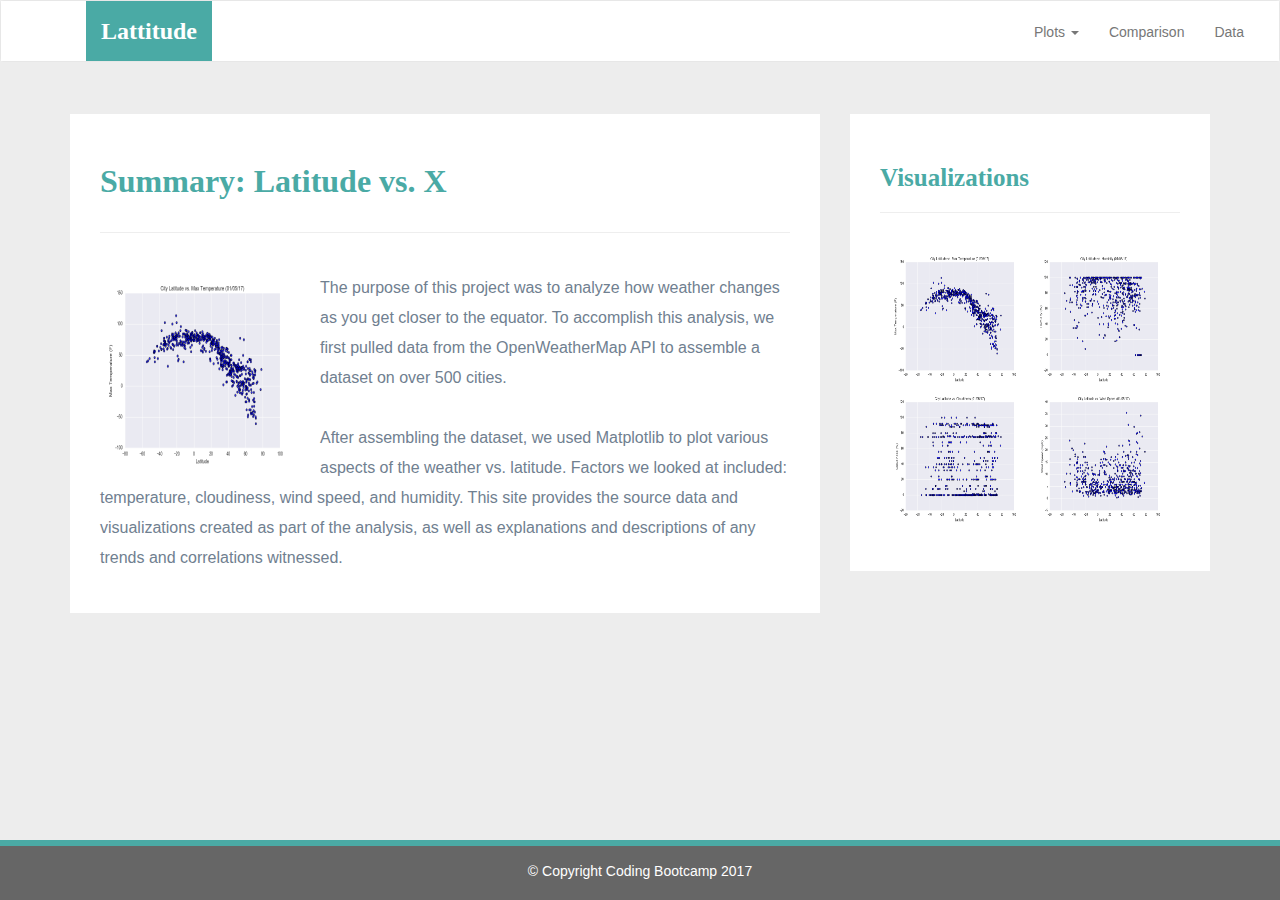
<file: web-design-Solutions/index.html>
<!DOCTYPE html>
<html lang="en-us">
  <head>

    <meta charset="UTF-8">
    <meta name="viewport" content="width=device-width, initial-scale=1.0">
    <meta http-equiv="X-UA-Compatible" content="ie=edge">

    <title>Bootstrap Visualization Dashboard</title>

    <!-- Boostrap Stylesheet -->
    <link rel="stylesheet" href="assets/css/bootstrap.min.css" media="screen">

    <!-- Our own CSS stylesheet -->
    <link rel="stylesheet" href="assets/css/styles.css" media="screen">

  </head>

  <body>
    <!-- Start of navbar -->
    <nav class="navbar navbar-default">
      <div class="container-fluid navbar-custom">

        <!-- Brand and toggle get grouped for better mobile display -->
        <div class="row">
          <div class="navbar-header">
            <button type="button" class="navbar-toggle collapsed" data-toggle="collapse" data-target="#bs-example-navbar-collapse-1" aria-expanded="false">
              <span class="sr-only">Toggle Navigation</span>
              <span class="icon-bar"></span>
              <span class="icon-bar"></span>
              <span class="icon-bar"></span>
            </button>
            <div class="col-xs-9 phone-nav">
              <a class="navbar-brand" href="#" id="logo">Lattitude</a>
            </div>
          </div>

          <!-- Collect the nav links, forms, and other content for toggling -->
          <div class="collapse navbar-collapse" id="bs-example-navbar-collapse-1">
            <ul class="nav navbar-nav navbar-right navbar-right-custom">
              <li class="dropdown">
                <a href="#" class="dropdown-toggle" data-toggle="dropdown" role="button" aria-haspopup="true" aria-expanded="false">Plots <span class="caret"></span></a>
                <ul class="dropdown-menu">
                 <li><a href="visualizations/temp.html">Max Temperature</a></li>
                  <li><a href="visualizations/humidity.html">Humidity</a></li>
                  <li><a href="visualizations/cloudiness.html">Cloudiness</a></li>
                  <li><a href="visualizations/wind.html">Wind Speed</a></li>
                </ul>
              </li>
              <li><a href="comparison.html">Comparison</a></li>
              <li><a href="data.html">Data</a></li>
            </ul>
          </div><!-- /.navbar-collapse -->
        </div>
      </div><!-- /.container-fluid -->
    </nav>
    <!-- End of navbar -->

    <!-- Start of container -->
    <div class="container">
      <section class="row">
        <div class="col-md-8">
          <article class="description-content">
            <h1 class="description-header">Summary: Latitude vs. X</h1>
            <hr class="description-hr"/>
            <img src="assets/images/Fig1.png" alt="" id="description-image"/>
            <p>The purpose of this project was to analyze how weather changes as you get closer to the equator. To accomplish this analysis, we first pulled data from the OpenWeatherMap API to assemble a dataset on over 500 cities.</p>
            <p>After assembling the dataset, we used Matplotlib to plot various aspects of the weather vs. latitude. Factors we looked at included: temperature, cloudiness, wind speed, and humidity. This site provides the source data and visualizations created as part of the analysis, as well as explanations and descriptions of any trends and correlations witnessed.</p>
          </article>
        </div>
        <div class="col-md-4">

          <!-- Start of Visualizations imageNav Area -->
          <section id="imageNav-area">
            <div class="imageNav-content">
              <h2 class="imageNav-header">Visualizations</h2>
              <hr />
              <div id="images">
                <a href="visualizations/temp.html"><img src="assets/images/Fig1.png" alt="Latitude vs. Max Temperature" class="imageNav-photo"></a>
                <a href="visualizations/humidity.html"><img src="assets/images/Fig2.png" alt="Latitude vs. Humidity" class="imageNav-photo"></a>
                <a href="visualizations/cloudiness.html"><img src="assets/images/Fig3.png" alt="Latitude vs. Cloudiness" class="imageNav-photo"></a>
                <a href="visualizations/wind.html"><img src="assets/images/Fig4.png" alt="Latitude vs. Wind Speed" class="imageNav-photo"></a>
              </div>
            </div>
          </section>
          <!-- End of the Visualizations imageNav Area -->

        </div>
      </section>
    </div>
    <!-- End of container -->

    <!-- Start of footer -->
    <footer class="footer navbar-fixed-bottom">
      <div class="two-toned-footer-color"></div>
      <p class="text-muted text-muted-footer text-center">
        &copy; Copyright Coding Bootcamp 2017
      </p>
    </footer>
    <!-- End of footer -->

    <!-- jQuery CDN -->
    <script type="text/javascript" src="https://code.jquery.com/jquery-2.1.4.min.js"></script>

    <!-- Bootstrap CDN -->
    <script src="https://maxcdn.bootstrapcdn.com/bootstrap/3.3.6/js/bootstrap.min.js"></script>
  </body>

</html>
</file>
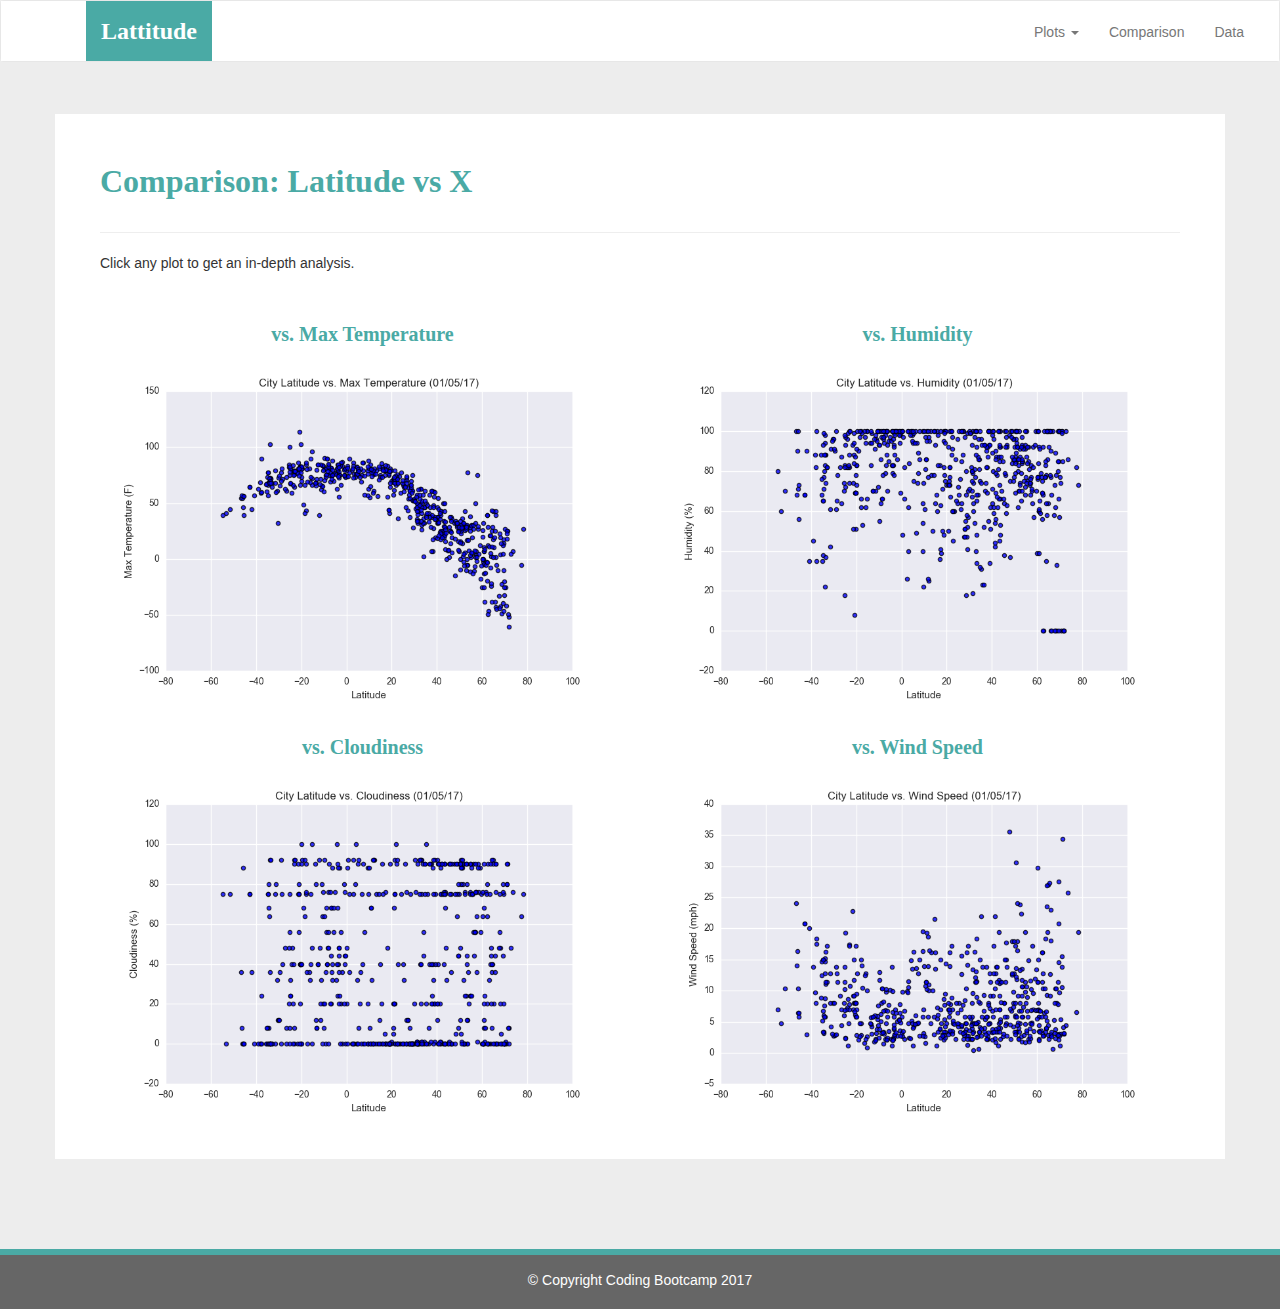
<file: web-design-Solutions/comparison.html>
<!DOCTYPE html>
<html lang="en-us">
  <head>

    <meta charset="UTF-8">
    <meta name="viewport" content="width=device-width, initial-scale=1.0">
    <meta http-equiv="X-UA-Compatible" content="ie=edge">

    <title>Bootstrap Visualization Dashboard</title>

    <!-- Boostrap Stylesheet -->
    <link rel="stylesheet" href="assets/css/bootstrap.min.css" media="screen">

    <!-- Our own CSS stylesheet -->
    <link rel="stylesheet" href="assets/css/styles.css" media="screen">

  </head>

  <body>
    <!-- Start of navbar -->
    <nav class="navbar navbar-default">
      <div class="container-fluid navbar-custom">

        <!-- Brand and toggle get grouped for better mobile display -->
        <div class="row">
          <div class="navbar-header">
            <button type="button" class="navbar-toggle collapsed" data-toggle="collapse" data-target="#bs-example-navbar-collapse-1" aria-expanded="false">
              <span class="sr-only">Toggle Navigation</span>
              <span class="icon-bar"></span>
              <span class="icon-bar"></span>
              <span class="icon-bar"></span>
            </button>
            <div class="col-xs-9 phone-nav">
              <a class="navbar-brand" href="index.html" id="logo">Lattitude</a>
            </div>
          </div>

          <!-- Collect the nav links, forms, and other content for toggling -->
          <div class="collapse navbar-collapse" id="bs-example-navbar-collapse-1">
            <ul class="nav navbar-nav navbar-right navbar-right-custom">
              <li class="dropdown">
                <a href="#" class="dropdown-toggle" data-toggle="dropdown" role="button" aria-haspopup="true" aria-expanded="false">Plots <span class="caret"></span></a>
                <ul class="dropdown-menu">
                 <li><a href="visualizations/temp.html">Max Temperature</a></li>
                  <li><a href="visualizations/humidity.html">Humidity</a></li>
                  <li><a href="visualizations/cloudiness.html">Cloudiness</a></li>
                  <li><a href="visualizations/wind.html">Wind Speed</a></li>
                </ul>
              </li>
              <li><a href="comparison.html">Comparison</a></li>
              <li><a href="data.html">Data</a></li>
            </ul>
          </div><!-- /.navbar-collapse -->
        </div>
      </div><!-- /.container-fluid -->
    </nav>
    <!-- End of navbar -->

    <!-- Start of container -->
    <div class="container">
      <article class="description-content row">
        <div class="col-xs-12">
          <h1 class="description-header">Comparison: Latitude vs X</h1>
          <hr class="description-hr"/>
          <p class="description-text">Click any plot to get an in-depth analysis.</p>
        </div>
        <div class="col-md-6">
          <h2 class="comparison-header">vs. Max Temperature</h2>
          <a href="visualizations/temp.html"><img src="assets/images/Fig1.png" alt="Latitude vs. Max Temperature" class="comparison-image img-responsive"></a>
          <hr class="visible-xs visible-sm">
        </div>
        <div class="col-md-6">
          <h2 class="comparison-header">vs. Humidity</h2>
          <a href="visualizations/humidity.html"><img src="assets/images/Fig2.png" alt="Latitude vs. Humidity" class="comparison-image img-responsive"></a>
          <hr class="visible-xs visible-sm">
        </div>
        <div class="col-md-6">
          <h2 class="comparison-header">vs. Cloudiness</h2>
          <a href="visualizations/cloudiness.html"><img src="assets/images/Fig3.png" alt="Latitude vs. Cloudiness" class="comparison-image img-responsive"></a>
          <hr class="visible-xs visible-sm">
        </div>
        <div class="col-md-6">
          <h2 class="comparison-header">vs. Wind Speed</h2>
          <a href="visualizations/wind.html"><img src="assets/images/Fig4.png" alt="Latitude vs. Wind Speed" class="comparison-image img-responsive"></a>
        </div>
      </article>
    </div>
    <!-- End of container  -->

    <!-- Start of footer -->
    <footer class="footer navbar-fixed-bottom">
      <div class="two-toned-footer-color"></div>
      <p class="text-muted text-muted-footer text-center">
        &copy; Copyright Coding Bootcamp 2017
      </p>
    </footer>
    <!-- End of footer -->

    <!-- jQuery CDN -->
    <script type="text/javascript" src="https://code.jquery.com/jquery-2.1.4.min.js"></script>

    <!-- Bootstrap CDN -->
    <script src="https://maxcdn.bootstrapcdn.com/bootstrap/3.3.6/js/bootstrap.min.js"></script>
  </body>

</html>
</file>
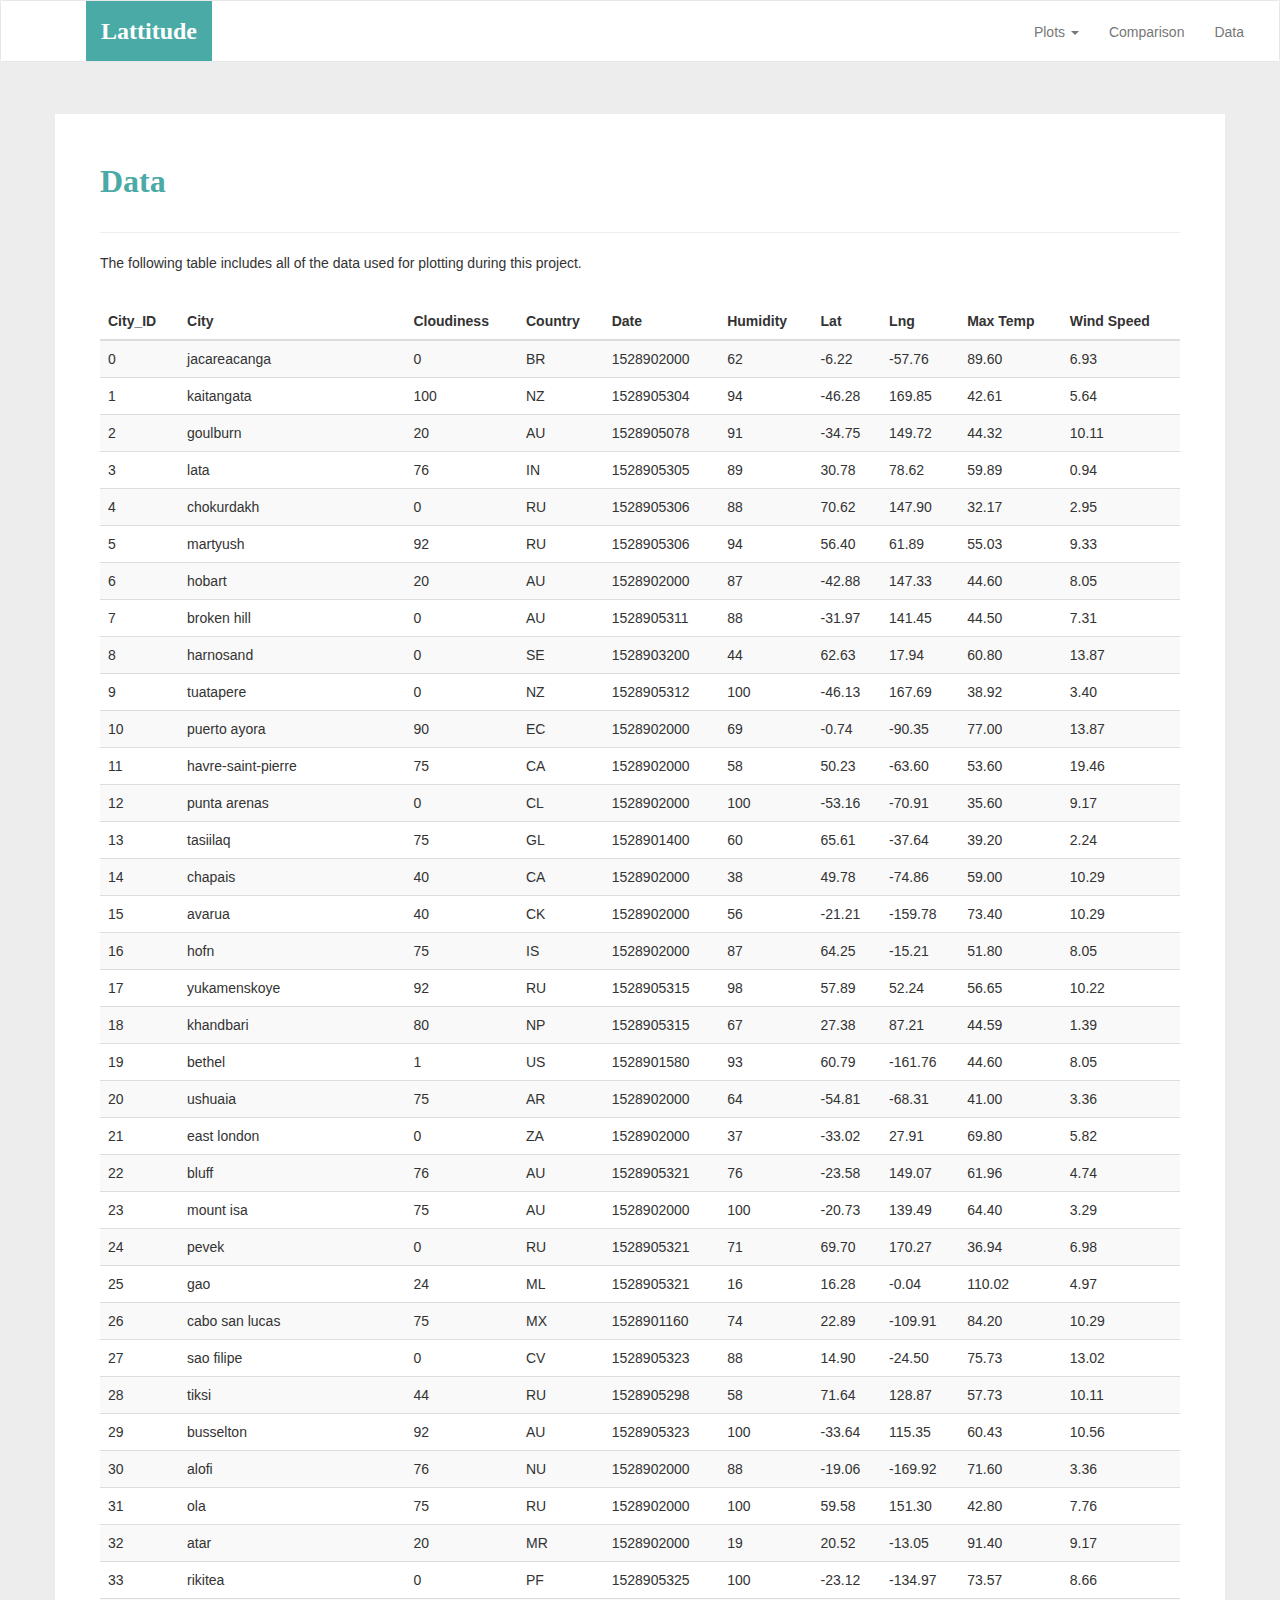
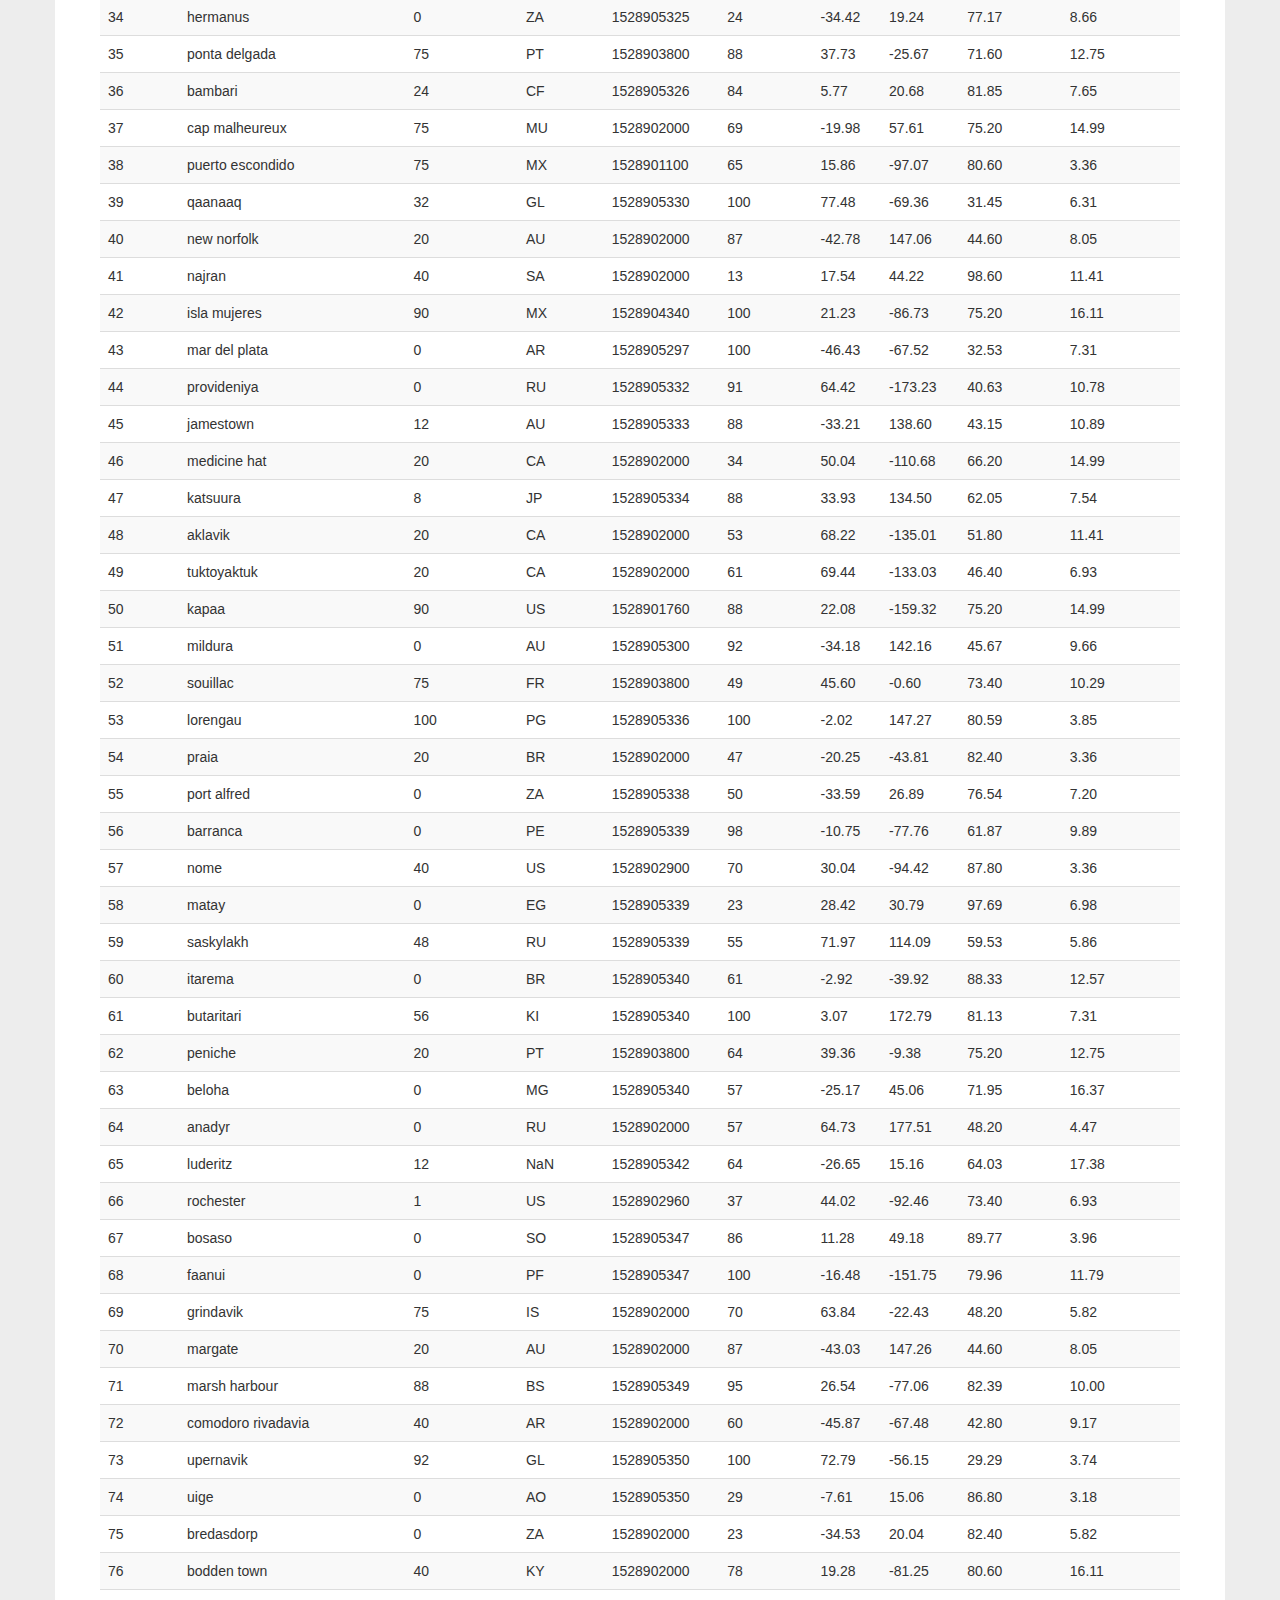
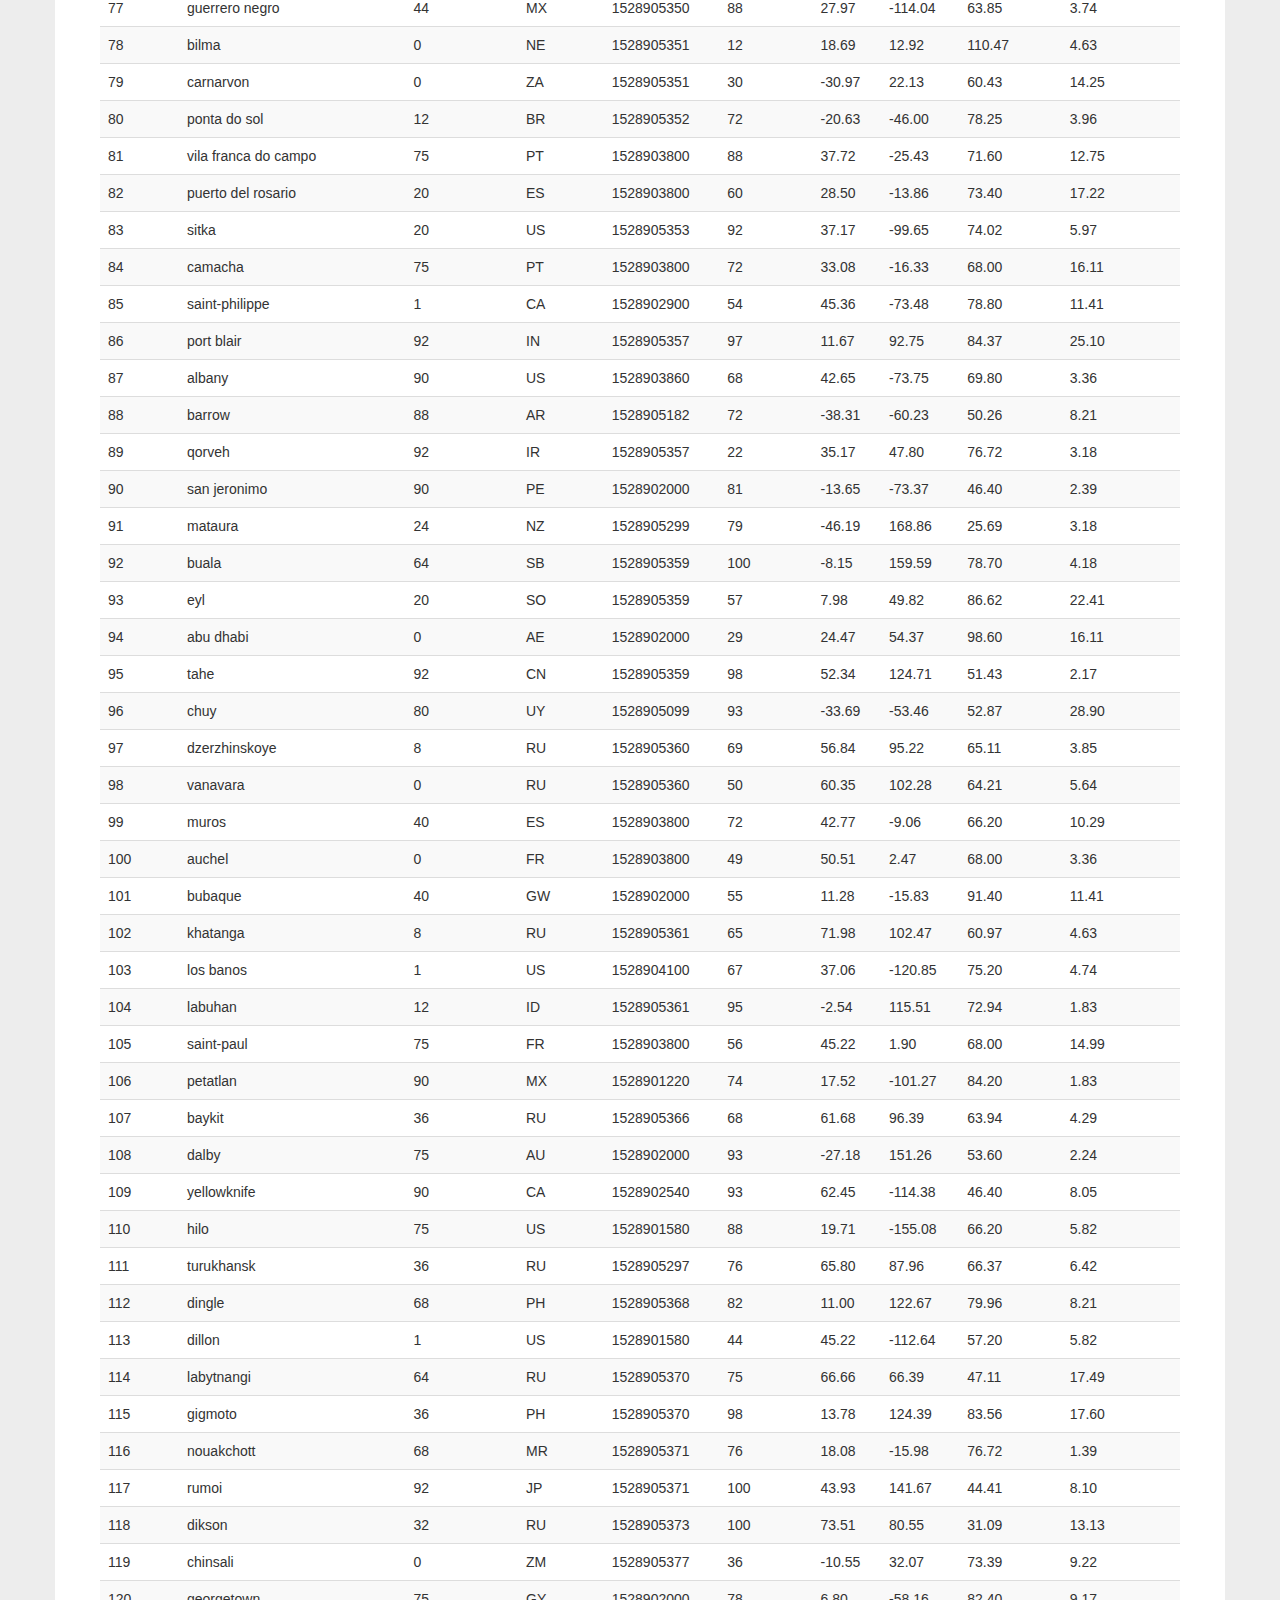
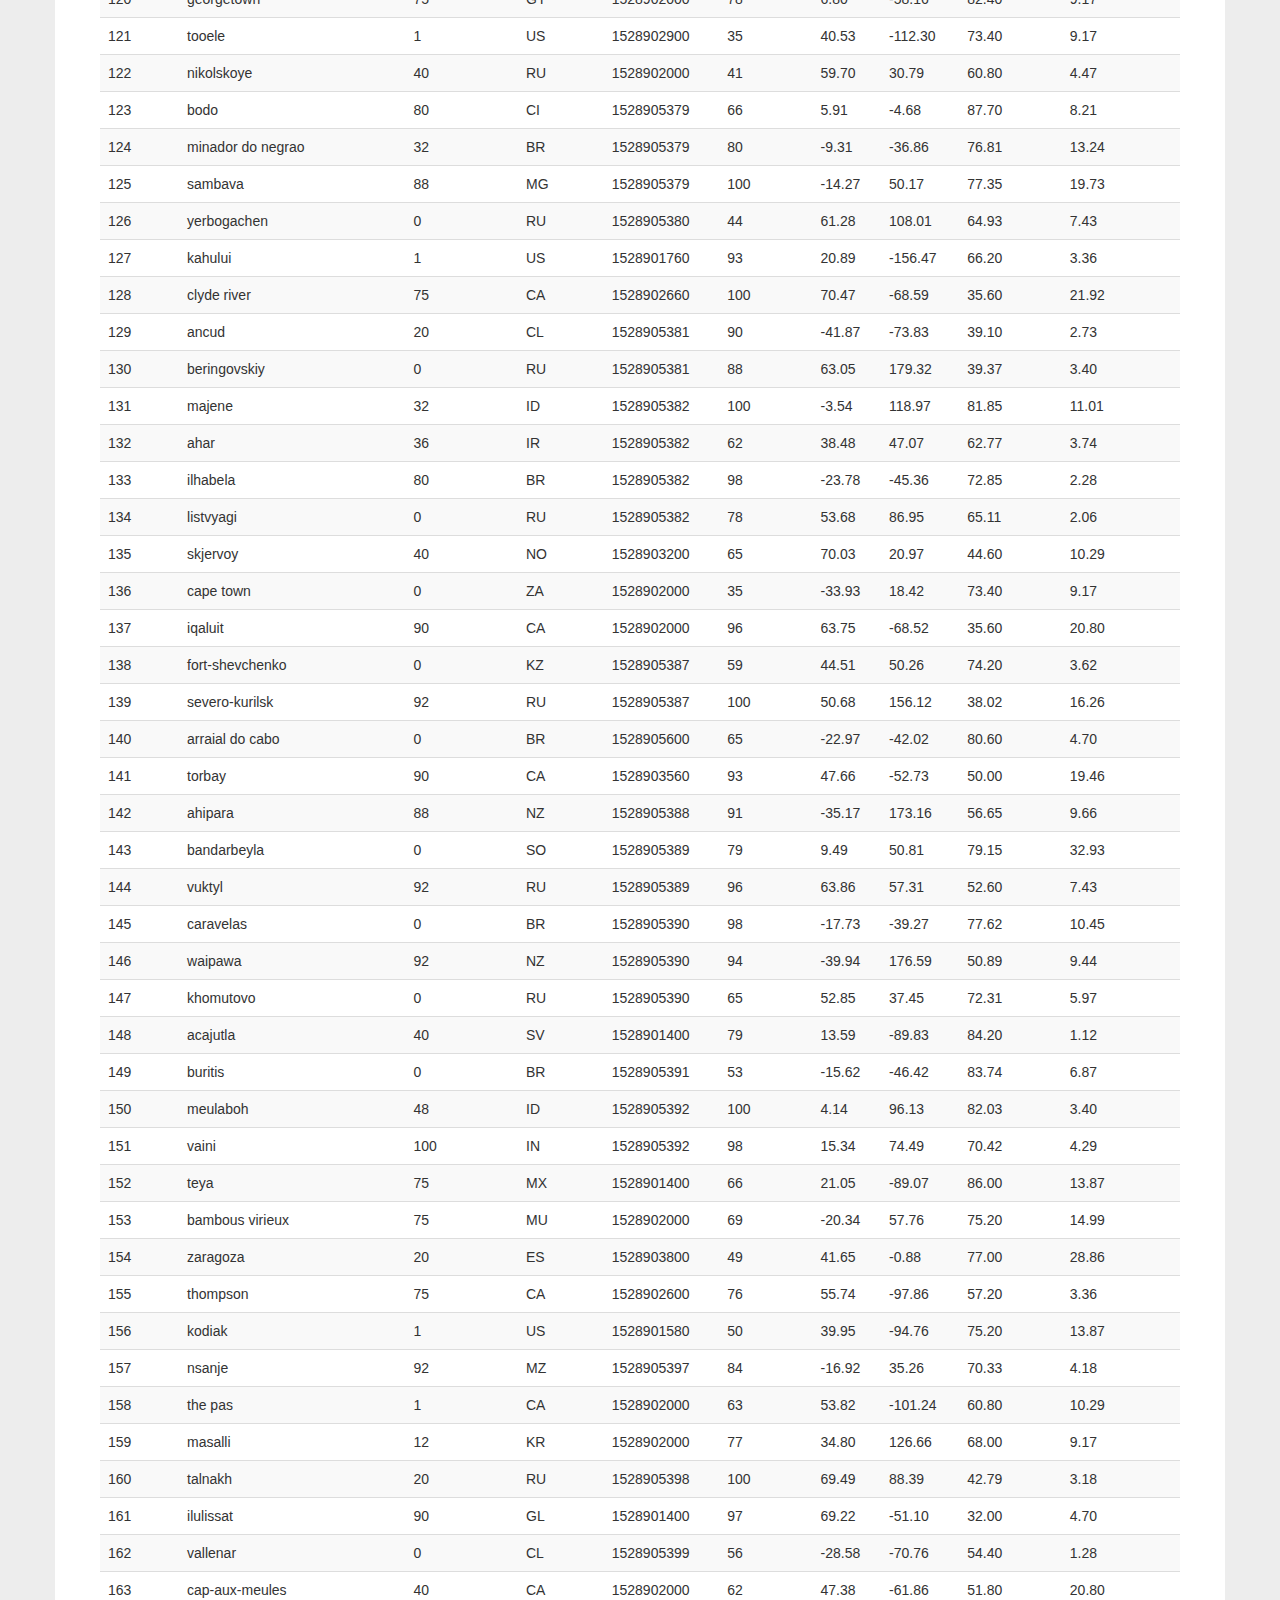
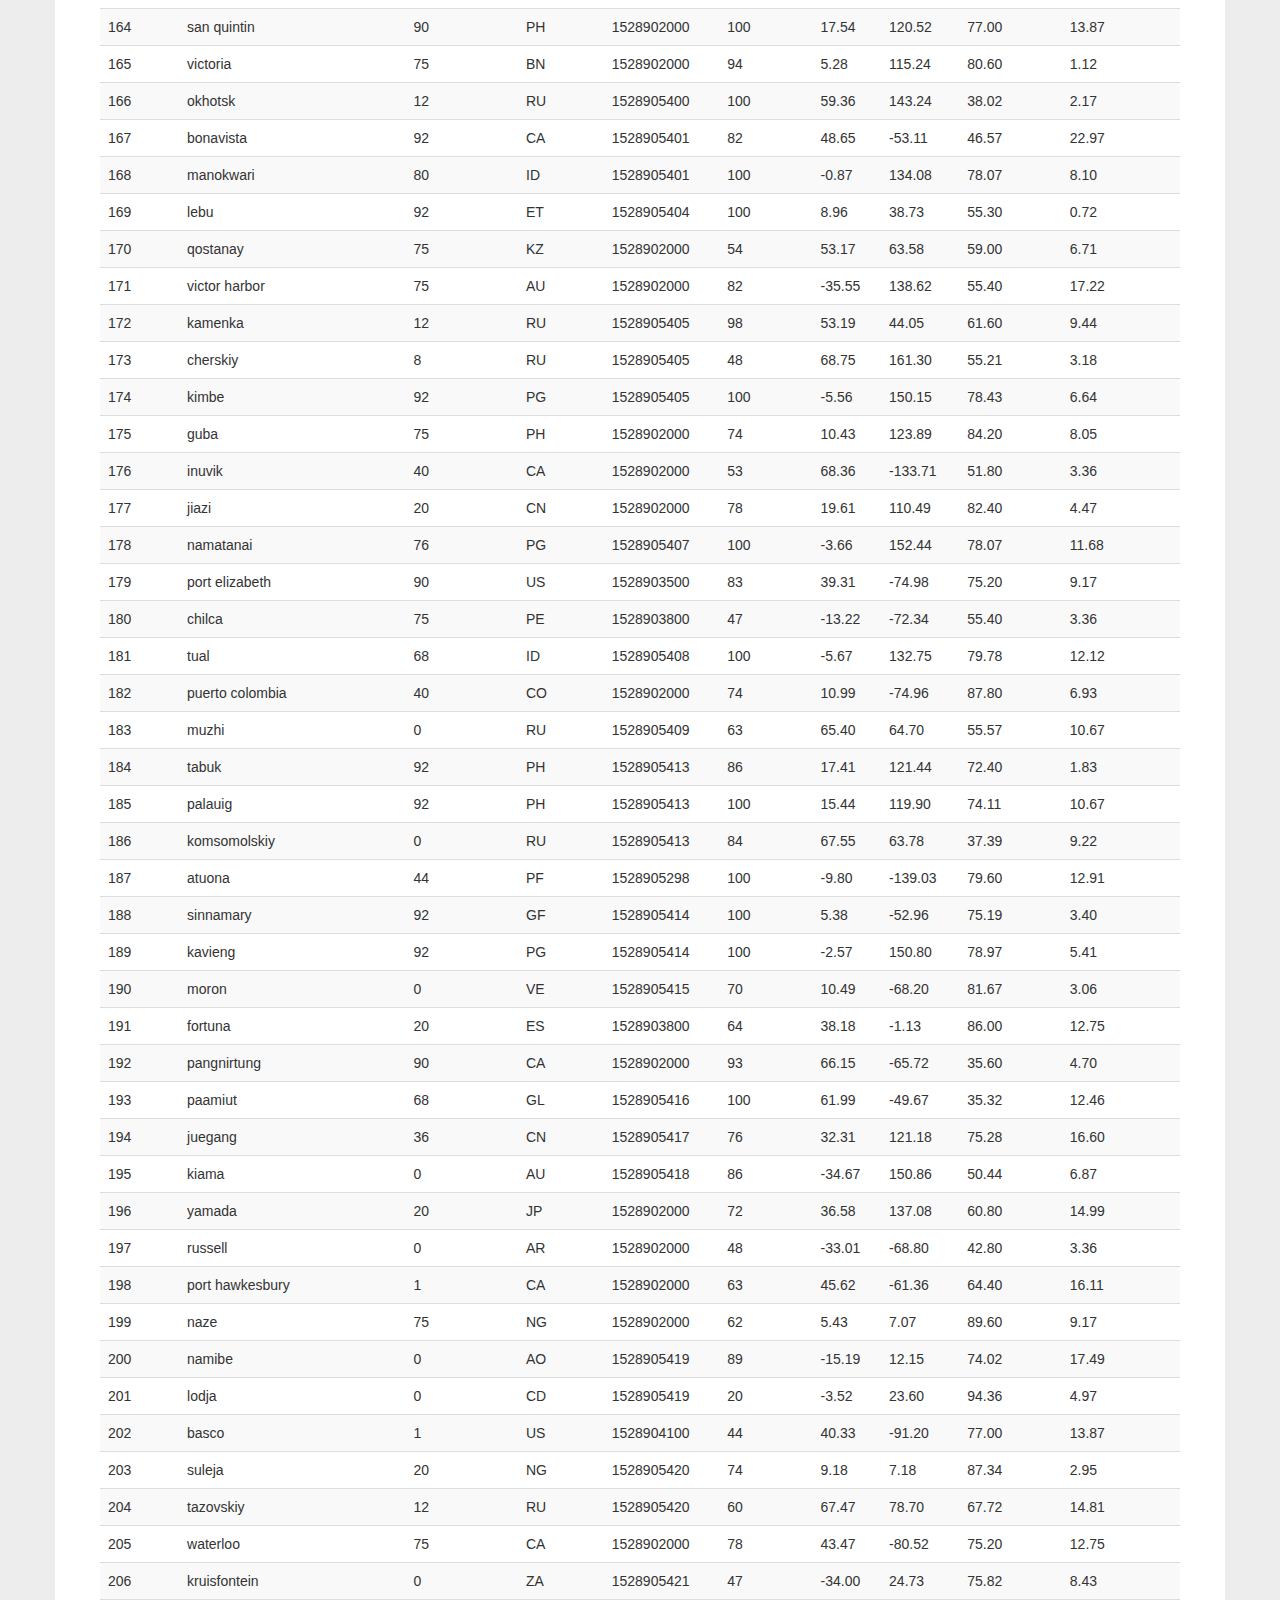
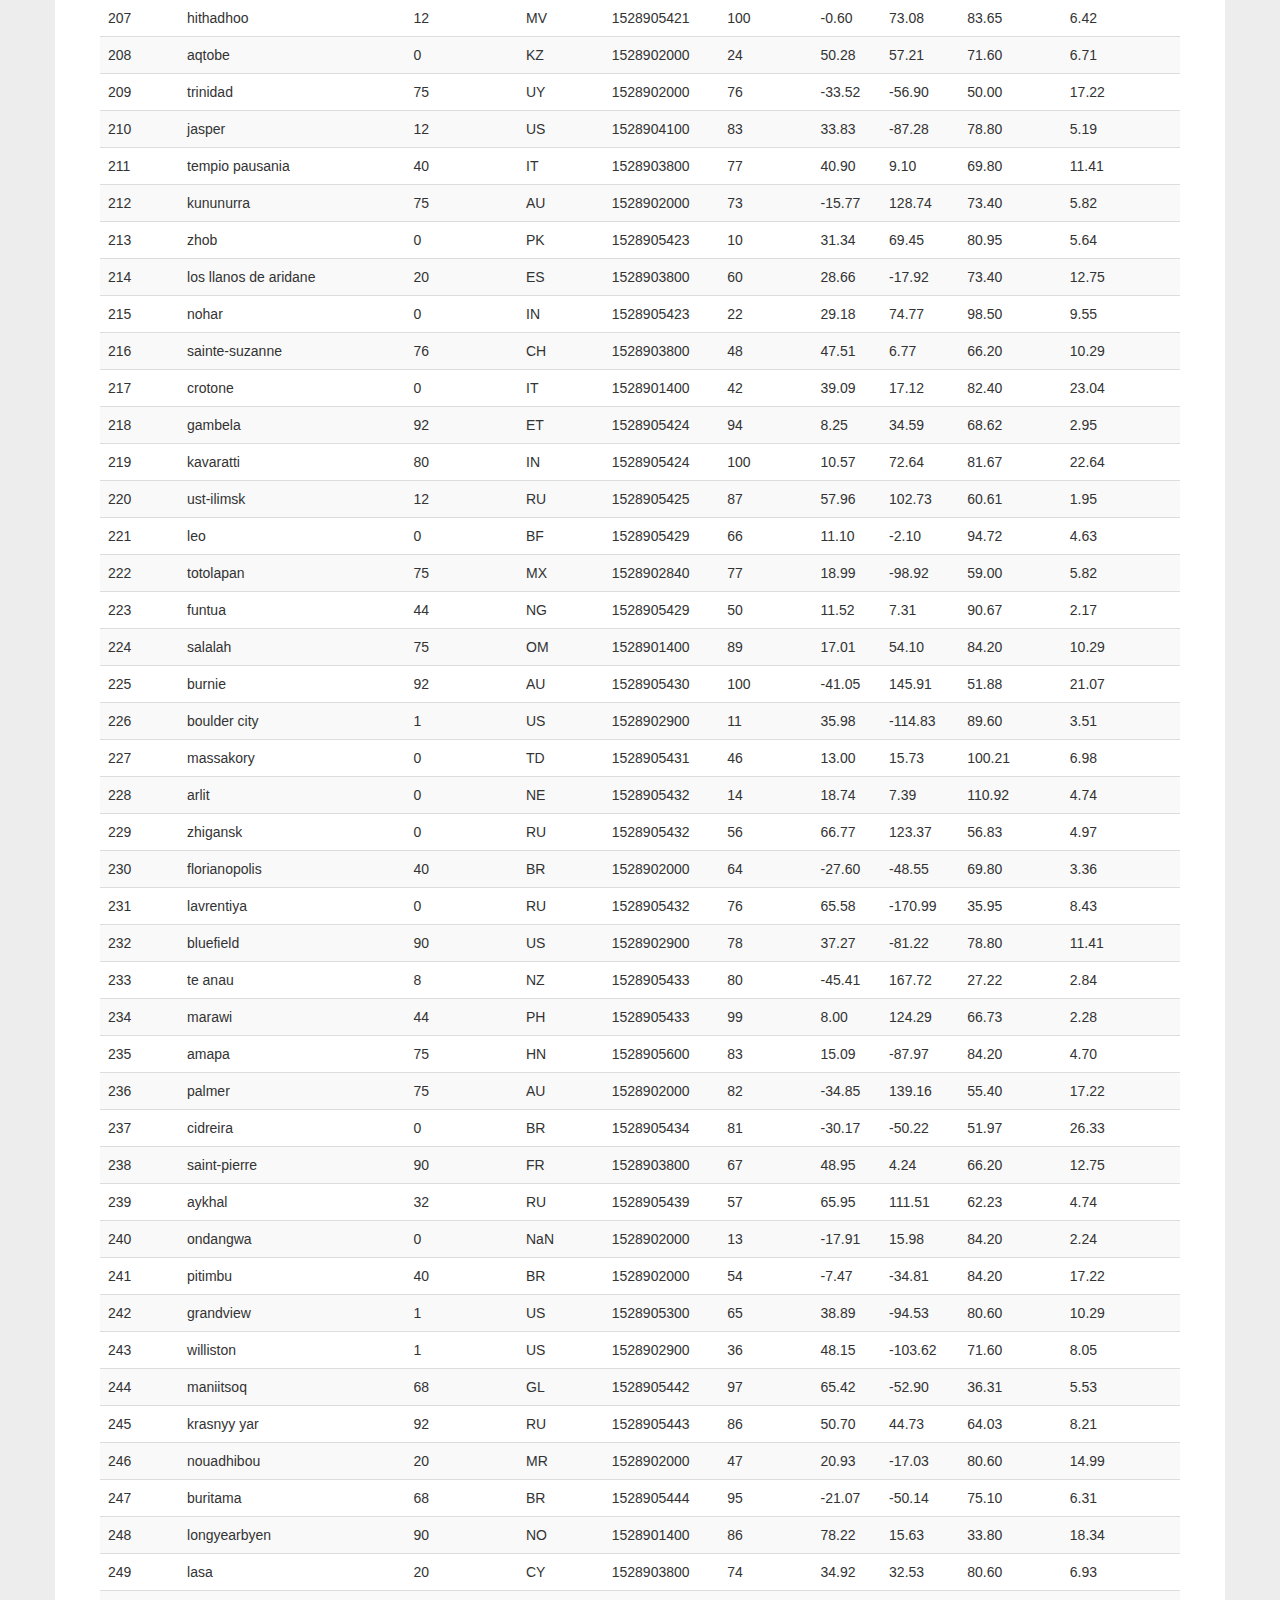
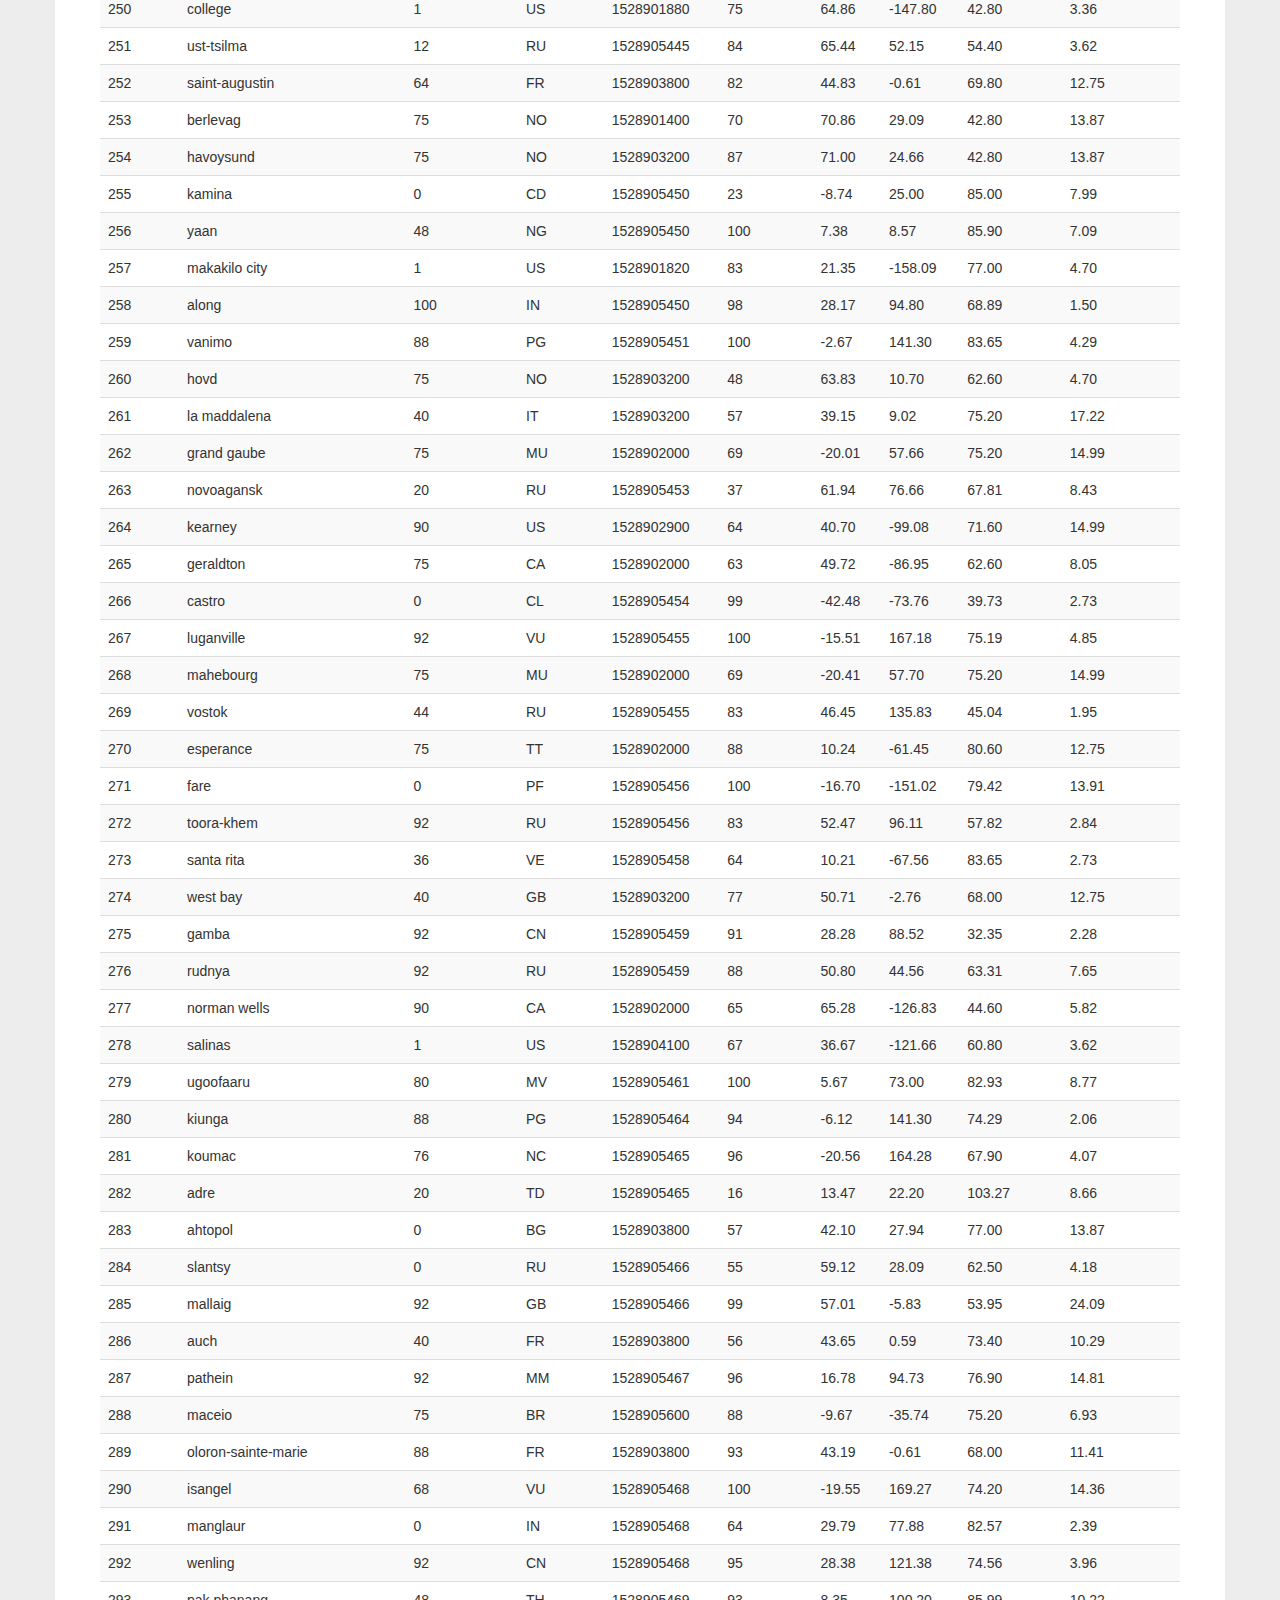
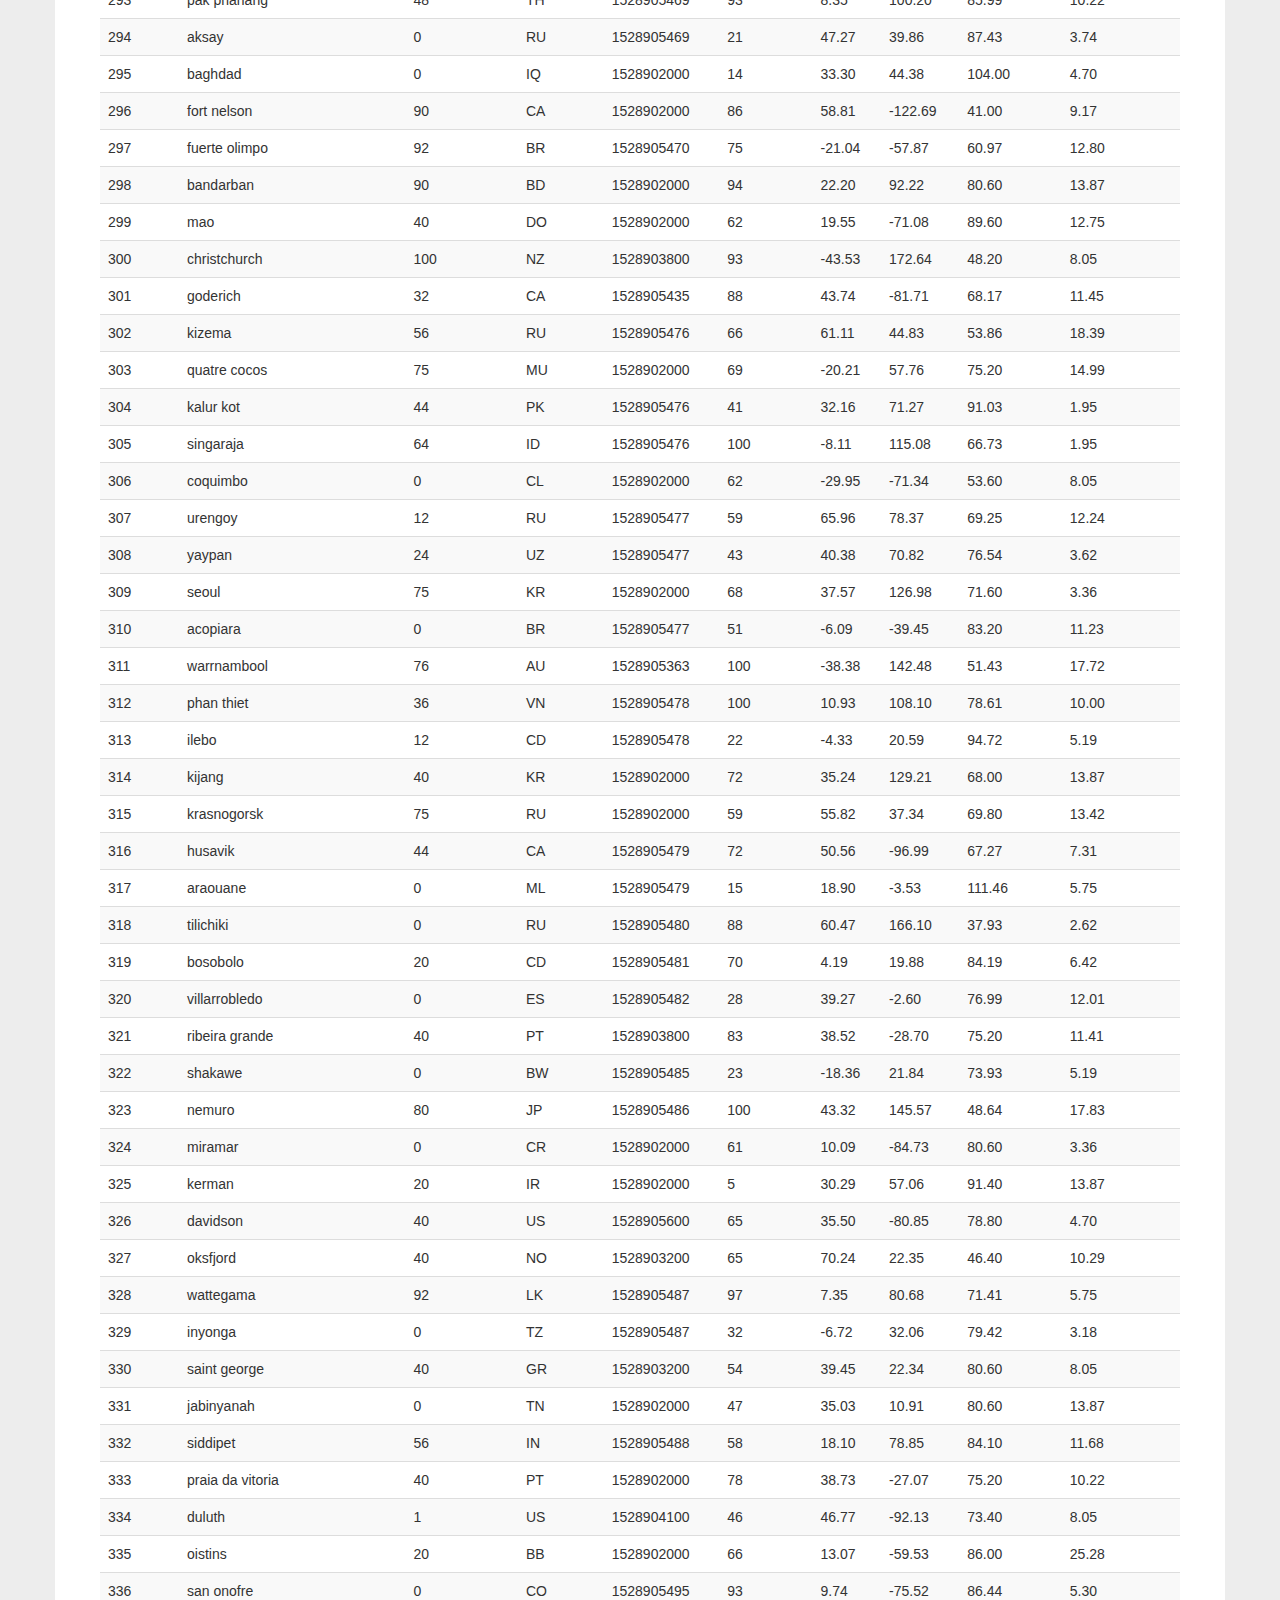
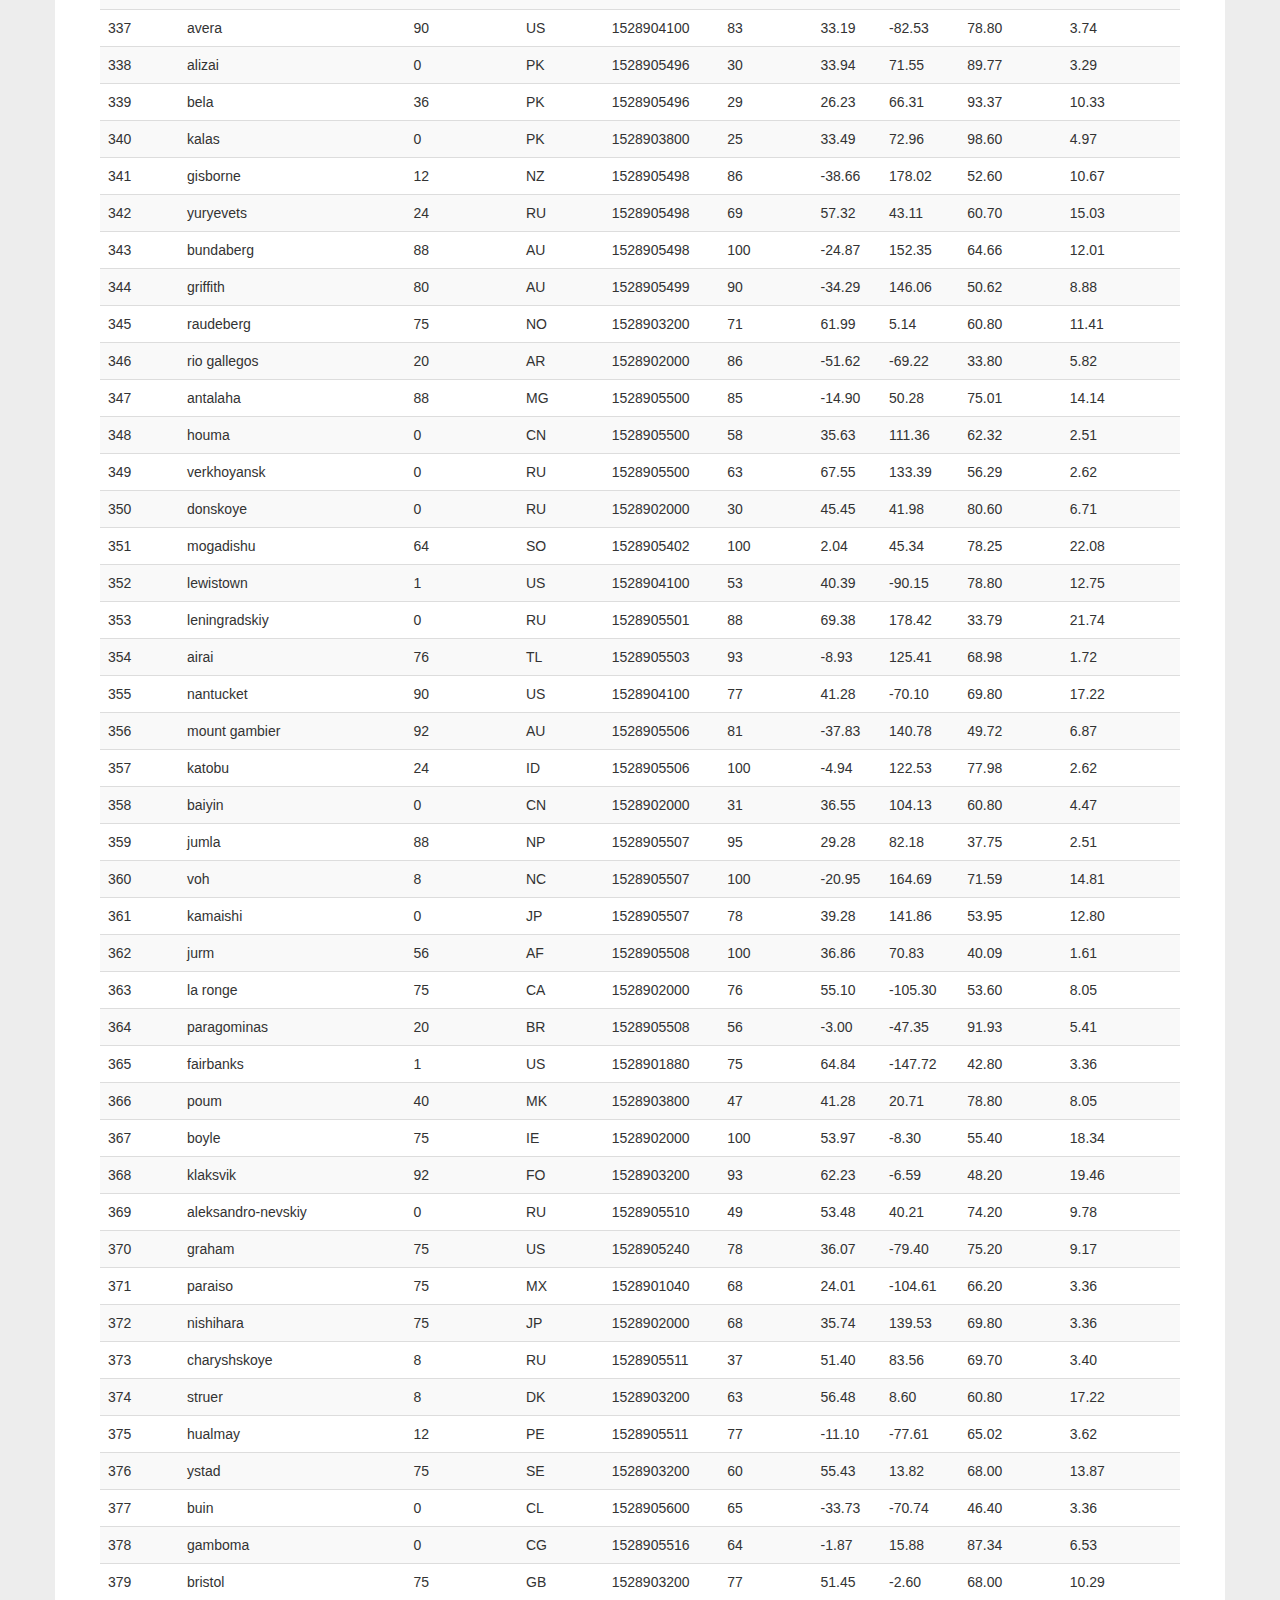
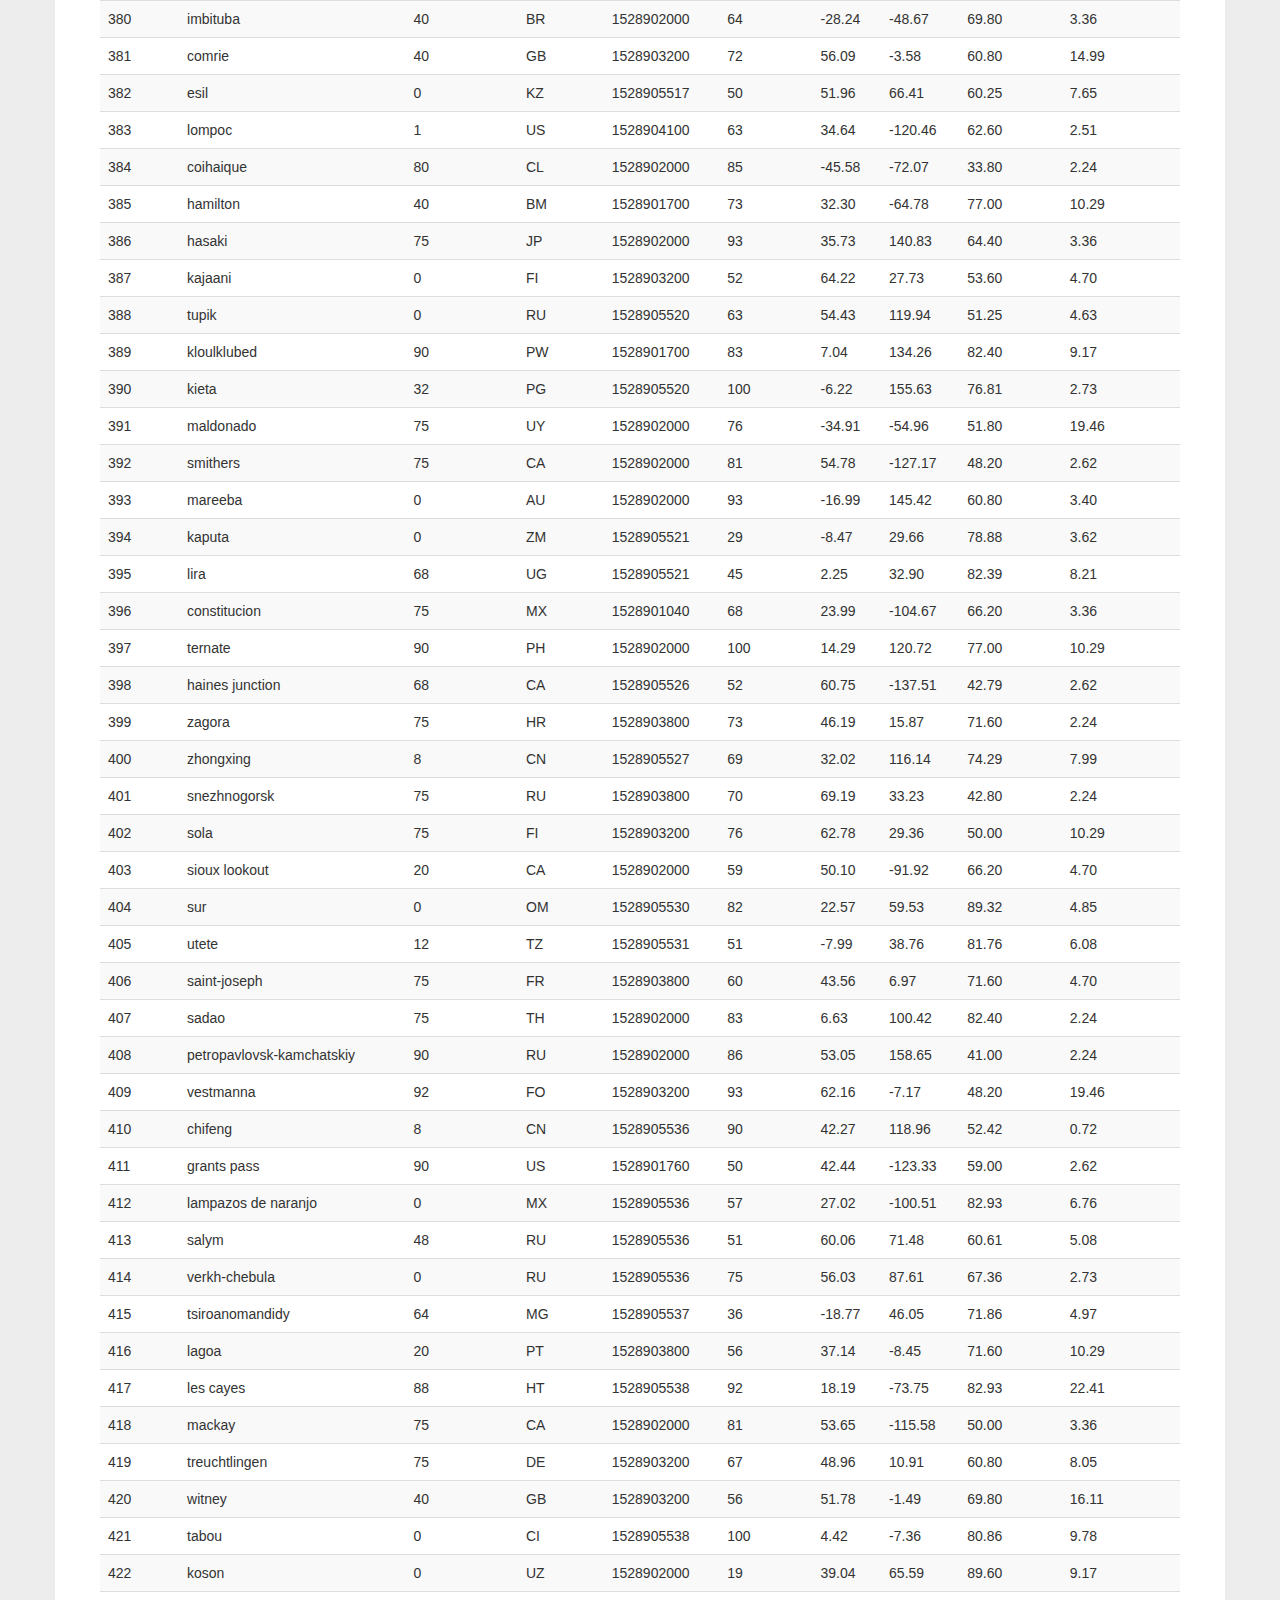
<file: web-design-Solutions/data.html>
<!DOCTYPE html>
<html lang="en-us">
  <head>

    <meta charset="UTF-8">
    <meta name="viewport" content="width=device-width, initial-scale=1.0">
    <meta http-equiv="X-UA-Compatible" content="ie=edge">

    <title>Bootstrap Visualization Dashboard</title>

    <!-- Boostrap Stylesheet -->
    <link rel="stylesheet" href="assets/css/bootstrap.min.css" media="screen">

    <!-- Our own CSS stylesheet -->
    <link rel="stylesheet" href="assets/css/styles.css" media="screen">

  </head>

  <body>
    <!-- Start of navbar -->
    <nav class="navbar navbar-default">
      <div class="container-fluid navbar-custom">

        <!-- Brand and toggle get grouped for better mobile display -->
        <div class="row">
          <div class="navbar-header">
            <button type="button" class="navbar-toggle collapsed" data-toggle="collapse" data-target="#bs-example-navbar-collapse-1" aria-expanded="false">
              <span class="sr-only">Toggle Navigation</span>
              <span class="icon-bar"></span>
              <span class="icon-bar"></span>
              <span class="icon-bar"></span>
            </button>
            <div class="col-xs-9 phone-nav">
              <a class="navbar-brand" href="index.html" id="logo">Lattitude</a>
            </div>
          </div>

          <!-- Collect the nav links, forms, and other content for toggling -->
          <div class="collapse navbar-collapse" id="bs-example-navbar-collapse-1">
            <ul class="nav navbar-nav navbar-right navbar-right-custom">
              <li class="dropdown">
                <a href="#" class="dropdown-toggle" data-toggle="dropdown" role="button" aria-haspopup="true" aria-expanded="false">Plots <span class="caret"></span></a>
                <ul class="dropdown-menu">
                 <li><a href="visualizations/temp.html">Max Temperature</a></li>
                  <li><a href="visualizations/humidity.html">Humidity</a></li>
                  <li><a href="visualizations/cloudiness.html">Cloudiness</a></li>
                  <li><a href="visualizations/wind.html">Wind Speed</a></li>
                </ul>
              </li>
              <li><a href="comparison.html">Comparison</a></li>
              <li><a href="data.html">Data</a></li>
            </ul>
          </div><!-- /.navbar-collapse -->
        </div>
      </div><!-- /.container-fluid -->
    </nav>
    <!-- End of navbar -->

    <!-- Start of container -->
    <div class="container">
      <article class="description-content row">
        <div class="col-xs-12">
          <h1 class="description-header">Data</h1>
          <hr class="description-hr"/>
          <p class="description-text">The following table includes all of the data used for plotting during this project.</p>
          <div class="table-responsive">
            <table class="table table-striped table-hover">
              <thead>
                <tr style="text-align: right;">
                  <th>City_ID</th>
                  <th>City</th>
                  <th>Cloudiness</th>
                  <th>Country</th>
                  <th>Date</th>
                  <th>Humidity</th>
                  <th>Lat</th>
                  <th>Lng</th>
                  <th>Max Temp</th>
                  <th>Wind Speed</th>
                </tr>
              </thead>
              <tbody>
                <tr>
                  <td>0</td>
                  <td>jacareacanga</td>
                  <td>0</td>
                  <td>BR</td>
                  <td>1528902000</td>
                  <td>62</td>
                  <td>-6.22</td>
                  <td>-57.76</td>
                  <td>89.60</td>
                  <td>6.93</td>
                </tr>
                <tr>
                  <td>1</td>
                  <td>kaitangata</td>
                  <td>100</td>
                  <td>NZ</td>
                  <td>1528905304</td>
                  <td>94</td>
                  <td>-46.28</td>
                  <td>169.85</td>
                  <td>42.61</td>
                  <td>5.64</td>
                </tr>
                <tr>
                  <td>2</td>
                  <td>goulburn</td>
                  <td>20</td>
                  <td>AU</td>
                  <td>1528905078</td>
                  <td>91</td>
                  <td>-34.75</td>
                  <td>149.72</td>
                  <td>44.32</td>
                  <td>10.11</td>
                </tr>
                <tr>
                  <td>3</td>
                  <td>lata</td>
                  <td>76</td>
                  <td>IN</td>
                  <td>1528905305</td>
                  <td>89</td>
                  <td>30.78</td>
                  <td>78.62</td>
                  <td>59.89</td>
                  <td>0.94</td>
                </tr>
                <tr>
                  <td>4</td>
                  <td>chokurdakh</td>
                  <td>0</td>
                  <td>RU</td>
                  <td>1528905306</td>
                  <td>88</td>
                  <td>70.62</td>
                  <td>147.90</td>
                  <td>32.17</td>
                  <td>2.95</td>
                </tr>
                <tr>
                  <td>5</td>
                  <td>martyush</td>
                  <td>92</td>
                  <td>RU</td>
                  <td>1528905306</td>
                  <td>94</td>
                  <td>56.40</td>
                  <td>61.89</td>
                  <td>55.03</td>
                  <td>9.33</td>
                </tr>
                <tr>
                  <td>6</td>
                  <td>hobart</td>
                  <td>20</td>
                  <td>AU</td>
                  <td>1528902000</td>
                  <td>87</td>
                  <td>-42.88</td>
                  <td>147.33</td>
                  <td>44.60</td>
                  <td>8.05</td>
                </tr>
                <tr>
                  <td>7</td>
                  <td>broken hill</td>
                  <td>0</td>
                  <td>AU</td>
                  <td>1528905311</td>
                  <td>88</td>
                  <td>-31.97</td>
                  <td>141.45</td>
                  <td>44.50</td>
                  <td>7.31</td>
                </tr>
                <tr>
                  <td>8</td>
                  <td>harnosand</td>
                  <td>0</td>
                  <td>SE</td>
                  <td>1528903200</td>
                  <td>44</td>
                  <td>62.63</td>
                  <td>17.94</td>
                  <td>60.80</td>
                  <td>13.87</td>
                </tr>
                <tr>
                  <td>9</td>
                  <td>tuatapere</td>
                  <td>0</td>
                  <td>NZ</td>
                  <td>1528905312</td>
                  <td>100</td>
                  <td>-46.13</td>
                  <td>167.69</td>
                  <td>38.92</td>
                  <td>3.40</td>
                </tr>
                <tr>
                  <td>10</td>
                  <td>puerto ayora</td>
                  <td>90</td>
                  <td>EC</td>
                  <td>1528902000</td>
                  <td>69</td>
                  <td>-0.74</td>
                  <td>-90.35</td>
                  <td>77.00</td>
                  <td>13.87</td>
                </tr>
                <tr>
                  <td>11</td>
                  <td>havre-saint-pierre</td>
                  <td>75</td>
                  <td>CA</td>
                  <td>1528902000</td>
                  <td>58</td>
                  <td>50.23</td>
                  <td>-63.60</td>
                  <td>53.60</td>
                  <td>19.46</td>
                </tr>
                <tr>
                  <td>12</td>
                  <td>punta arenas</td>
                  <td>0</td>
                  <td>CL</td>
                  <td>1528902000</td>
                  <td>100</td>
                  <td>-53.16</td>
                  <td>-70.91</td>
                  <td>35.60</td>
                  <td>9.17</td>
                </tr>
                <tr>
                  <td>13</td>
                  <td>tasiilaq</td>
                  <td>75</td>
                  <td>GL</td>
                  <td>1528901400</td>
                  <td>60</td>
                  <td>65.61</td>
                  <td>-37.64</td>
                  <td>39.20</td>
                  <td>2.24</td>
                </tr>
                <tr>
                  <td>14</td>
                  <td>chapais</td>
                  <td>40</td>
                  <td>CA</td>
                  <td>1528902000</td>
                  <td>38</td>
                  <td>49.78</td>
                  <td>-74.86</td>
                  <td>59.00</td>
                  <td>10.29</td>
                </tr>
                <tr>
                  <td>15</td>
                  <td>avarua</td>
                  <td>40</td>
                  <td>CK</td>
                  <td>1528902000</td>
                  <td>56</td>
                  <td>-21.21</td>
                  <td>-159.78</td>
                  <td>73.40</td>
                  <td>10.29</td>
                </tr>
                <tr>
                  <td>16</td>
                  <td>hofn</td>
                  <td>75</td>
                  <td>IS</td>
                  <td>1528902000</td>
                  <td>87</td>
                  <td>64.25</td>
                  <td>-15.21</td>
                  <td>51.80</td>
                  <td>8.05</td>
                </tr>
                <tr>
                  <td>17</td>
                  <td>yukamenskoye</td>
                  <td>92</td>
                  <td>RU</td>
                  <td>1528905315</td>
                  <td>98</td>
                  <td>57.89</td>
                  <td>52.24</td>
                  <td>56.65</td>
                  <td>10.22</td>
                </tr>
                <tr>
                  <td>18</td>
                  <td>khandbari</td>
                  <td>80</td>
                  <td>NP</td>
                  <td>1528905315</td>
                  <td>67</td>
                  <td>27.38</td>
                  <td>87.21</td>
                  <td>44.59</td>
                  <td>1.39</td>
                </tr>
                <tr>
                  <td>19</td>
                  <td>bethel</td>
                  <td>1</td>
                  <td>US</td>
                  <td>1528901580</td>
                  <td>93</td>
                  <td>60.79</td>
                  <td>-161.76</td>
                  <td>44.60</td>
                  <td>8.05</td>
                </tr>
                <tr>
                  <td>20</td>
                  <td>ushuaia</td>
                  <td>75</td>
                  <td>AR</td>
                  <td>1528902000</td>
                  <td>64</td>
                  <td>-54.81</td>
                  <td>-68.31</td>
                  <td>41.00</td>
                  <td>3.36</td>
                </tr>
                <tr>
                  <td>21</td>
                  <td>east london</td>
                  <td>0</td>
                  <td>ZA</td>
                  <td>1528902000</td>
                  <td>37</td>
                  <td>-33.02</td>
                  <td>27.91</td>
                  <td>69.80</td>
                  <td>5.82</td>
                </tr>
                <tr>
                  <td>22</td>
                  <td>bluff</td>
                  <td>76</td>
                  <td>AU</td>
                  <td>1528905321</td>
                  <td>76</td>
                  <td>-23.58</td>
                  <td>149.07</td>
                  <td>61.96</td>
                  <td>4.74</td>
                </tr>
                <tr>
                  <td>23</td>
                  <td>mount isa</td>
                  <td>75</td>
                  <td>AU</td>
                  <td>1528902000</td>
                  <td>100</td>
                  <td>-20.73</td>
                  <td>139.49</td>
                  <td>64.40</td>
                  <td>3.29</td>
                </tr>
                <tr>
                  <td>24</td>
                  <td>pevek</td>
                  <td>0</td>
                  <td>RU</td>
                  <td>1528905321</td>
                  <td>71</td>
                  <td>69.70</td>
                  <td>170.27</td>
                  <td>36.94</td>
                  <td>6.98</td>
                </tr>
                <tr>
                  <td>25</td>
                  <td>gao</td>
                  <td>24</td>
                  <td>ML</td>
                  <td>1528905321</td>
                  <td>16</td>
                  <td>16.28</td>
                  <td>-0.04</td>
                  <td>110.02</td>
                  <td>4.97</td>
                </tr>
                <tr>
                  <td>26</td>
                  <td>cabo san lucas</td>
                  <td>75</td>
                  <td>MX</td>
                  <td>1528901160</td>
                  <td>74</td>
                  <td>22.89</td>
                  <td>-109.91</td>
                  <td>84.20</td>
                  <td>10.29</td>
                </tr>
                <tr>
                  <td>27</td>
                  <td>sao filipe</td>
                  <td>0</td>
                  <td>CV</td>
                  <td>1528905323</td>
                  <td>88</td>
                  <td>14.90</td>
                  <td>-24.50</td>
                  <td>75.73</td>
                  <td>13.02</td>
                </tr>
                <tr>
                  <td>28</td>
                  <td>tiksi</td>
                  <td>44</td>
                  <td>RU</td>
                  <td>1528905298</td>
                  <td>58</td>
                  <td>71.64</td>
                  <td>128.87</td>
                  <td>57.73</td>
                  <td>10.11</td>
                </tr>
                <tr>
                  <td>29</td>
                  <td>busselton</td>
                  <td>92</td>
                  <td>AU</td>
                  <td>1528905323</td>
                  <td>100</td>
                  <td>-33.64</td>
                  <td>115.35</td>
                  <td>60.43</td>
                  <td>10.56</td>
                </tr>
                <tr>
                  <td>30</td>
                  <td>alofi</td>
                  <td>76</td>
                  <td>NU</td>
                  <td>1528902000</td>
                  <td>88</td>
                  <td>-19.06</td>
                  <td>-169.92</td>
                  <td>71.60</td>
                  <td>3.36</td>
                </tr>
                <tr>
                  <td>31</td>
                  <td>ola</td>
                  <td>75</td>
                  <td>RU</td>
                  <td>1528902000</td>
                  <td>100</td>
                  <td>59.58</td>
                  <td>151.30</td>
                  <td>42.80</td>
                  <td>7.76</td>
                </tr>
                <tr>
                  <td>32</td>
                  <td>atar</td>
                  <td>20</td>
                  <td>MR</td>
                  <td>1528902000</td>
                  <td>19</td>
                  <td>20.52</td>
                  <td>-13.05</td>
                  <td>91.40</td>
                  <td>9.17</td>
                </tr>
                <tr>
                  <td>33</td>
                  <td>rikitea</td>
                  <td>0</td>
                  <td>PF</td>
                  <td>1528905325</td>
                  <td>100</td>
                  <td>-23.12</td>
                  <td>-134.97</td>
                  <td>73.57</td>
                  <td>8.66</td>
                </tr>
                <tr>
                  <td>34</td>
                  <td>hermanus</td>
                  <td>0</td>
                  <td>ZA</td>
                  <td>1528905325</td>
                  <td>24</td>
                  <td>-34.42</td>
                  <td>19.24</td>
                  <td>77.17</td>
                  <td>8.66</td>
                </tr>
                <tr>
                  <td>35</td>
                  <td>ponta delgada</td>
                  <td>75</td>
                  <td>PT</td>
                  <td>1528903800</td>
                  <td>88</td>
                  <td>37.73</td>
                  <td>-25.67</td>
                  <td>71.60</td>
                  <td>12.75</td>
                </tr>
                <tr>
                  <td>36</td>
                  <td>bambari</td>
                  <td>24</td>
                  <td>CF</td>
                  <td>1528905326</td>
                  <td>84</td>
                  <td>5.77</td>
                  <td>20.68</td>
                  <td>81.85</td>
                  <td>7.65</td>
                </tr>
                <tr>
                  <td>37</td>
                  <td>cap malheureux</td>
                  <td>75</td>
                  <td>MU</td>
                  <td>1528902000</td>
                  <td>69</td>
                  <td>-19.98</td>
                  <td>57.61</td>
                  <td>75.20</td>
                  <td>14.99</td>
                </tr>
                <tr>
                  <td>38</td>
                  <td>puerto escondido</td>
                  <td>75</td>
                  <td>MX</td>
                  <td>1528901100</td>
                  <td>65</td>
                  <td>15.86</td>
                  <td>-97.07</td>
                  <td>80.60</td>
                  <td>3.36</td>
                </tr>
                <tr>
                  <td>39</td>
                  <td>qaanaaq</td>
                  <td>32</td>
                  <td>GL</td>
                  <td>1528905330</td>
                  <td>100</td>
                  <td>77.48</td>
                  <td>-69.36</td>
                  <td>31.45</td>
                  <td>6.31</td>
                </tr>
                <tr>
                  <td>40</td>
                  <td>new norfolk</td>
                  <td>20</td>
                  <td>AU</td>
                  <td>1528902000</td>
                  <td>87</td>
                  <td>-42.78</td>
                  <td>147.06</td>
                  <td>44.60</td>
                  <td>8.05</td>
                </tr>
                <tr>
                  <td>41</td>
                  <td>najran</td>
                  <td>40</td>
                  <td>SA</td>
                  <td>1528902000</td>
                  <td>13</td>
                  <td>17.54</td>
                  <td>44.22</td>
                  <td>98.60</td>
                  <td>11.41</td>
                </tr>
                <tr>
                  <td>42</td>
                  <td>isla mujeres</td>
                  <td>90</td>
                  <td>MX</td>
                  <td>1528904340</td>
                  <td>100</td>
                  <td>21.23</td>
                  <td>-86.73</td>
                  <td>75.20</td>
                  <td>16.11</td>
                </tr>
                <tr>
                  <td>43</td>
                  <td>mar del plata</td>
                  <td>0</td>
                  <td>AR</td>
                  <td>1528905297</td>
                  <td>100</td>
                  <td>-46.43</td>
                  <td>-67.52</td>
                  <td>32.53</td>
                  <td>7.31</td>
                </tr>
                <tr>
                  <td>44</td>
                  <td>provideniya</td>
                  <td>0</td>
                  <td>RU</td>
                  <td>1528905332</td>
                  <td>91</td>
                  <td>64.42</td>
                  <td>-173.23</td>
                  <td>40.63</td>
                  <td>10.78</td>
                </tr>
                <tr>
                  <td>45</td>
                  <td>jamestown</td>
                  <td>12</td>
                  <td>AU</td>
                  <td>1528905333</td>
                  <td>88</td>
                  <td>-33.21</td>
                  <td>138.60</td>
                  <td>43.15</td>
                  <td>10.89</td>
                </tr>
                <tr>
                  <td>46</td>
                  <td>medicine hat</td>
                  <td>20</td>
                  <td>CA</td>
                  <td>1528902000</td>
                  <td>34</td>
                  <td>50.04</td>
                  <td>-110.68</td>
                  <td>66.20</td>
                  <td>14.99</td>
                </tr>
                <tr>
                  <td>47</td>
                  <td>katsuura</td>
                  <td>8</td>
                  <td>JP</td>
                  <td>1528905334</td>
                  <td>88</td>
                  <td>33.93</td>
                  <td>134.50</td>
                  <td>62.05</td>
                  <td>7.54</td>
                </tr>
                <tr>
                  <td>48</td>
                  <td>aklavik</td>
                  <td>20</td>
                  <td>CA</td>
                  <td>1528902000</td>
                  <td>53</td>
                  <td>68.22</td>
                  <td>-135.01</td>
                  <td>51.80</td>
                  <td>11.41</td>
                </tr>
                <tr>
                  <td>49</td>
                  <td>tuktoyaktuk</td>
                  <td>20</td>
                  <td>CA</td>
                  <td>1528902000</td>
                  <td>61</td>
                  <td>69.44</td>
                  <td>-133.03</td>
                  <td>46.40</td>
                  <td>6.93</td>
                </tr>
                <tr>
                  <td>50</td>
                  <td>kapaa</td>
                  <td>90</td>
                  <td>US</td>
                  <td>1528901760</td>
                  <td>88</td>
                  <td>22.08</td>
                  <td>-159.32</td>
                  <td>75.20</td>
                  <td>14.99</td>
                </tr>
                <tr>
                  <td>51</td>
                  <td>mildura</td>
                  <td>0</td>
                  <td>AU</td>
                  <td>1528905300</td>
                  <td>92</td>
                  <td>-34.18</td>
                  <td>142.16</td>
                  <td>45.67</td>
                  <td>9.66</td>
                </tr>
                <tr>
                  <td>52</td>
                  <td>souillac</td>
                  <td>75</td>
                  <td>FR</td>
                  <td>1528903800</td>
                  <td>49</td>
                  <td>45.60</td>
                  <td>-0.60</td>
                  <td>73.40</td>
                  <td>10.29</td>
                </tr>
                <tr>
                  <td>53</td>
                  <td>lorengau</td>
                  <td>100</td>
                  <td>PG</td>
                  <td>1528905336</td>
                  <td>100</td>
                  <td>-2.02</td>
                  <td>147.27</td>
                  <td>80.59</td>
                  <td>3.85</td>
                </tr>
                <tr>
                  <td>54</td>
                  <td>praia</td>
                  <td>20</td>
                  <td>BR</td>
                  <td>1528902000</td>
                  <td>47</td>
                  <td>-20.25</td>
                  <td>-43.81</td>
                  <td>82.40</td>
                  <td>3.36</td>
                </tr>
                <tr>
                  <td>55</td>
                  <td>port alfred</td>
                  <td>0</td>
                  <td>ZA</td>
                  <td>1528905338</td>
                  <td>50</td>
                  <td>-33.59</td>
                  <td>26.89</td>
                  <td>76.54</td>
                  <td>7.20</td>
                </tr>
                <tr>
                  <td>56</td>
                  <td>barranca</td>
                  <td>0</td>
                  <td>PE</td>
                  <td>1528905339</td>
                  <td>98</td>
                  <td>-10.75</td>
                  <td>-77.76</td>
                  <td>61.87</td>
                  <td>9.89</td>
                </tr>
                <tr>
                  <td>57</td>
                  <td>nome</td>
                  <td>40</td>
                  <td>US</td>
                  <td>1528902900</td>
                  <td>70</td>
                  <td>30.04</td>
                  <td>-94.42</td>
                  <td>87.80</td>
                  <td>3.36</td>
                </tr>
                <tr>
                  <td>58</td>
                  <td>matay</td>
                  <td>0</td>
                  <td>EG</td>
                  <td>1528905339</td>
                  <td>23</td>
                  <td>28.42</td>
                  <td>30.79</td>
                  <td>97.69</td>
                  <td>6.98</td>
                </tr>
                <tr>
                  <td>59</td>
                  <td>saskylakh</td>
                  <td>48</td>
                  <td>RU</td>
                  <td>1528905339</td>
                  <td>55</td>
                  <td>71.97</td>
                  <td>114.09</td>
                  <td>59.53</td>
                  <td>5.86</td>
                </tr>
                <tr>
                  <td>60</td>
                  <td>itarema</td>
                  <td>0</td>
                  <td>BR</td>
                  <td>1528905340</td>
                  <td>61</td>
                  <td>-2.92</td>
                  <td>-39.92</td>
                  <td>88.33</td>
                  <td>12.57</td>
                </tr>
                <tr>
                  <td>61</td>
                  <td>butaritari</td>
                  <td>56</td>
                  <td>KI</td>
                  <td>1528905340</td>
                  <td>100</td>
                  <td>3.07</td>
                  <td>172.79</td>
                  <td>81.13</td>
                  <td>7.31</td>
                </tr>
                <tr>
                  <td>62</td>
                  <td>peniche</td>
                  <td>20</td>
                  <td>PT</td>
                  <td>1528903800</td>
                  <td>64</td>
                  <td>39.36</td>
                  <td>-9.38</td>
                  <td>75.20</td>
                  <td>12.75</td>
                </tr>
                <tr>
                  <td>63</td>
                  <td>beloha</td>
                  <td>0</td>
                  <td>MG</td>
                  <td>1528905340</td>
                  <td>57</td>
                  <td>-25.17</td>
                  <td>45.06</td>
                  <td>71.95</td>
                  <td>16.37</td>
                </tr>
                <tr>
                  <td>64</td>
                  <td>anadyr</td>
                  <td>0</td>
                  <td>RU</td>
                  <td>1528902000</td>
                  <td>57</td>
                  <td>64.73</td>
                  <td>177.51</td>
                  <td>48.20</td>
                  <td>4.47</td>
                </tr>
                <tr>
                  <td>65</td>
                  <td>luderitz</td>
                  <td>12</td>
                  <td>NaN</td>
                  <td>1528905342</td>
                  <td>64</td>
                  <td>-26.65</td>
                  <td>15.16</td>
                  <td>64.03</td>
                  <td>17.38</td>
                </tr>
                <tr>
                  <td>66</td>
                  <td>rochester</td>
                  <td>1</td>
                  <td>US</td>
                  <td>1528902960</td>
                  <td>37</td>
                  <td>44.02</td>
                  <td>-92.46</td>
                  <td>73.40</td>
                  <td>6.93</td>
                </tr>
                <tr>
                  <td>67</td>
                  <td>bosaso</td>
                  <td>0</td>
                  <td>SO</td>
                  <td>1528905347</td>
                  <td>86</td>
                  <td>11.28</td>
                  <td>49.18</td>
                  <td>89.77</td>
                  <td>3.96</td>
                </tr>
                <tr>
                  <td>68</td>
                  <td>faanui</td>
                  <td>0</td>
                  <td>PF</td>
                  <td>1528905347</td>
                  <td>100</td>
                  <td>-16.48</td>
                  <td>-151.75</td>
                  <td>79.96</td>
                  <td>11.79</td>
                </tr>
                <tr>
                  <td>69</td>
                  <td>grindavik</td>
                  <td>75</td>
                  <td>IS</td>
                  <td>1528902000</td>
                  <td>70</td>
                  <td>63.84</td>
                  <td>-22.43</td>
                  <td>48.20</td>
                  <td>5.82</td>
                </tr>
                <tr>
                  <td>70</td>
                  <td>margate</td>
                  <td>20</td>
                  <td>AU</td>
                  <td>1528902000</td>
                  <td>87</td>
                  <td>-43.03</td>
                  <td>147.26</td>
                  <td>44.60</td>
                  <td>8.05</td>
                </tr>
                <tr>
                  <td>71</td>
                  <td>marsh harbour</td>
                  <td>88</td>
                  <td>BS</td>
                  <td>1528905349</td>
                  <td>95</td>
                  <td>26.54</td>
                  <td>-77.06</td>
                  <td>82.39</td>
                  <td>10.00</td>
                </tr>
                <tr>
                  <td>72</td>
                  <td>comodoro rivadavia</td>
                  <td>40</td>
                  <td>AR</td>
                  <td>1528902000</td>
                  <td>60</td>
                  <td>-45.87</td>
                  <td>-67.48</td>
                  <td>42.80</td>
                  <td>9.17</td>
                </tr>
                <tr>
                  <td>73</td>
                  <td>upernavik</td>
                  <td>92</td>
                  <td>GL</td>
                  <td>1528905350</td>
                  <td>100</td>
                  <td>72.79</td>
                  <td>-56.15</td>
                  <td>29.29</td>
                  <td>3.74</td>
                </tr>
                <tr>
                  <td>74</td>
                  <td>uige</td>
                  <td>0</td>
                  <td>AO</td>
                  <td>1528905350</td>
                  <td>29</td>
                  <td>-7.61</td>
                  <td>15.06</td>
                  <td>86.80</td>
                  <td>3.18</td>
                </tr>
                <tr>
                  <td>75</td>
                  <td>bredasdorp</td>
                  <td>0</td>
                  <td>ZA</td>
                  <td>1528902000</td>
                  <td>23</td>
                  <td>-34.53</td>
                  <td>20.04</td>
                  <td>82.40</td>
                  <td>5.82</td>
                </tr>
                <tr>
                  <td>76</td>
                  <td>bodden town</td>
                  <td>40</td>
                  <td>KY</td>
                  <td>1528902000</td>
                  <td>78</td>
                  <td>19.28</td>
                  <td>-81.25</td>
                  <td>80.60</td>
                  <td>16.11</td>
                </tr>
                <tr>
                  <td>77</td>
                  <td>guerrero negro</td>
                  <td>44</td>
                  <td>MX</td>
                  <td>1528905350</td>
                  <td>88</td>
                  <td>27.97</td>
                  <td>-114.04</td>
                  <td>63.85</td>
                  <td>3.74</td>
                </tr>
                <tr>
                  <td>78</td>
                  <td>bilma</td>
                  <td>0</td>
                  <td>NE</td>
                  <td>1528905351</td>
                  <td>12</td>
                  <td>18.69</td>
                  <td>12.92</td>
                  <td>110.47</td>
                  <td>4.63</td>
                </tr>
                <tr>
                  <td>79</td>
                  <td>carnarvon</td>
                  <td>0</td>
                  <td>ZA</td>
                  <td>1528905351</td>
                  <td>30</td>
                  <td>-30.97</td>
                  <td>22.13</td>
                  <td>60.43</td>
                  <td>14.25</td>
                </tr>
                <tr>
                  <td>80</td>
                  <td>ponta do sol</td>
                  <td>12</td>
                  <td>BR</td>
                  <td>1528905352</td>
                  <td>72</td>
                  <td>-20.63</td>
                  <td>-46.00</td>
                  <td>78.25</td>
                  <td>3.96</td>
                </tr>
                <tr>
                  <td>81</td>
                  <td>vila franca do campo</td>
                  <td>75</td>
                  <td>PT</td>
                  <td>1528903800</td>
                  <td>88</td>
                  <td>37.72</td>
                  <td>-25.43</td>
                  <td>71.60</td>
                  <td>12.75</td>
                </tr>
                <tr>
                  <td>82</td>
                  <td>puerto del rosario</td>
                  <td>20</td>
                  <td>ES</td>
                  <td>1528903800</td>
                  <td>60</td>
                  <td>28.50</td>
                  <td>-13.86</td>
                  <td>73.40</td>
                  <td>17.22</td>
                </tr>
                <tr>
                  <td>83</td>
                  <td>sitka</td>
                  <td>20</td>
                  <td>US</td>
                  <td>1528905353</td>
                  <td>92</td>
                  <td>37.17</td>
                  <td>-99.65</td>
                  <td>74.02</td>
                  <td>5.97</td>
                </tr>
                <tr>
                  <td>84</td>
                  <td>camacha</td>
                  <td>75</td>
                  <td>PT</td>
                  <td>1528903800</td>
                  <td>72</td>
                  <td>33.08</td>
                  <td>-16.33</td>
                  <td>68.00</td>
                  <td>16.11</td>
                </tr>
                <tr>
                  <td>85</td>
                  <td>saint-philippe</td>
                  <td>1</td>
                  <td>CA</td>
                  <td>1528902900</td>
                  <td>54</td>
                  <td>45.36</td>
                  <td>-73.48</td>
                  <td>78.80</td>
                  <td>11.41</td>
                </tr>
                <tr>
                  <td>86</td>
                  <td>port blair</td>
                  <td>92</td>
                  <td>IN</td>
                  <td>1528905357</td>
                  <td>97</td>
                  <td>11.67</td>
                  <td>92.75</td>
                  <td>84.37</td>
                  <td>25.10</td>
                </tr>
                <tr>
                  <td>87</td>
                  <td>albany</td>
                  <td>90</td>
                  <td>US</td>
                  <td>1528903860</td>
                  <td>68</td>
                  <td>42.65</td>
                  <td>-73.75</td>
                  <td>69.80</td>
                  <td>3.36</td>
                </tr>
                <tr>
                  <td>88</td>
                  <td>barrow</td>
                  <td>88</td>
                  <td>AR</td>
                  <td>1528905182</td>
                  <td>72</td>
                  <td>-38.31</td>
                  <td>-60.23</td>
                  <td>50.26</td>
                  <td>8.21</td>
                </tr>
                <tr>
                  <td>89</td>
                  <td>qorveh</td>
                  <td>92</td>
                  <td>IR</td>
                  <td>1528905357</td>
                  <td>22</td>
                  <td>35.17</td>
                  <td>47.80</td>
                  <td>76.72</td>
                  <td>3.18</td>
                </tr>
                <tr>
                  <td>90</td>
                  <td>san jeronimo</td>
                  <td>90</td>
                  <td>PE</td>
                  <td>1528902000</td>
                  <td>81</td>
                  <td>-13.65</td>
                  <td>-73.37</td>
                  <td>46.40</td>
                  <td>2.39</td>
                </tr>
                <tr>
                  <td>91</td>
                  <td>mataura</td>
                  <td>24</td>
                  <td>NZ</td>
                  <td>1528905299</td>
                  <td>79</td>
                  <td>-46.19</td>
                  <td>168.86</td>
                  <td>25.69</td>
                  <td>3.18</td>
                </tr>
                <tr>
                  <td>92</td>
                  <td>buala</td>
                  <td>64</td>
                  <td>SB</td>
                  <td>1528905359</td>
                  <td>100</td>
                  <td>-8.15</td>
                  <td>159.59</td>
                  <td>78.70</td>
                  <td>4.18</td>
                </tr>
                <tr>
                  <td>93</td>
                  <td>eyl</td>
                  <td>20</td>
                  <td>SO</td>
                  <td>1528905359</td>
                  <td>57</td>
                  <td>7.98</td>
                  <td>49.82</td>
                  <td>86.62</td>
                  <td>22.41</td>
                </tr>
                <tr>
                  <td>94</td>
                  <td>abu dhabi</td>
                  <td>0</td>
                  <td>AE</td>
                  <td>1528902000</td>
                  <td>29</td>
                  <td>24.47</td>
                  <td>54.37</td>
                  <td>98.60</td>
                  <td>16.11</td>
                </tr>
                <tr>
                  <td>95</td>
                  <td>tahe</td>
                  <td>92</td>
                  <td>CN</td>
                  <td>1528905359</td>
                  <td>98</td>
                  <td>52.34</td>
                  <td>124.71</td>
                  <td>51.43</td>
                  <td>2.17</td>
                </tr>
                <tr>
                  <td>96</td>
                  <td>chuy</td>
                  <td>80</td>
                  <td>UY</td>
                  <td>1528905099</td>
                  <td>93</td>
                  <td>-33.69</td>
                  <td>-53.46</td>
                  <td>52.87</td>
                  <td>28.90</td>
                </tr>
                <tr>
                  <td>97</td>
                  <td>dzerzhinskoye</td>
                  <td>8</td>
                  <td>RU</td>
                  <td>1528905360</td>
                  <td>69</td>
                  <td>56.84</td>
                  <td>95.22</td>
                  <td>65.11</td>
                  <td>3.85</td>
                </tr>
                <tr>
                  <td>98</td>
                  <td>vanavara</td>
                  <td>0</td>
                  <td>RU</td>
                  <td>1528905360</td>
                  <td>50</td>
                  <td>60.35</td>
                  <td>102.28</td>
                  <td>64.21</td>
                  <td>5.64</td>
                </tr>
                <tr>
                  <td>99</td>
                  <td>muros</td>
                  <td>40</td>
                  <td>ES</td>
                  <td>1528903800</td>
                  <td>72</td>
                  <td>42.77</td>
                  <td>-9.06</td>
                  <td>66.20</td>
                  <td>10.29</td>
                </tr>
                <tr>
                  <td>100</td>
                  <td>auchel</td>
                  <td>0</td>
                  <td>FR</td>
                  <td>1528903800</td>
                  <td>49</td>
                  <td>50.51</td>
                  <td>2.47</td>
                  <td>68.00</td>
                  <td>3.36</td>
                </tr>
                <tr>
                  <td>101</td>
                  <td>bubaque</td>
                  <td>40</td>
                  <td>GW</td>
                  <td>1528902000</td>
                  <td>55</td>
                  <td>11.28</td>
                  <td>-15.83</td>
                  <td>91.40</td>
                  <td>11.41</td>
                </tr>
                <tr>
                  <td>102</td>
                  <td>khatanga</td>
                  <td>8</td>
                  <td>RU</td>
                  <td>1528905361</td>
                  <td>65</td>
                  <td>71.98</td>
                  <td>102.47</td>
                  <td>60.97</td>
                  <td>4.63</td>
                </tr>
                <tr>
                  <td>103</td>
                  <td>los banos</td>
                  <td>1</td>
                  <td>US</td>
                  <td>1528904100</td>
                  <td>67</td>
                  <td>37.06</td>
                  <td>-120.85</td>
                  <td>75.20</td>
                  <td>4.74</td>
                </tr>
                <tr>
                  <td>104</td>
                  <td>labuhan</td>
                  <td>12</td>
                  <td>ID</td>
                  <td>1528905361</td>
                  <td>95</td>
                  <td>-2.54</td>
                  <td>115.51</td>
                  <td>72.94</td>
                  <td>1.83</td>
                </tr>
                <tr>
                  <td>105</td>
                  <td>saint-paul</td>
                  <td>75</td>
                  <td>FR</td>
                  <td>1528903800</td>
                  <td>56</td>
                  <td>45.22</td>
                  <td>1.90</td>
                  <td>68.00</td>
                  <td>14.99</td>
                </tr>
                <tr>
                  <td>106</td>
                  <td>petatlan</td>
                  <td>90</td>
                  <td>MX</td>
                  <td>1528901220</td>
                  <td>74</td>
                  <td>17.52</td>
                  <td>-101.27</td>
                  <td>84.20</td>
                  <td>1.83</td>
                </tr>
                <tr>
                  <td>107</td>
                  <td>baykit</td>
                  <td>36</td>
                  <td>RU</td>
                  <td>1528905366</td>
                  <td>68</td>
                  <td>61.68</td>
                  <td>96.39</td>
                  <td>63.94</td>
                  <td>4.29</td>
                </tr>
                <tr>
                  <td>108</td>
                  <td>dalby</td>
                  <td>75</td>
                  <td>AU</td>
                  <td>1528902000</td>
                  <td>93</td>
                  <td>-27.18</td>
                  <td>151.26</td>
                  <td>53.60</td>
                  <td>2.24</td>
                </tr>
                <tr>
                  <td>109</td>
                  <td>yellowknife</td>
                  <td>90</td>
                  <td>CA</td>
                  <td>1528902540</td>
                  <td>93</td>
                  <td>62.45</td>
                  <td>-114.38</td>
                  <td>46.40</td>
                  <td>8.05</td>
                </tr>
                <tr>
                  <td>110</td>
                  <td>hilo</td>
                  <td>75</td>
                  <td>US</td>
                  <td>1528901580</td>
                  <td>88</td>
                  <td>19.71</td>
                  <td>-155.08</td>
                  <td>66.20</td>
                  <td>5.82</td>
                </tr>
                <tr>
                  <td>111</td>
                  <td>turukhansk</td>
                  <td>36</td>
                  <td>RU</td>
                  <td>1528905297</td>
                  <td>76</td>
                  <td>65.80</td>
                  <td>87.96</td>
                  <td>66.37</td>
                  <td>6.42</td>
                </tr>
                <tr>
                  <td>112</td>
                  <td>dingle</td>
                  <td>68</td>
                  <td>PH</td>
                  <td>1528905368</td>
                  <td>82</td>
                  <td>11.00</td>
                  <td>122.67</td>
                  <td>79.96</td>
                  <td>8.21</td>
                </tr>
                <tr>
                  <td>113</td>
                  <td>dillon</td>
                  <td>1</td>
                  <td>US</td>
                  <td>1528901580</td>
                  <td>44</td>
                  <td>45.22</td>
                  <td>-112.64</td>
                  <td>57.20</td>
                  <td>5.82</td>
                </tr>
                <tr>
                  <td>114</td>
                  <td>labytnangi</td>
                  <td>64</td>
                  <td>RU</td>
                  <td>1528905370</td>
                  <td>75</td>
                  <td>66.66</td>
                  <td>66.39</td>
                  <td>47.11</td>
                  <td>17.49</td>
                </tr>
                <tr>
                  <td>115</td>
                  <td>gigmoto</td>
                  <td>36</td>
                  <td>PH</td>
                  <td>1528905370</td>
                  <td>98</td>
                  <td>13.78</td>
                  <td>124.39</td>
                  <td>83.56</td>
                  <td>17.60</td>
                </tr>
                <tr>
                  <td>116</td>
                  <td>nouakchott</td>
                  <td>68</td>
                  <td>MR</td>
                  <td>1528905371</td>
                  <td>76</td>
                  <td>18.08</td>
                  <td>-15.98</td>
                  <td>76.72</td>
                  <td>1.39</td>
                </tr>
                <tr>
                  <td>117</td>
                  <td>rumoi</td>
                  <td>92</td>
                  <td>JP</td>
                  <td>1528905371</td>
                  <td>100</td>
                  <td>43.93</td>
                  <td>141.67</td>
                  <td>44.41</td>
                  <td>8.10</td>
                </tr>
                <tr>
                  <td>118</td>
                  <td>dikson</td>
                  <td>32</td>
                  <td>RU</td>
                  <td>1528905373</td>
                  <td>100</td>
                  <td>73.51</td>
                  <td>80.55</td>
                  <td>31.09</td>
                  <td>13.13</td>
                </tr>
                <tr>
                  <td>119</td>
                  <td>chinsali</td>
                  <td>0</td>
                  <td>ZM</td>
                  <td>1528905377</td>
                  <td>36</td>
                  <td>-10.55</td>
                  <td>32.07</td>
                  <td>73.39</td>
                  <td>9.22</td>
                </tr>
                <tr>
                  <td>120</td>
                  <td>georgetown</td>
                  <td>75</td>
                  <td>GY</td>
                  <td>1528902000</td>
                  <td>78</td>
                  <td>6.80</td>
                  <td>-58.16</td>
                  <td>82.40</td>
                  <td>9.17</td>
                </tr>
                <tr>
                  <td>121</td>
                  <td>tooele</td>
                  <td>1</td>
                  <td>US</td>
                  <td>1528902900</td>
                  <td>35</td>
                  <td>40.53</td>
                  <td>-112.30</td>
                  <td>73.40</td>
                  <td>9.17</td>
                </tr>
                <tr>
                  <td>122</td>
                  <td>nikolskoye</td>
                  <td>40</td>
                  <td>RU</td>
                  <td>1528902000</td>
                  <td>41</td>
                  <td>59.70</td>
                  <td>30.79</td>
                  <td>60.80</td>
                  <td>4.47</td>
                </tr>
                <tr>
                  <td>123</td>
                  <td>bodo</td>
                  <td>80</td>
                  <td>CI</td>
                  <td>1528905379</td>
                  <td>66</td>
                  <td>5.91</td>
                  <td>-4.68</td>
                  <td>87.70</td>
                  <td>8.21</td>
                </tr>
                <tr>
                  <td>124</td>
                  <td>minador do negrao</td>
                  <td>32</td>
                  <td>BR</td>
                  <td>1528905379</td>
                  <td>80</td>
                  <td>-9.31</td>
                  <td>-36.86</td>
                  <td>76.81</td>
                  <td>13.24</td>
                </tr>
                <tr>
                  <td>125</td>
                  <td>sambava</td>
                  <td>88</td>
                  <td>MG</td>
                  <td>1528905379</td>
                  <td>100</td>
                  <td>-14.27</td>
                  <td>50.17</td>
                  <td>77.35</td>
                  <td>19.73</td>
                </tr>
                <tr>
                  <td>126</td>
                  <td>yerbogachen</td>
                  <td>0</td>
                  <td>RU</td>
                  <td>1528905380</td>
                  <td>44</td>
                  <td>61.28</td>
                  <td>108.01</td>
                  <td>64.93</td>
                  <td>7.43</td>
                </tr>
                <tr>
                  <td>127</td>
                  <td>kahului</td>
                  <td>1</td>
                  <td>US</td>
                  <td>1528901760</td>
                  <td>93</td>
                  <td>20.89</td>
                  <td>-156.47</td>
                  <td>66.20</td>
                  <td>3.36</td>
                </tr>
                <tr>
                  <td>128</td>
                  <td>clyde river</td>
                  <td>75</td>
                  <td>CA</td>
                  <td>1528902660</td>
                  <td>100</td>
                  <td>70.47</td>
                  <td>-68.59</td>
                  <td>35.60</td>
                  <td>21.92</td>
                </tr>
                <tr>
                  <td>129</td>
                  <td>ancud</td>
                  <td>20</td>
                  <td>CL</td>
                  <td>1528905381</td>
                  <td>90</td>
                  <td>-41.87</td>
                  <td>-73.83</td>
                  <td>39.10</td>
                  <td>2.73</td>
                </tr>
                <tr>
                  <td>130</td>
                  <td>beringovskiy</td>
                  <td>0</td>
                  <td>RU</td>
                  <td>1528905381</td>
                  <td>88</td>
                  <td>63.05</td>
                  <td>179.32</td>
                  <td>39.37</td>
                  <td>3.40</td>
                </tr>
                <tr>
                  <td>131</td>
                  <td>majene</td>
                  <td>32</td>
                  <td>ID</td>
                  <td>1528905382</td>
                  <td>100</td>
                  <td>-3.54</td>
                  <td>118.97</td>
                  <td>81.85</td>
                  <td>11.01</td>
                </tr>
                <tr>
                  <td>132</td>
                  <td>ahar</td>
                  <td>36</td>
                  <td>IR</td>
                  <td>1528905382</td>
                  <td>62</td>
                  <td>38.48</td>
                  <td>47.07</td>
                  <td>62.77</td>
                  <td>3.74</td>
                </tr>
                <tr>
                  <td>133</td>
                  <td>ilhabela</td>
                  <td>80</td>
                  <td>BR</td>
                  <td>1528905382</td>
                  <td>98</td>
                  <td>-23.78</td>
                  <td>-45.36</td>
                  <td>72.85</td>
                  <td>2.28</td>
                </tr>
                <tr>
                  <td>134</td>
                  <td>listvyagi</td>
                  <td>0</td>
                  <td>RU</td>
                  <td>1528905382</td>
                  <td>78</td>
                  <td>53.68</td>
                  <td>86.95</td>
                  <td>65.11</td>
                  <td>2.06</td>
                </tr>
                <tr>
                  <td>135</td>
                  <td>skjervoy</td>
                  <td>40</td>
                  <td>NO</td>
                  <td>1528903200</td>
                  <td>65</td>
                  <td>70.03</td>
                  <td>20.97</td>
                  <td>44.60</td>
                  <td>10.29</td>
                </tr>
                <tr>
                  <td>136</td>
                  <td>cape town</td>
                  <td>0</td>
                  <td>ZA</td>
                  <td>1528902000</td>
                  <td>35</td>
                  <td>-33.93</td>
                  <td>18.42</td>
                  <td>73.40</td>
                  <td>9.17</td>
                </tr>
                <tr>
                  <td>137</td>
                  <td>iqaluit</td>
                  <td>90</td>
                  <td>CA</td>
                  <td>1528902000</td>
                  <td>96</td>
                  <td>63.75</td>
                  <td>-68.52</td>
                  <td>35.60</td>
                  <td>20.80</td>
                </tr>
                <tr>
                  <td>138</td>
                  <td>fort-shevchenko</td>
                  <td>0</td>
                  <td>KZ</td>
                  <td>1528905387</td>
                  <td>59</td>
                  <td>44.51</td>
                  <td>50.26</td>
                  <td>74.20</td>
                  <td>3.62</td>
                </tr>
                <tr>
                  <td>139</td>
                  <td>severo-kurilsk</td>
                  <td>92</td>
                  <td>RU</td>
                  <td>1528905387</td>
                  <td>100</td>
                  <td>50.68</td>
                  <td>156.12</td>
                  <td>38.02</td>
                  <td>16.26</td>
                </tr>
                <tr>
                  <td>140</td>
                  <td>arraial do cabo</td>
                  <td>0</td>
                  <td>BR</td>
                  <td>1528905600</td>
                  <td>65</td>
                  <td>-22.97</td>
                  <td>-42.02</td>
                  <td>80.60</td>
                  <td>4.70</td>
                </tr>
                <tr>
                  <td>141</td>
                  <td>torbay</td>
                  <td>90</td>
                  <td>CA</td>
                  <td>1528903560</td>
                  <td>93</td>
                  <td>47.66</td>
                  <td>-52.73</td>
                  <td>50.00</td>
                  <td>19.46</td>
                </tr>
                <tr>
                  <td>142</td>
                  <td>ahipara</td>
                  <td>88</td>
                  <td>NZ</td>
                  <td>1528905388</td>
                  <td>91</td>
                  <td>-35.17</td>
                  <td>173.16</td>
                  <td>56.65</td>
                  <td>9.66</td>
                </tr>
                <tr>
                  <td>143</td>
                  <td>bandarbeyla</td>
                  <td>0</td>
                  <td>SO</td>
                  <td>1528905389</td>
                  <td>79</td>
                  <td>9.49</td>
                  <td>50.81</td>
                  <td>79.15</td>
                  <td>32.93</td>
                </tr>
                <tr>
                  <td>144</td>
                  <td>vuktyl</td>
                  <td>92</td>
                  <td>RU</td>
                  <td>1528905389</td>
                  <td>96</td>
                  <td>63.86</td>
                  <td>57.31</td>
                  <td>52.60</td>
                  <td>7.43</td>
                </tr>
                <tr>
                  <td>145</td>
                  <td>caravelas</td>
                  <td>0</td>
                  <td>BR</td>
                  <td>1528905390</td>
                  <td>98</td>
                  <td>-17.73</td>
                  <td>-39.27</td>
                  <td>77.62</td>
                  <td>10.45</td>
                </tr>
                <tr>
                  <td>146</td>
                  <td>waipawa</td>
                  <td>92</td>
                  <td>NZ</td>
                  <td>1528905390</td>
                  <td>94</td>
                  <td>-39.94</td>
                  <td>176.59</td>
                  <td>50.89</td>
                  <td>9.44</td>
                </tr>
                <tr>
                  <td>147</td>
                  <td>khomutovo</td>
                  <td>0</td>
                  <td>RU</td>
                  <td>1528905390</td>
                  <td>65</td>
                  <td>52.85</td>
                  <td>37.45</td>
                  <td>72.31</td>
                  <td>5.97</td>
                </tr>
                <tr>
                  <td>148</td>
                  <td>acajutla</td>
                  <td>40</td>
                  <td>SV</td>
                  <td>1528901400</td>
                  <td>79</td>
                  <td>13.59</td>
                  <td>-89.83</td>
                  <td>84.20</td>
                  <td>1.12</td>
                </tr>
                <tr>
                  <td>149</td>
                  <td>buritis</td>
                  <td>0</td>
                  <td>BR</td>
                  <td>1528905391</td>
                  <td>53</td>
                  <td>-15.62</td>
                  <td>-46.42</td>
                  <td>83.74</td>
                  <td>6.87</td>
                </tr>
                <tr>
                  <td>150</td>
                  <td>meulaboh</td>
                  <td>48</td>
                  <td>ID</td>
                  <td>1528905392</td>
                  <td>100</td>
                  <td>4.14</td>
                  <td>96.13</td>
                  <td>82.03</td>
                  <td>3.40</td>
                </tr>
                <tr>
                  <td>151</td>
                  <td>vaini</td>
                  <td>100</td>
                  <td>IN</td>
                  <td>1528905392</td>
                  <td>98</td>
                  <td>15.34</td>
                  <td>74.49</td>
                  <td>70.42</td>
                  <td>4.29</td>
                </tr>
                <tr>
                  <td>152</td>
                  <td>teya</td>
                  <td>75</td>
                  <td>MX</td>
                  <td>1528901400</td>
                  <td>66</td>
                  <td>21.05</td>
                  <td>-89.07</td>
                  <td>86.00</td>
                  <td>13.87</td>
                </tr>
                <tr>
                  <td>153</td>
                  <td>bambous virieux</td>
                  <td>75</td>
                  <td>MU</td>
                  <td>1528902000</td>
                  <td>69</td>
                  <td>-20.34</td>
                  <td>57.76</td>
                  <td>75.20</td>
                  <td>14.99</td>
                </tr>
                <tr>
                  <td>154</td>
                  <td>zaragoza</td>
                  <td>20</td>
                  <td>ES</td>
                  <td>1528903800</td>
                  <td>49</td>
                  <td>41.65</td>
                  <td>-0.88</td>
                  <td>77.00</td>
                  <td>28.86</td>
                </tr>
                <tr>
                  <td>155</td>
                  <td>thompson</td>
                  <td>75</td>
                  <td>CA</td>
                  <td>1528902600</td>
                  <td>76</td>
                  <td>55.74</td>
                  <td>-97.86</td>
                  <td>57.20</td>
                  <td>3.36</td>
                </tr>
                <tr>
                  <td>156</td>
                  <td>kodiak</td>
                  <td>1</td>
                  <td>US</td>
                  <td>1528901580</td>
                  <td>50</td>
                  <td>39.95</td>
                  <td>-94.76</td>
                  <td>75.20</td>
                  <td>13.87</td>
                </tr>
                <tr>
                  <td>157</td>
                  <td>nsanje</td>
                  <td>92</td>
                  <td>MZ</td>
                  <td>1528905397</td>
                  <td>84</td>
                  <td>-16.92</td>
                  <td>35.26</td>
                  <td>70.33</td>
                  <td>4.18</td>
                </tr>
                <tr>
                  <td>158</td>
                  <td>the pas</td>
                  <td>1</td>
                  <td>CA</td>
                  <td>1528902000</td>
                  <td>63</td>
                  <td>53.82</td>
                  <td>-101.24</td>
                  <td>60.80</td>
                  <td>10.29</td>
                </tr>
                <tr>
                  <td>159</td>
                  <td>masalli</td>
                  <td>12</td>
                  <td>KR</td>
                  <td>1528902000</td>
                  <td>77</td>
                  <td>34.80</td>
                  <td>126.66</td>
                  <td>68.00</td>
                  <td>9.17</td>
                </tr>
                <tr>
                  <td>160</td>
                  <td>talnakh</td>
                  <td>20</td>
                  <td>RU</td>
                  <td>1528905398</td>
                  <td>100</td>
                  <td>69.49</td>
                  <td>88.39</td>
                  <td>42.79</td>
                  <td>3.18</td>
                </tr>
                <tr>
                  <td>161</td>
                  <td>ilulissat</td>
                  <td>90</td>
                  <td>GL</td>
                  <td>1528901400</td>
                  <td>97</td>
                  <td>69.22</td>
                  <td>-51.10</td>
                  <td>32.00</td>
                  <td>4.70</td>
                </tr>
                <tr>
                  <td>162</td>
                  <td>vallenar</td>
                  <td>0</td>
                  <td>CL</td>
                  <td>1528905399</td>
                  <td>56</td>
                  <td>-28.58</td>
                  <td>-70.76</td>
                  <td>54.40</td>
                  <td>1.28</td>
                </tr>
                <tr>
                  <td>163</td>
                  <td>cap-aux-meules</td>
                  <td>40</td>
                  <td>CA</td>
                  <td>1528902000</td>
                  <td>62</td>
                  <td>47.38</td>
                  <td>-61.86</td>
                  <td>51.80</td>
                  <td>20.80</td>
                </tr>
                <tr>
                  <td>164</td>
                  <td>san quintin</td>
                  <td>90</td>
                  <td>PH</td>
                  <td>1528902000</td>
                  <td>100</td>
                  <td>17.54</td>
                  <td>120.52</td>
                  <td>77.00</td>
                  <td>13.87</td>
                </tr>
                <tr>
                  <td>165</td>
                  <td>victoria</td>
                  <td>75</td>
                  <td>BN</td>
                  <td>1528902000</td>
                  <td>94</td>
                  <td>5.28</td>
                  <td>115.24</td>
                  <td>80.60</td>
                  <td>1.12</td>
                </tr>
                <tr>
                  <td>166</td>
                  <td>okhotsk</td>
                  <td>12</td>
                  <td>RU</td>
                  <td>1528905400</td>
                  <td>100</td>
                  <td>59.36</td>
                  <td>143.24</td>
                  <td>38.02</td>
                  <td>2.17</td>
                </tr>
                <tr>
                  <td>167</td>
                  <td>bonavista</td>
                  <td>92</td>
                  <td>CA</td>
                  <td>1528905401</td>
                  <td>82</td>
                  <td>48.65</td>
                  <td>-53.11</td>
                  <td>46.57</td>
                  <td>22.97</td>
                </tr>
                <tr>
                  <td>168</td>
                  <td>manokwari</td>
                  <td>80</td>
                  <td>ID</td>
                  <td>1528905401</td>
                  <td>100</td>
                  <td>-0.87</td>
                  <td>134.08</td>
                  <td>78.07</td>
                  <td>8.10</td>
                </tr>
                <tr>
                  <td>169</td>
                  <td>lebu</td>
                  <td>92</td>
                  <td>ET</td>
                  <td>1528905404</td>
                  <td>100</td>
                  <td>8.96</td>
                  <td>38.73</td>
                  <td>55.30</td>
                  <td>0.72</td>
                </tr>
                <tr>
                  <td>170</td>
                  <td>qostanay</td>
                  <td>75</td>
                  <td>KZ</td>
                  <td>1528902000</td>
                  <td>54</td>
                  <td>53.17</td>
                  <td>63.58</td>
                  <td>59.00</td>
                  <td>6.71</td>
                </tr>
                <tr>
                  <td>171</td>
                  <td>victor harbor</td>
                  <td>75</td>
                  <td>AU</td>
                  <td>1528902000</td>
                  <td>82</td>
                  <td>-35.55</td>
                  <td>138.62</td>
                  <td>55.40</td>
                  <td>17.22</td>
                </tr>
                <tr>
                  <td>172</td>
                  <td>kamenka</td>
                  <td>12</td>
                  <td>RU</td>
                  <td>1528905405</td>
                  <td>98</td>
                  <td>53.19</td>
                  <td>44.05</td>
                  <td>61.60</td>
                  <td>9.44</td>
                </tr>
                <tr>
                  <td>173</td>
                  <td>cherskiy</td>
                  <td>8</td>
                  <td>RU</td>
                  <td>1528905405</td>
                  <td>48</td>
                  <td>68.75</td>
                  <td>161.30</td>
                  <td>55.21</td>
                  <td>3.18</td>
                </tr>
                <tr>
                  <td>174</td>
                  <td>kimbe</td>
                  <td>92</td>
                  <td>PG</td>
                  <td>1528905405</td>
                  <td>100</td>
                  <td>-5.56</td>
                  <td>150.15</td>
                  <td>78.43</td>
                  <td>6.64</td>
                </tr>
                <tr>
                  <td>175</td>
                  <td>guba</td>
                  <td>75</td>
                  <td>PH</td>
                  <td>1528902000</td>
                  <td>74</td>
                  <td>10.43</td>
                  <td>123.89</td>
                  <td>84.20</td>
                  <td>8.05</td>
                </tr>
                <tr>
                  <td>176</td>
                  <td>inuvik</td>
                  <td>40</td>
                  <td>CA</td>
                  <td>1528902000</td>
                  <td>53</td>
                  <td>68.36</td>
                  <td>-133.71</td>
                  <td>51.80</td>
                  <td>3.36</td>
                </tr>
                <tr>
                  <td>177</td>
                  <td>jiazi</td>
                  <td>20</td>
                  <td>CN</td>
                  <td>1528902000</td>
                  <td>78</td>
                  <td>19.61</td>
                  <td>110.49</td>
                  <td>82.40</td>
                  <td>4.47</td>
                </tr>
                <tr>
                  <td>178</td>
                  <td>namatanai</td>
                  <td>76</td>
                  <td>PG</td>
                  <td>1528905407</td>
                  <td>100</td>
                  <td>-3.66</td>
                  <td>152.44</td>
                  <td>78.07</td>
                  <td>11.68</td>
                </tr>
                <tr>
                  <td>179</td>
                  <td>port elizabeth</td>
                  <td>90</td>
                  <td>US</td>
                  <td>1528903500</td>
                  <td>83</td>
                  <td>39.31</td>
                  <td>-74.98</td>
                  <td>75.20</td>
                  <td>9.17</td>
                </tr>
                <tr>
                  <td>180</td>
                  <td>chilca</td>
                  <td>75</td>
                  <td>PE</td>
                  <td>1528903800</td>
                  <td>47</td>
                  <td>-13.22</td>
                  <td>-72.34</td>
                  <td>55.40</td>
                  <td>3.36</td>
                </tr>
                <tr>
                  <td>181</td>
                  <td>tual</td>
                  <td>68</td>
                  <td>ID</td>
                  <td>1528905408</td>
                  <td>100</td>
                  <td>-5.67</td>
                  <td>132.75</td>
                  <td>79.78</td>
                  <td>12.12</td>
                </tr>
                <tr>
                  <td>182</td>
                  <td>puerto colombia</td>
                  <td>40</td>
                  <td>CO</td>
                  <td>1528902000</td>
                  <td>74</td>
                  <td>10.99</td>
                  <td>-74.96</td>
                  <td>87.80</td>
                  <td>6.93</td>
                </tr>
                <tr>
                  <td>183</td>
                  <td>muzhi</td>
                  <td>0</td>
                  <td>RU</td>
                  <td>1528905409</td>
                  <td>63</td>
                  <td>65.40</td>
                  <td>64.70</td>
                  <td>55.57</td>
                  <td>10.67</td>
                </tr>
                <tr>
                  <td>184</td>
                  <td>tabuk</td>
                  <td>92</td>
                  <td>PH</td>
                  <td>1528905413</td>
                  <td>86</td>
                  <td>17.41</td>
                  <td>121.44</td>
                  <td>72.40</td>
                  <td>1.83</td>
                </tr>
                <tr>
                  <td>185</td>
                  <td>palauig</td>
                  <td>92</td>
                  <td>PH</td>
                  <td>1528905413</td>
                  <td>100</td>
                  <td>15.44</td>
                  <td>119.90</td>
                  <td>74.11</td>
                  <td>10.67</td>
                </tr>
                <tr>
                  <td>186</td>
                  <td>komsomolskiy</td>
                  <td>0</td>
                  <td>RU</td>
                  <td>1528905413</td>
                  <td>84</td>
                  <td>67.55</td>
                  <td>63.78</td>
                  <td>37.39</td>
                  <td>9.22</td>
                </tr>
                <tr>
                  <td>187</td>
                  <td>atuona</td>
                  <td>44</td>
                  <td>PF</td>
                  <td>1528905298</td>
                  <td>100</td>
                  <td>-9.80</td>
                  <td>-139.03</td>
                  <td>79.60</td>
                  <td>12.91</td>
                </tr>
                <tr>
                  <td>188</td>
                  <td>sinnamary</td>
                  <td>92</td>
                  <td>GF</td>
                  <td>1528905414</td>
                  <td>100</td>
                  <td>5.38</td>
                  <td>-52.96</td>
                  <td>75.19</td>
                  <td>3.40</td>
                </tr>
                <tr>
                  <td>189</td>
                  <td>kavieng</td>
                  <td>92</td>
                  <td>PG</td>
                  <td>1528905414</td>
                  <td>100</td>
                  <td>-2.57</td>
                  <td>150.80</td>
                  <td>78.97</td>
                  <td>5.41</td>
                </tr>
                <tr>
                  <td>190</td>
                  <td>moron</td>
                  <td>0</td>
                  <td>VE</td>
                  <td>1528905415</td>
                  <td>70</td>
                  <td>10.49</td>
                  <td>-68.20</td>
                  <td>81.67</td>
                  <td>3.06</td>
                </tr>
                <tr>
                  <td>191</td>
                  <td>fortuna</td>
                  <td>20</td>
                  <td>ES</td>
                  <td>1528903800</td>
                  <td>64</td>
                  <td>38.18</td>
                  <td>-1.13</td>
                  <td>86.00</td>
                  <td>12.75</td>
                </tr>
                <tr>
                  <td>192</td>
                  <td>pangnirtung</td>
                  <td>90</td>
                  <td>CA</td>
                  <td>1528902000</td>
                  <td>93</td>
                  <td>66.15</td>
                  <td>-65.72</td>
                  <td>35.60</td>
                  <td>4.70</td>
                </tr>
                <tr>
                  <td>193</td>
                  <td>paamiut</td>
                  <td>68</td>
                  <td>GL</td>
                  <td>1528905416</td>
                  <td>100</td>
                  <td>61.99</td>
                  <td>-49.67</td>
                  <td>35.32</td>
                  <td>12.46</td>
                </tr>
                <tr>
                  <td>194</td>
                  <td>juegang</td>
                  <td>36</td>
                  <td>CN</td>
                  <td>1528905417</td>
                  <td>76</td>
                  <td>32.31</td>
                  <td>121.18</td>
                  <td>75.28</td>
                  <td>16.60</td>
                </tr>
                <tr>
                  <td>195</td>
                  <td>kiama</td>
                  <td>0</td>
                  <td>AU</td>
                  <td>1528905418</td>
                  <td>86</td>
                  <td>-34.67</td>
                  <td>150.86</td>
                  <td>50.44</td>
                  <td>6.87</td>
                </tr>
                <tr>
                  <td>196</td>
                  <td>yamada</td>
                  <td>20</td>
                  <td>JP</td>
                  <td>1528902000</td>
                  <td>72</td>
                  <td>36.58</td>
                  <td>137.08</td>
                  <td>60.80</td>
                  <td>14.99</td>
                </tr>
                <tr>
                  <td>197</td>
                  <td>russell</td>
                  <td>0</td>
                  <td>AR</td>
                  <td>1528902000</td>
                  <td>48</td>
                  <td>-33.01</td>
                  <td>-68.80</td>
                  <td>42.80</td>
                  <td>3.36</td>
                </tr>
                <tr>
                  <td>198</td>
                  <td>port hawkesbury</td>
                  <td>1</td>
                  <td>CA</td>
                  <td>1528902000</td>
                  <td>63</td>
                  <td>45.62</td>
                  <td>-61.36</td>
                  <td>64.40</td>
                  <td>16.11</td>
                </tr>
                <tr>
                  <td>199</td>
                  <td>naze</td>
                  <td>75</td>
                  <td>NG</td>
                  <td>1528902000</td>
                  <td>62</td>
                  <td>5.43</td>
                  <td>7.07</td>
                  <td>89.60</td>
                  <td>9.17</td>
                </tr>
                <tr>
                  <td>200</td>
                  <td>namibe</td>
                  <td>0</td>
                  <td>AO</td>
                  <td>1528905419</td>
                  <td>89</td>
                  <td>-15.19</td>
                  <td>12.15</td>
                  <td>74.02</td>
                  <td>17.49</td>
                </tr>
                <tr>
                  <td>201</td>
                  <td>lodja</td>
                  <td>0</td>
                  <td>CD</td>
                  <td>1528905419</td>
                  <td>20</td>
                  <td>-3.52</td>
                  <td>23.60</td>
                  <td>94.36</td>
                  <td>4.97</td>
                </tr>
                <tr>
                  <td>202</td>
                  <td>basco</td>
                  <td>1</td>
                  <td>US</td>
                  <td>1528904100</td>
                  <td>44</td>
                  <td>40.33</td>
                  <td>-91.20</td>
                  <td>77.00</td>
                  <td>13.87</td>
                </tr>
                <tr>
                  <td>203</td>
                  <td>suleja</td>
                  <td>20</td>
                  <td>NG</td>
                  <td>1528905420</td>
                  <td>74</td>
                  <td>9.18</td>
                  <td>7.18</td>
                  <td>87.34</td>
                  <td>2.95</td>
                </tr>
                <tr>
                  <td>204</td>
                  <td>tazovskiy</td>
                  <td>12</td>
                  <td>RU</td>
                  <td>1528905420</td>
                  <td>60</td>
                  <td>67.47</td>
                  <td>78.70</td>
                  <td>67.72</td>
                  <td>14.81</td>
                </tr>
                <tr>
                  <td>205</td>
                  <td>waterloo</td>
                  <td>75</td>
                  <td>CA</td>
                  <td>1528902000</td>
                  <td>78</td>
                  <td>43.47</td>
                  <td>-80.52</td>
                  <td>75.20</td>
                  <td>12.75</td>
                </tr>
                <tr>
                  <td>206</td>
                  <td>kruisfontein</td>
                  <td>0</td>
                  <td>ZA</td>
                  <td>1528905421</td>
                  <td>47</td>
                  <td>-34.00</td>
                  <td>24.73</td>
                  <td>75.82</td>
                  <td>8.43</td>
                </tr>
                <tr>
                  <td>207</td>
                  <td>hithadhoo</td>
                  <td>12</td>
                  <td>MV</td>
                  <td>1528905421</td>
                  <td>100</td>
                  <td>-0.60</td>
                  <td>73.08</td>
                  <td>83.65</td>
                  <td>6.42</td>
                </tr>
                <tr>
                  <td>208</td>
                  <td>aqtobe</td>
                  <td>0</td>
                  <td>KZ</td>
                  <td>1528902000</td>
                  <td>24</td>
                  <td>50.28</td>
                  <td>57.21</td>
                  <td>71.60</td>
                  <td>6.71</td>
                </tr>
                <tr>
                  <td>209</td>
                  <td>trinidad</td>
                  <td>75</td>
                  <td>UY</td>
                  <td>1528902000</td>
                  <td>76</td>
                  <td>-33.52</td>
                  <td>-56.90</td>
                  <td>50.00</td>
                  <td>17.22</td>
                </tr>
                <tr>
                  <td>210</td>
                  <td>jasper</td>
                  <td>12</td>
                  <td>US</td>
                  <td>1528904100</td>
                  <td>83</td>
                  <td>33.83</td>
                  <td>-87.28</td>
                  <td>78.80</td>
                  <td>5.19</td>
                </tr>
                <tr>
                  <td>211</td>
                  <td>tempio pausania</td>
                  <td>40</td>
                  <td>IT</td>
                  <td>1528903800</td>
                  <td>77</td>
                  <td>40.90</td>
                  <td>9.10</td>
                  <td>69.80</td>
                  <td>11.41</td>
                </tr>
                <tr>
                  <td>212</td>
                  <td>kununurra</td>
                  <td>75</td>
                  <td>AU</td>
                  <td>1528902000</td>
                  <td>73</td>
                  <td>-15.77</td>
                  <td>128.74</td>
                  <td>73.40</td>
                  <td>5.82</td>
                </tr>
                <tr>
                  <td>213</td>
                  <td>zhob</td>
                  <td>0</td>
                  <td>PK</td>
                  <td>1528905423</td>
                  <td>10</td>
                  <td>31.34</td>
                  <td>69.45</td>
                  <td>80.95</td>
                  <td>5.64</td>
                </tr>
                <tr>
                  <td>214</td>
                  <td>los llanos de aridane</td>
                  <td>20</td>
                  <td>ES</td>
                  <td>1528903800</td>
                  <td>60</td>
                  <td>28.66</td>
                  <td>-17.92</td>
                  <td>73.40</td>
                  <td>12.75</td>
                </tr>
                <tr>
                  <td>215</td>
                  <td>nohar</td>
                  <td>0</td>
                  <td>IN</td>
                  <td>1528905423</td>
                  <td>22</td>
                  <td>29.18</td>
                  <td>74.77</td>
                  <td>98.50</td>
                  <td>9.55</td>
                </tr>
                <tr>
                  <td>216</td>
                  <td>sainte-suzanne</td>
                  <td>76</td>
                  <td>CH</td>
                  <td>1528903800</td>
                  <td>48</td>
                  <td>47.51</td>
                  <td>6.77</td>
                  <td>66.20</td>
                  <td>10.29</td>
                </tr>
                <tr>
                  <td>217</td>
                  <td>crotone</td>
                  <td>0</td>
                  <td>IT</td>
                  <td>1528901400</td>
                  <td>42</td>
                  <td>39.09</td>
                  <td>17.12</td>
                  <td>82.40</td>
                  <td>23.04</td>
                </tr>
                <tr>
                  <td>218</td>
                  <td>gambela</td>
                  <td>92</td>
                  <td>ET</td>
                  <td>1528905424</td>
                  <td>94</td>
                  <td>8.25</td>
                  <td>34.59</td>
                  <td>68.62</td>
                  <td>2.95</td>
                </tr>
                <tr>
                  <td>219</td>
                  <td>kavaratti</td>
                  <td>80</td>
                  <td>IN</td>
                  <td>1528905424</td>
                  <td>100</td>
                  <td>10.57</td>
                  <td>72.64</td>
                  <td>81.67</td>
                  <td>22.64</td>
                </tr>
                <tr>
                  <td>220</td>
                  <td>ust-ilimsk</td>
                  <td>12</td>
                  <td>RU</td>
                  <td>1528905425</td>
                  <td>87</td>
                  <td>57.96</td>
                  <td>102.73</td>
                  <td>60.61</td>
                  <td>1.95</td>
                </tr>
                <tr>
                  <td>221</td>
                  <td>leo</td>
                  <td>0</td>
                  <td>BF</td>
                  <td>1528905429</td>
                  <td>66</td>
                  <td>11.10</td>
                  <td>-2.10</td>
                  <td>94.72</td>
                  <td>4.63</td>
                </tr>
                <tr>
                  <td>222</td>
                  <td>totolapan</td>
                  <td>75</td>
                  <td>MX</td>
                  <td>1528902840</td>
                  <td>77</td>
                  <td>18.99</td>
                  <td>-98.92</td>
                  <td>59.00</td>
                  <td>5.82</td>
                </tr>
                <tr>
                  <td>223</td>
                  <td>funtua</td>
                  <td>44</td>
                  <td>NG</td>
                  <td>1528905429</td>
                  <td>50</td>
                  <td>11.52</td>
                  <td>7.31</td>
                  <td>90.67</td>
                  <td>2.17</td>
                </tr>
                <tr>
                  <td>224</td>
                  <td>salalah</td>
                  <td>75</td>
                  <td>OM</td>
                  <td>1528901400</td>
                  <td>89</td>
                  <td>17.01</td>
                  <td>54.10</td>
                  <td>84.20</td>
                  <td>10.29</td>
                </tr>
                <tr>
                  <td>225</td>
                  <td>burnie</td>
                  <td>92</td>
                  <td>AU</td>
                  <td>1528905430</td>
                  <td>100</td>
                  <td>-41.05</td>
                  <td>145.91</td>
                  <td>51.88</td>
                  <td>21.07</td>
                </tr>
                <tr>
                  <td>226</td>
                  <td>boulder city</td>
                  <td>1</td>
                  <td>US</td>
                  <td>1528902900</td>
                  <td>11</td>
                  <td>35.98</td>
                  <td>-114.83</td>
                  <td>89.60</td>
                  <td>3.51</td>
                </tr>
                <tr>
                  <td>227</td>
                  <td>massakory</td>
                  <td>0</td>
                  <td>TD</td>
                  <td>1528905431</td>
                  <td>46</td>
                  <td>13.00</td>
                  <td>15.73</td>
                  <td>100.21</td>
                  <td>6.98</td>
                </tr>
                <tr>
                  <td>228</td>
                  <td>arlit</td>
                  <td>0</td>
                  <td>NE</td>
                  <td>1528905432</td>
                  <td>14</td>
                  <td>18.74</td>
                  <td>7.39</td>
                  <td>110.92</td>
                  <td>4.74</td>
                </tr>
                <tr>
                  <td>229</td>
                  <td>zhigansk</td>
                  <td>0</td>
                  <td>RU</td>
                  <td>1528905432</td>
                  <td>56</td>
                  <td>66.77</td>
                  <td>123.37</td>
                  <td>56.83</td>
                  <td>4.97</td>
                </tr>
                <tr>
                  <td>230</td>
                  <td>florianopolis</td>
                  <td>40</td>
                  <td>BR</td>
                  <td>1528902000</td>
                  <td>64</td>
                  <td>-27.60</td>
                  <td>-48.55</td>
                  <td>69.80</td>
                  <td>3.36</td>
                </tr>
                <tr>
                  <td>231</td>
                  <td>lavrentiya</td>
                  <td>0</td>
                  <td>RU</td>
                  <td>1528905432</td>
                  <td>76</td>
                  <td>65.58</td>
                  <td>-170.99</td>
                  <td>35.95</td>
                  <td>8.43</td>
                </tr>
                <tr>
                  <td>232</td>
                  <td>bluefield</td>
                  <td>90</td>
                  <td>US</td>
                  <td>1528902900</td>
                  <td>78</td>
                  <td>37.27</td>
                  <td>-81.22</td>
                  <td>78.80</td>
                  <td>11.41</td>
                </tr>
                <tr>
                  <td>233</td>
                  <td>te anau</td>
                  <td>8</td>
                  <td>NZ</td>
                  <td>1528905433</td>
                  <td>80</td>
                  <td>-45.41</td>
                  <td>167.72</td>
                  <td>27.22</td>
                  <td>2.84</td>
                </tr>
                <tr>
                  <td>234</td>
                  <td>marawi</td>
                  <td>44</td>
                  <td>PH</td>
                  <td>1528905433</td>
                  <td>99</td>
                  <td>8.00</td>
                  <td>124.29</td>
                  <td>66.73</td>
                  <td>2.28</td>
                </tr>
                <tr>
                  <td>235</td>
                  <td>amapa</td>
                  <td>75</td>
                  <td>HN</td>
                  <td>1528905600</td>
                  <td>83</td>
                  <td>15.09</td>
                  <td>-87.97</td>
                  <td>84.20</td>
                  <td>4.70</td>
                </tr>
                <tr>
                  <td>236</td>
                  <td>palmer</td>
                  <td>75</td>
                  <td>AU</td>
                  <td>1528902000</td>
                  <td>82</td>
                  <td>-34.85</td>
                  <td>139.16</td>
                  <td>55.40</td>
                  <td>17.22</td>
                </tr>
                <tr>
                  <td>237</td>
                  <td>cidreira</td>
                  <td>0</td>
                  <td>BR</td>
                  <td>1528905434</td>
                  <td>81</td>
                  <td>-30.17</td>
                  <td>-50.22</td>
                  <td>51.97</td>
                  <td>26.33</td>
                </tr>
                <tr>
                  <td>238</td>
                  <td>saint-pierre</td>
                  <td>90</td>
                  <td>FR</td>
                  <td>1528903800</td>
                  <td>67</td>
                  <td>48.95</td>
                  <td>4.24</td>
                  <td>66.20</td>
                  <td>12.75</td>
                </tr>
                <tr>
                  <td>239</td>
                  <td>aykhal</td>
                  <td>32</td>
                  <td>RU</td>
                  <td>1528905439</td>
                  <td>57</td>
                  <td>65.95</td>
                  <td>111.51</td>
                  <td>62.23</td>
                  <td>4.74</td>
                </tr>
                <tr>
                  <td>240</td>
                  <td>ondangwa</td>
                  <td>0</td>
                  <td>NaN</td>
                  <td>1528902000</td>
                  <td>13</td>
                  <td>-17.91</td>
                  <td>15.98</td>
                  <td>84.20</td>
                  <td>2.24</td>
                </tr>
                <tr>
                  <td>241</td>
                  <td>pitimbu</td>
                  <td>40</td>
                  <td>BR</td>
                  <td>1528902000</td>
                  <td>54</td>
                  <td>-7.47</td>
                  <td>-34.81</td>
                  <td>84.20</td>
                  <td>17.22</td>
                </tr>
                <tr>
                  <td>242</td>
                  <td>grandview</td>
                  <td>1</td>
                  <td>US</td>
                  <td>1528905300</td>
                  <td>65</td>
                  <td>38.89</td>
                  <td>-94.53</td>
                  <td>80.60</td>
                  <td>10.29</td>
                </tr>
                <tr>
                  <td>243</td>
                  <td>williston</td>
                  <td>1</td>
                  <td>US</td>
                  <td>1528902900</td>
                  <td>36</td>
                  <td>48.15</td>
                  <td>-103.62</td>
                  <td>71.60</td>
                  <td>8.05</td>
                </tr>
                <tr>
                  <td>244</td>
                  <td>maniitsoq</td>
                  <td>68</td>
                  <td>GL</td>
                  <td>1528905442</td>
                  <td>97</td>
                  <td>65.42</td>
                  <td>-52.90</td>
                  <td>36.31</td>
                  <td>5.53</td>
                </tr>
                <tr>
                  <td>245</td>
                  <td>krasnyy yar</td>
                  <td>92</td>
                  <td>RU</td>
                  <td>1528905443</td>
                  <td>86</td>
                  <td>50.70</td>
                  <td>44.73</td>
                  <td>64.03</td>
                  <td>8.21</td>
                </tr>
                <tr>
                  <td>246</td>
                  <td>nouadhibou</td>
                  <td>20</td>
                  <td>MR</td>
                  <td>1528902000</td>
                  <td>47</td>
                  <td>20.93</td>
                  <td>-17.03</td>
                  <td>80.60</td>
                  <td>14.99</td>
                </tr>
                <tr>
                  <td>247</td>
                  <td>buritama</td>
                  <td>68</td>
                  <td>BR</td>
                  <td>1528905444</td>
                  <td>95</td>
                  <td>-21.07</td>
                  <td>-50.14</td>
                  <td>75.10</td>
                  <td>6.31</td>
                </tr>
                <tr>
                  <td>248</td>
                  <td>longyearbyen</td>
                  <td>90</td>
                  <td>NO</td>
                  <td>1528901400</td>
                  <td>86</td>
                  <td>78.22</td>
                  <td>15.63</td>
                  <td>33.80</td>
                  <td>18.34</td>
                </tr>
                <tr>
                  <td>249</td>
                  <td>lasa</td>
                  <td>20</td>
                  <td>CY</td>
                  <td>1528903800</td>
                  <td>74</td>
                  <td>34.92</td>
                  <td>32.53</td>
                  <td>80.60</td>
                  <td>6.93</td>
                </tr>
                <tr>
                  <td>250</td>
                  <td>college</td>
                  <td>1</td>
                  <td>US</td>
                  <td>1528901880</td>
                  <td>75</td>
                  <td>64.86</td>
                  <td>-147.80</td>
                  <td>42.80</td>
                  <td>3.36</td>
                </tr>
                <tr>
                  <td>251</td>
                  <td>ust-tsilma</td>
                  <td>12</td>
                  <td>RU</td>
                  <td>1528905445</td>
                  <td>84</td>
                  <td>65.44</td>
                  <td>52.15</td>
                  <td>54.40</td>
                  <td>3.62</td>
                </tr>
                <tr>
                  <td>252</td>
                  <td>saint-augustin</td>
                  <td>64</td>
                  <td>FR</td>
                  <td>1528903800</td>
                  <td>82</td>
                  <td>44.83</td>
                  <td>-0.61</td>
                  <td>69.80</td>
                  <td>12.75</td>
                </tr>
                <tr>
                  <td>253</td>
                  <td>berlevag</td>
                  <td>75</td>
                  <td>NO</td>
                  <td>1528901400</td>
                  <td>70</td>
                  <td>70.86</td>
                  <td>29.09</td>
                  <td>42.80</td>
                  <td>13.87</td>
                </tr>
                <tr>
                  <td>254</td>
                  <td>havoysund</td>
                  <td>75</td>
                  <td>NO</td>
                  <td>1528903200</td>
                  <td>87</td>
                  <td>71.00</td>
                  <td>24.66</td>
                  <td>42.80</td>
                  <td>13.87</td>
                </tr>
                <tr>
                  <td>255</td>
                  <td>kamina</td>
                  <td>0</td>
                  <td>CD</td>
                  <td>1528905450</td>
                  <td>23</td>
                  <td>-8.74</td>
                  <td>25.00</td>
                  <td>85.00</td>
                  <td>7.99</td>
                </tr>
                <tr>
                  <td>256</td>
                  <td>yaan</td>
                  <td>48</td>
                  <td>NG</td>
                  <td>1528905450</td>
                  <td>100</td>
                  <td>7.38</td>
                  <td>8.57</td>
                  <td>85.90</td>
                  <td>7.09</td>
                </tr>
                <tr>
                  <td>257</td>
                  <td>makakilo city</td>
                  <td>1</td>
                  <td>US</td>
                  <td>1528901820</td>
                  <td>83</td>
                  <td>21.35</td>
                  <td>-158.09</td>
                  <td>77.00</td>
                  <td>4.70</td>
                </tr>
                <tr>
                  <td>258</td>
                  <td>along</td>
                  <td>100</td>
                  <td>IN</td>
                  <td>1528905450</td>
                  <td>98</td>
                  <td>28.17</td>
                  <td>94.80</td>
                  <td>68.89</td>
                  <td>1.50</td>
                </tr>
                <tr>
                  <td>259</td>
                  <td>vanimo</td>
                  <td>88</td>
                  <td>PG</td>
                  <td>1528905451</td>
                  <td>100</td>
                  <td>-2.67</td>
                  <td>141.30</td>
                  <td>83.65</td>
                  <td>4.29</td>
                </tr>
                <tr>
                  <td>260</td>
                  <td>hovd</td>
                  <td>75</td>
                  <td>NO</td>
                  <td>1528903200</td>
                  <td>48</td>
                  <td>63.83</td>
                  <td>10.70</td>
                  <td>62.60</td>
                  <td>4.70</td>
                </tr>
                <tr>
                  <td>261</td>
                  <td>la maddalena</td>
                  <td>40</td>
                  <td>IT</td>
                  <td>1528903200</td>
                  <td>57</td>
                  <td>39.15</td>
                  <td>9.02</td>
                  <td>75.20</td>
                  <td>17.22</td>
                </tr>
                <tr>
                  <td>262</td>
                  <td>grand gaube</td>
                  <td>75</td>
                  <td>MU</td>
                  <td>1528902000</td>
                  <td>69</td>
                  <td>-20.01</td>
                  <td>57.66</td>
                  <td>75.20</td>
                  <td>14.99</td>
                </tr>
                <tr>
                  <td>263</td>
                  <td>novoagansk</td>
                  <td>20</td>
                  <td>RU</td>
                  <td>1528905453</td>
                  <td>37</td>
                  <td>61.94</td>
                  <td>76.66</td>
                  <td>67.81</td>
                  <td>8.43</td>
                </tr>
                <tr>
                  <td>264</td>
                  <td>kearney</td>
                  <td>90</td>
                  <td>US</td>
                  <td>1528902900</td>
                  <td>64</td>
                  <td>40.70</td>
                  <td>-99.08</td>
                  <td>71.60</td>
                  <td>14.99</td>
                </tr>
                <tr>
                  <td>265</td>
                  <td>geraldton</td>
                  <td>75</td>
                  <td>CA</td>
                  <td>1528902000</td>
                  <td>63</td>
                  <td>49.72</td>
                  <td>-86.95</td>
                  <td>62.60</td>
                  <td>8.05</td>
                </tr>
                <tr>
                  <td>266</td>
                  <td>castro</td>
                  <td>0</td>
                  <td>CL</td>
                  <td>1528905454</td>
                  <td>99</td>
                  <td>-42.48</td>
                  <td>-73.76</td>
                  <td>39.73</td>
                  <td>2.73</td>
                </tr>
                <tr>
                  <td>267</td>
                  <td>luganville</td>
                  <td>92</td>
                  <td>VU</td>
                  <td>1528905455</td>
                  <td>100</td>
                  <td>-15.51</td>
                  <td>167.18</td>
                  <td>75.19</td>
                  <td>4.85</td>
                </tr>
                <tr>
                  <td>268</td>
                  <td>mahebourg</td>
                  <td>75</td>
                  <td>MU</td>
                  <td>1528902000</td>
                  <td>69</td>
                  <td>-20.41</td>
                  <td>57.70</td>
                  <td>75.20</td>
                  <td>14.99</td>
                </tr>
                <tr>
                  <td>269</td>
                  <td>vostok</td>
                  <td>44</td>
                  <td>RU</td>
                  <td>1528905455</td>
                  <td>83</td>
                  <td>46.45</td>
                  <td>135.83</td>
                  <td>45.04</td>
                  <td>1.95</td>
                </tr>
                <tr>
                  <td>270</td>
                  <td>esperance</td>
                  <td>75</td>
                  <td>TT</td>
                  <td>1528902000</td>
                  <td>88</td>
                  <td>10.24</td>
                  <td>-61.45</td>
                  <td>80.60</td>
                  <td>12.75</td>
                </tr>
                <tr>
                  <td>271</td>
                  <td>fare</td>
                  <td>0</td>
                  <td>PF</td>
                  <td>1528905456</td>
                  <td>100</td>
                  <td>-16.70</td>
                  <td>-151.02</td>
                  <td>79.42</td>
                  <td>13.91</td>
                </tr>
                <tr>
                  <td>272</td>
                  <td>toora-khem</td>
                  <td>92</td>
                  <td>RU</td>
                  <td>1528905456</td>
                  <td>83</td>
                  <td>52.47</td>
                  <td>96.11</td>
                  <td>57.82</td>
                  <td>2.84</td>
                </tr>
                <tr>
                  <td>273</td>
                  <td>santa rita</td>
                  <td>36</td>
                  <td>VE</td>
                  <td>1528905458</td>
                  <td>64</td>
                  <td>10.21</td>
                  <td>-67.56</td>
                  <td>83.65</td>
                  <td>2.73</td>
                </tr>
                <tr>
                  <td>274</td>
                  <td>west bay</td>
                  <td>40</td>
                  <td>GB</td>
                  <td>1528903200</td>
                  <td>77</td>
                  <td>50.71</td>
                  <td>-2.76</td>
                  <td>68.00</td>
                  <td>12.75</td>
                </tr>
                <tr>
                  <td>275</td>
                  <td>gamba</td>
                  <td>92</td>
                  <td>CN</td>
                  <td>1528905459</td>
                  <td>91</td>
                  <td>28.28</td>
                  <td>88.52</td>
                  <td>32.35</td>
                  <td>2.28</td>
                </tr>
                <tr>
                  <td>276</td>
                  <td>rudnya</td>
                  <td>92</td>
                  <td>RU</td>
                  <td>1528905459</td>
                  <td>88</td>
                  <td>50.80</td>
                  <td>44.56</td>
                  <td>63.31</td>
                  <td>7.65</td>
                </tr>
                <tr>
                  <td>277</td>
                  <td>norman wells</td>
                  <td>90</td>
                  <td>CA</td>
                  <td>1528902000</td>
                  <td>65</td>
                  <td>65.28</td>
                  <td>-126.83</td>
                  <td>44.60</td>
                  <td>5.82</td>
                </tr>
                <tr>
                  <td>278</td>
                  <td>salinas</td>
                  <td>1</td>
                  <td>US</td>
                  <td>1528904100</td>
                  <td>67</td>
                  <td>36.67</td>
                  <td>-121.66</td>
                  <td>60.80</td>
                  <td>3.62</td>
                </tr>
                <tr>
                  <td>279</td>
                  <td>ugoofaaru</td>
                  <td>80</td>
                  <td>MV</td>
                  <td>1528905461</td>
                  <td>100</td>
                  <td>5.67</td>
                  <td>73.00</td>
                  <td>82.93</td>
                  <td>8.77</td>
                </tr>
                <tr>
                  <td>280</td>
                  <td>kiunga</td>
                  <td>88</td>
                  <td>PG</td>
                  <td>1528905464</td>
                  <td>94</td>
                  <td>-6.12</td>
                  <td>141.30</td>
                  <td>74.29</td>
                  <td>2.06</td>
                </tr>
                <tr>
                  <td>281</td>
                  <td>koumac</td>
                  <td>76</td>
                  <td>NC</td>
                  <td>1528905465</td>
                  <td>96</td>
                  <td>-20.56</td>
                  <td>164.28</td>
                  <td>67.90</td>
                  <td>4.07</td>
                </tr>
                <tr>
                  <td>282</td>
                  <td>adre</td>
                  <td>20</td>
                  <td>TD</td>
                  <td>1528905465</td>
                  <td>16</td>
                  <td>13.47</td>
                  <td>22.20</td>
                  <td>103.27</td>
                  <td>8.66</td>
                </tr>
                <tr>
                  <td>283</td>
                  <td>ahtopol</td>
                  <td>0</td>
                  <td>BG</td>
                  <td>1528903800</td>
                  <td>57</td>
                  <td>42.10</td>
                  <td>27.94</td>
                  <td>77.00</td>
                  <td>13.87</td>
                </tr>
                <tr>
                  <td>284</td>
                  <td>slantsy</td>
                  <td>0</td>
                  <td>RU</td>
                  <td>1528905466</td>
                  <td>55</td>
                  <td>59.12</td>
                  <td>28.09</td>
                  <td>62.50</td>
                  <td>4.18</td>
                </tr>
                <tr>
                  <td>285</td>
                  <td>mallaig</td>
                  <td>92</td>
                  <td>GB</td>
                  <td>1528905466</td>
                  <td>99</td>
                  <td>57.01</td>
                  <td>-5.83</td>
                  <td>53.95</td>
                  <td>24.09</td>
                </tr>
                <tr>
                  <td>286</td>
                  <td>auch</td>
                  <td>40</td>
                  <td>FR</td>
                  <td>1528903800</td>
                  <td>56</td>
                  <td>43.65</td>
                  <td>0.59</td>
                  <td>73.40</td>
                  <td>10.29</td>
                </tr>
                <tr>
                  <td>287</td>
                  <td>pathein</td>
                  <td>92</td>
                  <td>MM</td>
                  <td>1528905467</td>
                  <td>96</td>
                  <td>16.78</td>
                  <td>94.73</td>
                  <td>76.90</td>
                  <td>14.81</td>
                </tr>
                <tr>
                  <td>288</td>
                  <td>maceio</td>
                  <td>75</td>
                  <td>BR</td>
                  <td>1528905600</td>
                  <td>88</td>
                  <td>-9.67</td>
                  <td>-35.74</td>
                  <td>75.20</td>
                  <td>6.93</td>
                </tr>
                <tr>
                  <td>289</td>
                  <td>oloron-sainte-marie</td>
                  <td>88</td>
                  <td>FR</td>
                  <td>1528903800</td>
                  <td>93</td>
                  <td>43.19</td>
                  <td>-0.61</td>
                  <td>68.00</td>
                  <td>11.41</td>
                </tr>
                <tr>
                  <td>290</td>
                  <td>isangel</td>
                  <td>68</td>
                  <td>VU</td>
                  <td>1528905468</td>
                  <td>100</td>
                  <td>-19.55</td>
                  <td>169.27</td>
                  <td>74.20</td>
                  <td>14.36</td>
                </tr>
                <tr>
                  <td>291</td>
                  <td>manglaur</td>
                  <td>0</td>
                  <td>IN</td>
                  <td>1528905468</td>
                  <td>64</td>
                  <td>29.79</td>
                  <td>77.88</td>
                  <td>82.57</td>
                  <td>2.39</td>
                </tr>
                <tr>
                  <td>292</td>
                  <td>wenling</td>
                  <td>92</td>
                  <td>CN</td>
                  <td>1528905468</td>
                  <td>95</td>
                  <td>28.38</td>
                  <td>121.38</td>
                  <td>74.56</td>
                  <td>3.96</td>
                </tr>
                <tr>
                  <td>293</td>
                  <td>pak phanang</td>
                  <td>48</td>
                  <td>TH</td>
                  <td>1528905469</td>
                  <td>93</td>
                  <td>8.35</td>
                  <td>100.20</td>
                  <td>85.99</td>
                  <td>10.22</td>
                </tr>
                <tr>
                  <td>294</td>
                  <td>aksay</td>
                  <td>0</td>
                  <td>RU</td>
                  <td>1528905469</td>
                  <td>21</td>
                  <td>47.27</td>
                  <td>39.86</td>
                  <td>87.43</td>
                  <td>3.74</td>
                </tr>
                <tr>
                  <td>295</td>
                  <td>baghdad</td>
                  <td>0</td>
                  <td>IQ</td>
                  <td>1528902000</td>
                  <td>14</td>
                  <td>33.30</td>
                  <td>44.38</td>
                  <td>104.00</td>
                  <td>4.70</td>
                </tr>
                <tr>
                  <td>296</td>
                  <td>fort nelson</td>
                  <td>90</td>
                  <td>CA</td>
                  <td>1528902000</td>
                  <td>86</td>
                  <td>58.81</td>
                  <td>-122.69</td>
                  <td>41.00</td>
                  <td>9.17</td>
                </tr>
                <tr>
                  <td>297</td>
                  <td>fuerte olimpo</td>
                  <td>92</td>
                  <td>BR</td>
                  <td>1528905470</td>
                  <td>75</td>
                  <td>-21.04</td>
                  <td>-57.87</td>
                  <td>60.97</td>
                  <td>12.80</td>
                </tr>
                <tr>
                  <td>298</td>
                  <td>bandarban</td>
                  <td>90</td>
                  <td>BD</td>
                  <td>1528902000</td>
                  <td>94</td>
                  <td>22.20</td>
                  <td>92.22</td>
                  <td>80.60</td>
                  <td>13.87</td>
                </tr>
                <tr>
                  <td>299</td>
                  <td>mao</td>
                  <td>40</td>
                  <td>DO</td>
                  <td>1528902000</td>
                  <td>62</td>
                  <td>19.55</td>
                  <td>-71.08</td>
                  <td>89.60</td>
                  <td>12.75</td>
                </tr>
                <tr>
                  <td>300</td>
                  <td>christchurch</td>
                  <td>100</td>
                  <td>NZ</td>
                  <td>1528903800</td>
                  <td>93</td>
                  <td>-43.53</td>
                  <td>172.64</td>
                  <td>48.20</td>
                  <td>8.05</td>
                </tr>
                <tr>
                  <td>301</td>
                  <td>goderich</td>
                  <td>32</td>
                  <td>CA</td>
                  <td>1528905435</td>
                  <td>88</td>
                  <td>43.74</td>
                  <td>-81.71</td>
                  <td>68.17</td>
                  <td>11.45</td>
                </tr>
                <tr>
                  <td>302</td>
                  <td>kizema</td>
                  <td>56</td>
                  <td>RU</td>
                  <td>1528905476</td>
                  <td>66</td>
                  <td>61.11</td>
                  <td>44.83</td>
                  <td>53.86</td>
                  <td>18.39</td>
                </tr>
                <tr>
                  <td>303</td>
                  <td>quatre cocos</td>
                  <td>75</td>
                  <td>MU</td>
                  <td>1528902000</td>
                  <td>69</td>
                  <td>-20.21</td>
                  <td>57.76</td>
                  <td>75.20</td>
                  <td>14.99</td>
                </tr>
                <tr>
                  <td>304</td>
                  <td>kalur kot</td>
                  <td>44</td>
                  <td>PK</td>
                  <td>1528905476</td>
                  <td>41</td>
                  <td>32.16</td>
                  <td>71.27</td>
                  <td>91.03</td>
                  <td>1.95</td>
                </tr>
                <tr>
                  <td>305</td>
                  <td>singaraja</td>
                  <td>64</td>
                  <td>ID</td>
                  <td>1528905476</td>
                  <td>100</td>
                  <td>-8.11</td>
                  <td>115.08</td>
                  <td>66.73</td>
                  <td>1.95</td>
                </tr>
                <tr>
                  <td>306</td>
                  <td>coquimbo</td>
                  <td>0</td>
                  <td>CL</td>
                  <td>1528902000</td>
                  <td>62</td>
                  <td>-29.95</td>
                  <td>-71.34</td>
                  <td>53.60</td>
                  <td>8.05</td>
                </tr>
                <tr>
                  <td>307</td>
                  <td>urengoy</td>
                  <td>12</td>
                  <td>RU</td>
                  <td>1528905477</td>
                  <td>59</td>
                  <td>65.96</td>
                  <td>78.37</td>
                  <td>69.25</td>
                  <td>12.24</td>
                </tr>
                <tr>
                  <td>308</td>
                  <td>yaypan</td>
                  <td>24</td>
                  <td>UZ</td>
                  <td>1528905477</td>
                  <td>43</td>
                  <td>40.38</td>
                  <td>70.82</td>
                  <td>76.54</td>
                  <td>3.62</td>
                </tr>
                <tr>
                  <td>309</td>
                  <td>seoul</td>
                  <td>75</td>
                  <td>KR</td>
                  <td>1528902000</td>
                  <td>68</td>
                  <td>37.57</td>
                  <td>126.98</td>
                  <td>71.60</td>
                  <td>3.36</td>
                </tr>
                <tr>
                  <td>310</td>
                  <td>acopiara</td>
                  <td>0</td>
                  <td>BR</td>
                  <td>1528905477</td>
                  <td>51</td>
                  <td>-6.09</td>
                  <td>-39.45</td>
                  <td>83.20</td>
                  <td>11.23</td>
                </tr>
                <tr>
                  <td>311</td>
                  <td>warrnambool</td>
                  <td>76</td>
                  <td>AU</td>
                  <td>1528905363</td>
                  <td>100</td>
                  <td>-38.38</td>
                  <td>142.48</td>
                  <td>51.43</td>
                  <td>17.72</td>
                </tr>
                <tr>
                  <td>312</td>
                  <td>phan thiet</td>
                  <td>36</td>
                  <td>VN</td>
                  <td>1528905478</td>
                  <td>100</td>
                  <td>10.93</td>
                  <td>108.10</td>
                  <td>78.61</td>
                  <td>10.00</td>
                </tr>
                <tr>
                  <td>313</td>
                  <td>ilebo</td>
                  <td>12</td>
                  <td>CD</td>
                  <td>1528905478</td>
                  <td>22</td>
                  <td>-4.33</td>
                  <td>20.59</td>
                  <td>94.72</td>
                  <td>5.19</td>
                </tr>
                <tr>
                  <td>314</td>
                  <td>kijang</td>
                  <td>40</td>
                  <td>KR</td>
                  <td>1528902000</td>
                  <td>72</td>
                  <td>35.24</td>
                  <td>129.21</td>
                  <td>68.00</td>
                  <td>13.87</td>
                </tr>
                <tr>
                  <td>315</td>
                  <td>krasnogorsk</td>
                  <td>75</td>
                  <td>RU</td>
                  <td>1528902000</td>
                  <td>59</td>
                  <td>55.82</td>
                  <td>37.34</td>
                  <td>69.80</td>
                  <td>13.42</td>
                </tr>
                <tr>
                  <td>316</td>
                  <td>husavik</td>
                  <td>44</td>
                  <td>CA</td>
                  <td>1528905479</td>
                  <td>72</td>
                  <td>50.56</td>
                  <td>-96.99</td>
                  <td>67.27</td>
                  <td>7.31</td>
                </tr>
                <tr>
                  <td>317</td>
                  <td>araouane</td>
                  <td>0</td>
                  <td>ML</td>
                  <td>1528905479</td>
                  <td>15</td>
                  <td>18.90</td>
                  <td>-3.53</td>
                  <td>111.46</td>
                  <td>5.75</td>
                </tr>
                <tr>
                  <td>318</td>
                  <td>tilichiki</td>
                  <td>0</td>
                  <td>RU</td>
                  <td>1528905480</td>
                  <td>88</td>
                  <td>60.47</td>
                  <td>166.10</td>
                  <td>37.93</td>
                  <td>2.62</td>
                </tr>
                <tr>
                  <td>319</td>
                  <td>bosobolo</td>
                  <td>20</td>
                  <td>CD</td>
                  <td>1528905481</td>
                  <td>70</td>
                  <td>4.19</td>
                  <td>19.88</td>
                  <td>84.19</td>
                  <td>6.42</td>
                </tr>
                <tr>
                  <td>320</td>
                  <td>villarrobledo</td>
                  <td>0</td>
                  <td>ES</td>
                  <td>1528905482</td>
                  <td>28</td>
                  <td>39.27</td>
                  <td>-2.60</td>
                  <td>76.99</td>
                  <td>12.01</td>
                </tr>
                <tr>
                  <td>321</td>
                  <td>ribeira grande</td>
                  <td>40</td>
                  <td>PT</td>
                  <td>1528903800</td>
                  <td>83</td>
                  <td>38.52</td>
                  <td>-28.70</td>
                  <td>75.20</td>
                  <td>11.41</td>
                </tr>
                <tr>
                  <td>322</td>
                  <td>shakawe</td>
                  <td>0</td>
                  <td>BW</td>
                  <td>1528905485</td>
                  <td>23</td>
                  <td>-18.36</td>
                  <td>21.84</td>
                  <td>73.93</td>
                  <td>5.19</td>
                </tr>
                <tr>
                  <td>323</td>
                  <td>nemuro</td>
                  <td>80</td>
                  <td>JP</td>
                  <td>1528905486</td>
                  <td>100</td>
                  <td>43.32</td>
                  <td>145.57</td>
                  <td>48.64</td>
                  <td>17.83</td>
                </tr>
                <tr>
                  <td>324</td>
                  <td>miramar</td>
                  <td>0</td>
                  <td>CR</td>
                  <td>1528902000</td>
                  <td>61</td>
                  <td>10.09</td>
                  <td>-84.73</td>
                  <td>80.60</td>
                  <td>3.36</td>
                </tr>
                <tr>
                  <td>325</td>
                  <td>kerman</td>
                  <td>20</td>
                  <td>IR</td>
                  <td>1528902000</td>
                  <td>5</td>
                  <td>30.29</td>
                  <td>57.06</td>
                  <td>91.40</td>
                  <td>13.87</td>
                </tr>
                <tr>
                  <td>326</td>
                  <td>davidson</td>
                  <td>40</td>
                  <td>US</td>
                  <td>1528905600</td>
                  <td>65</td>
                  <td>35.50</td>
                  <td>-80.85</td>
                  <td>78.80</td>
                  <td>4.70</td>
                </tr>
                <tr>
                  <td>327</td>
                  <td>oksfjord</td>
                  <td>40</td>
                  <td>NO</td>
                  <td>1528903200</td>
                  <td>65</td>
                  <td>70.24</td>
                  <td>22.35</td>
                  <td>46.40</td>
                  <td>10.29</td>
                </tr>
                <tr>
                  <td>328</td>
                  <td>wattegama</td>
                  <td>92</td>
                  <td>LK</td>
                  <td>1528905487</td>
                  <td>97</td>
                  <td>7.35</td>
                  <td>80.68</td>
                  <td>71.41</td>
                  <td>5.75</td>
                </tr>
                <tr>
                  <td>329</td>
                  <td>inyonga</td>
                  <td>0</td>
                  <td>TZ</td>
                  <td>1528905487</td>
                  <td>32</td>
                  <td>-6.72</td>
                  <td>32.06</td>
                  <td>79.42</td>
                  <td>3.18</td>
                </tr>
                <tr>
                  <td>330</td>
                  <td>saint george</td>
                  <td>40</td>
                  <td>GR</td>
                  <td>1528903200</td>
                  <td>54</td>
                  <td>39.45</td>
                  <td>22.34</td>
                  <td>80.60</td>
                  <td>8.05</td>
                </tr>
                <tr>
                  <td>331</td>
                  <td>jabinyanah</td>
                  <td>0</td>
                  <td>TN</td>
                  <td>1528902000</td>
                  <td>47</td>
                  <td>35.03</td>
                  <td>10.91</td>
                  <td>80.60</td>
                  <td>13.87</td>
                </tr>
                <tr>
                  <td>332</td>
                  <td>siddipet</td>
                  <td>56</td>
                  <td>IN</td>
                  <td>1528905488</td>
                  <td>58</td>
                  <td>18.10</td>
                  <td>78.85</td>
                  <td>84.10</td>
                  <td>11.68</td>
                </tr>
                <tr>
                  <td>333</td>
                  <td>praia da vitoria</td>
                  <td>40</td>
                  <td>PT</td>
                  <td>1528902000</td>
                  <td>78</td>
                  <td>38.73</td>
                  <td>-27.07</td>
                  <td>75.20</td>
                  <td>10.22</td>
                </tr>
                <tr>
                  <td>334</td>
                  <td>duluth</td>
                  <td>1</td>
                  <td>US</td>
                  <td>1528904100</td>
                  <td>46</td>
                  <td>46.77</td>
                  <td>-92.13</td>
                  <td>73.40</td>
                  <td>8.05</td>
                </tr>
                <tr>
                  <td>335</td>
                  <td>oistins</td>
                  <td>20</td>
                  <td>BB</td>
                  <td>1528902000</td>
                  <td>66</td>
                  <td>13.07</td>
                  <td>-59.53</td>
                  <td>86.00</td>
                  <td>25.28</td>
                </tr>
                <tr>
                  <td>336</td>
                  <td>san onofre</td>
                  <td>0</td>
                  <td>CO</td>
                  <td>1528905495</td>
                  <td>93</td>
                  <td>9.74</td>
                  <td>-75.52</td>
                  <td>86.44</td>
                  <td>5.30</td>
                </tr>
                <tr>
                  <td>337</td>
                  <td>avera</td>
                  <td>90</td>
                  <td>US</td>
                  <td>1528904100</td>
                  <td>83</td>
                  <td>33.19</td>
                  <td>-82.53</td>
                  <td>78.80</td>
                  <td>3.74</td>
                </tr>
                <tr>
                  <td>338</td>
                  <td>alizai</td>
                  <td>0</td>
                  <td>PK</td>
                  <td>1528905496</td>
                  <td>30</td>
                  <td>33.94</td>
                  <td>71.55</td>
                  <td>89.77</td>
                  <td>3.29</td>
                </tr>
                <tr>
                  <td>339</td>
                  <td>bela</td>
                  <td>36</td>
                  <td>PK</td>
                  <td>1528905496</td>
                  <td>29</td>
                  <td>26.23</td>
                  <td>66.31</td>
                  <td>93.37</td>
                  <td>10.33</td>
                </tr>
                <tr>
                  <td>340</td>
                  <td>kalas</td>
                  <td>0</td>
                  <td>PK</td>
                  <td>1528903800</td>
                  <td>25</td>
                  <td>33.49</td>
                  <td>72.96</td>
                  <td>98.60</td>
                  <td>4.97</td>
                </tr>
                <tr>
                  <td>341</td>
                  <td>gisborne</td>
                  <td>12</td>
                  <td>NZ</td>
                  <td>1528905498</td>
                  <td>86</td>
                  <td>-38.66</td>
                  <td>178.02</td>
                  <td>52.60</td>
                  <td>10.67</td>
                </tr>
                <tr>
                  <td>342</td>
                  <td>yuryevets</td>
                  <td>24</td>
                  <td>RU</td>
                  <td>1528905498</td>
                  <td>69</td>
                  <td>57.32</td>
                  <td>43.11</td>
                  <td>60.70</td>
                  <td>15.03</td>
                </tr>
                <tr>
                  <td>343</td>
                  <td>bundaberg</td>
                  <td>88</td>
                  <td>AU</td>
                  <td>1528905498</td>
                  <td>100</td>
                  <td>-24.87</td>
                  <td>152.35</td>
                  <td>64.66</td>
                  <td>12.01</td>
                </tr>
                <tr>
                  <td>344</td>
                  <td>griffith</td>
                  <td>80</td>
                  <td>AU</td>
                  <td>1528905499</td>
                  <td>90</td>
                  <td>-34.29</td>
                  <td>146.06</td>
                  <td>50.62</td>
                  <td>8.88</td>
                </tr>
                <tr>
                  <td>345</td>
                  <td>raudeberg</td>
                  <td>75</td>
                  <td>NO</td>
                  <td>1528903200</td>
                  <td>71</td>
                  <td>61.99</td>
                  <td>5.14</td>
                  <td>60.80</td>
                  <td>11.41</td>
                </tr>
                <tr>
                  <td>346</td>
                  <td>rio gallegos</td>
                  <td>20</td>
                  <td>AR</td>
                  <td>1528902000</td>
                  <td>86</td>
                  <td>-51.62</td>
                  <td>-69.22</td>
                  <td>33.80</td>
                  <td>5.82</td>
                </tr>
                <tr>
                  <td>347</td>
                  <td>antalaha</td>
                  <td>88</td>
                  <td>MG</td>
                  <td>1528905500</td>
                  <td>85</td>
                  <td>-14.90</td>
                  <td>50.28</td>
                  <td>75.01</td>
                  <td>14.14</td>
                </tr>
                <tr>
                  <td>348</td>
                  <td>houma</td>
                  <td>0</td>
                  <td>CN</td>
                  <td>1528905500</td>
                  <td>58</td>
                  <td>35.63</td>
                  <td>111.36</td>
                  <td>62.32</td>
                  <td>2.51</td>
                </tr>
                <tr>
                  <td>349</td>
                  <td>verkhoyansk</td>
                  <td>0</td>
                  <td>RU</td>
                  <td>1528905500</td>
                  <td>63</td>
                  <td>67.55</td>
                  <td>133.39</td>
                  <td>56.29</td>
                  <td>2.62</td>
                </tr>
                <tr>
                  <td>350</td>
                  <td>donskoye</td>
                  <td>0</td>
                  <td>RU</td>
                  <td>1528902000</td>
                  <td>30</td>
                  <td>45.45</td>
                  <td>41.98</td>
                  <td>80.60</td>
                  <td>6.71</td>
                </tr>
                <tr>
                  <td>351</td>
                  <td>mogadishu</td>
                  <td>64</td>
                  <td>SO</td>
                  <td>1528905402</td>
                  <td>100</td>
                  <td>2.04</td>
                  <td>45.34</td>
                  <td>78.25</td>
                  <td>22.08</td>
                </tr>
                <tr>
                  <td>352</td>
                  <td>lewistown</td>
                  <td>1</td>
                  <td>US</td>
                  <td>1528904100</td>
                  <td>53</td>
                  <td>40.39</td>
                  <td>-90.15</td>
                  <td>78.80</td>
                  <td>12.75</td>
                </tr>
                <tr>
                  <td>353</td>
                  <td>leningradskiy</td>
                  <td>0</td>
                  <td>RU</td>
                  <td>1528905501</td>
                  <td>88</td>
                  <td>69.38</td>
                  <td>178.42</td>
                  <td>33.79</td>
                  <td>21.74</td>
                </tr>
                <tr>
                  <td>354</td>
                  <td>airai</td>
                  <td>76</td>
                  <td>TL</td>
                  <td>1528905503</td>
                  <td>93</td>
                  <td>-8.93</td>
                  <td>125.41</td>
                  <td>68.98</td>
                  <td>1.72</td>
                </tr>
                <tr>
                  <td>355</td>
                  <td>nantucket</td>
                  <td>90</td>
                  <td>US</td>
                  <td>1528904100</td>
                  <td>77</td>
                  <td>41.28</td>
                  <td>-70.10</td>
                  <td>69.80</td>
                  <td>17.22</td>
                </tr>
                <tr>
                  <td>356</td>
                  <td>mount gambier</td>
                  <td>92</td>
                  <td>AU</td>
                  <td>1528905506</td>
                  <td>81</td>
                  <td>-37.83</td>
                  <td>140.78</td>
                  <td>49.72</td>
                  <td>6.87</td>
                </tr>
                <tr>
                  <td>357</td>
                  <td>katobu</td>
                  <td>24</td>
                  <td>ID</td>
                  <td>1528905506</td>
                  <td>100</td>
                  <td>-4.94</td>
                  <td>122.53</td>
                  <td>77.98</td>
                  <td>2.62</td>
                </tr>
                <tr>
                  <td>358</td>
                  <td>baiyin</td>
                  <td>0</td>
                  <td>CN</td>
                  <td>1528902000</td>
                  <td>31</td>
                  <td>36.55</td>
                  <td>104.13</td>
                  <td>60.80</td>
                  <td>4.47</td>
                </tr>
                <tr>
                  <td>359</td>
                  <td>jumla</td>
                  <td>88</td>
                  <td>NP</td>
                  <td>1528905507</td>
                  <td>95</td>
                  <td>29.28</td>
                  <td>82.18</td>
                  <td>37.75</td>
                  <td>2.51</td>
                </tr>
                <tr>
                  <td>360</td>
                  <td>voh</td>
                  <td>8</td>
                  <td>NC</td>
                  <td>1528905507</td>
                  <td>100</td>
                  <td>-20.95</td>
                  <td>164.69</td>
                  <td>71.59</td>
                  <td>14.81</td>
                </tr>
                <tr>
                  <td>361</td>
                  <td>kamaishi</td>
                  <td>0</td>
                  <td>JP</td>
                  <td>1528905507</td>
                  <td>78</td>
                  <td>39.28</td>
                  <td>141.86</td>
                  <td>53.95</td>
                  <td>12.80</td>
                </tr>
                <tr>
                  <td>362</td>
                  <td>jurm</td>
                  <td>56</td>
                  <td>AF</td>
                  <td>1528905508</td>
                  <td>100</td>
                  <td>36.86</td>
                  <td>70.83</td>
                  <td>40.09</td>
                  <td>1.61</td>
                </tr>
                <tr>
                  <td>363</td>
                  <td>la ronge</td>
                  <td>75</td>
                  <td>CA</td>
                  <td>1528902000</td>
                  <td>76</td>
                  <td>55.10</td>
                  <td>-105.30</td>
                  <td>53.60</td>
                  <td>8.05</td>
                </tr>
                <tr>
                  <td>364</td>
                  <td>paragominas</td>
                  <td>20</td>
                  <td>BR</td>
                  <td>1528905508</td>
                  <td>56</td>
                  <td>-3.00</td>
                  <td>-47.35</td>
                  <td>91.93</td>
                  <td>5.41</td>
                </tr>
                <tr>
                  <td>365</td>
                  <td>fairbanks</td>
                  <td>1</td>
                  <td>US</td>
                  <td>1528901880</td>
                  <td>75</td>
                  <td>64.84</td>
                  <td>-147.72</td>
                  <td>42.80</td>
                  <td>3.36</td>
                </tr>
                <tr>
                  <td>366</td>
                  <td>poum</td>
                  <td>40</td>
                  <td>MK</td>
                  <td>1528903800</td>
                  <td>47</td>
                  <td>41.28</td>
                  <td>20.71</td>
                  <td>78.80</td>
                  <td>8.05</td>
                </tr>
                <tr>
                  <td>367</td>
                  <td>boyle</td>
                  <td>75</td>
                  <td>IE</td>
                  <td>1528902000</td>
                  <td>100</td>
                  <td>53.97</td>
                  <td>-8.30</td>
                  <td>55.40</td>
                  <td>18.34</td>
                </tr>
                <tr>
                  <td>368</td>
                  <td>klaksvik</td>
                  <td>92</td>
                  <td>FO</td>
                  <td>1528903200</td>
                  <td>93</td>
                  <td>62.23</td>
                  <td>-6.59</td>
                  <td>48.20</td>
                  <td>19.46</td>
                </tr>
                <tr>
                  <td>369</td>
                  <td>aleksandro-nevskiy</td>
                  <td>0</td>
                  <td>RU</td>
                  <td>1528905510</td>
                  <td>49</td>
                  <td>53.48</td>
                  <td>40.21</td>
                  <td>74.20</td>
                  <td>9.78</td>
                </tr>
                <tr>
                  <td>370</td>
                  <td>graham</td>
                  <td>75</td>
                  <td>US</td>
                  <td>1528905240</td>
                  <td>78</td>
                  <td>36.07</td>
                  <td>-79.40</td>
                  <td>75.20</td>
                  <td>9.17</td>
                </tr>
                <tr>
                  <td>371</td>
                  <td>paraiso</td>
                  <td>75</td>
                  <td>MX</td>
                  <td>1528901040</td>
                  <td>68</td>
                  <td>24.01</td>
                  <td>-104.61</td>
                  <td>66.20</td>
                  <td>3.36</td>
                </tr>
                <tr>
                  <td>372</td>
                  <td>nishihara</td>
                  <td>75</td>
                  <td>JP</td>
                  <td>1528902000</td>
                  <td>68</td>
                  <td>35.74</td>
                  <td>139.53</td>
                  <td>69.80</td>
                  <td>3.36</td>
                </tr>
                <tr>
                  <td>373</td>
                  <td>charyshskoye</td>
                  <td>8</td>
                  <td>RU</td>
                  <td>1528905511</td>
                  <td>37</td>
                  <td>51.40</td>
                  <td>83.56</td>
                  <td>69.70</td>
                  <td>3.40</td>
                </tr>
                <tr>
                  <td>374</td>
                  <td>struer</td>
                  <td>8</td>
                  <td>DK</td>
                  <td>1528903200</td>
                  <td>63</td>
                  <td>56.48</td>
                  <td>8.60</td>
                  <td>60.80</td>
                  <td>17.22</td>
                </tr>
                <tr>
                  <td>375</td>
                  <td>hualmay</td>
                  <td>12</td>
                  <td>PE</td>
                  <td>1528905511</td>
                  <td>77</td>
                  <td>-11.10</td>
                  <td>-77.61</td>
                  <td>65.02</td>
                  <td>3.62</td>
                </tr>
                <tr>
                  <td>376</td>
                  <td>ystad</td>
                  <td>75</td>
                  <td>SE</td>
                  <td>1528903200</td>
                  <td>60</td>
                  <td>55.43</td>
                  <td>13.82</td>
                  <td>68.00</td>
                  <td>13.87</td>
                </tr>
                <tr>
                  <td>377</td>
                  <td>buin</td>
                  <td>0</td>
                  <td>CL</td>
                  <td>1528905600</td>
                  <td>65</td>
                  <td>-33.73</td>
                  <td>-70.74</td>
                  <td>46.40</td>
                  <td>3.36</td>
                </tr>
                <tr>
                  <td>378</td>
                  <td>gamboma</td>
                  <td>0</td>
                  <td>CG</td>
                  <td>1528905516</td>
                  <td>64</td>
                  <td>-1.87</td>
                  <td>15.88</td>
                  <td>87.34</td>
                  <td>6.53</td>
                </tr>
                <tr>
                  <td>379</td>
                  <td>bristol</td>
                  <td>75</td>
                  <td>GB</td>
                  <td>1528903200</td>
                  <td>77</td>
                  <td>51.45</td>
                  <td>-2.60</td>
                  <td>68.00</td>
                  <td>10.29</td>
                </tr>
                <tr>
                  <td>380</td>
                  <td>imbituba</td>
                  <td>40</td>
                  <td>BR</td>
                  <td>1528902000</td>
                  <td>64</td>
                  <td>-28.24</td>
                  <td>-48.67</td>
                  <td>69.80</td>
                  <td>3.36</td>
                </tr>
                <tr>
                  <td>381</td>
                  <td>comrie</td>
                  <td>40</td>
                  <td>GB</td>
                  <td>1528903200</td>
                  <td>72</td>
                  <td>56.09</td>
                  <td>-3.58</td>
                  <td>60.80</td>
                  <td>14.99</td>
                </tr>
                <tr>
                  <td>382</td>
                  <td>esil</td>
                  <td>0</td>
                  <td>KZ</td>
                  <td>1528905517</td>
                  <td>50</td>
                  <td>51.96</td>
                  <td>66.41</td>
                  <td>60.25</td>
                  <td>7.65</td>
                </tr>
                <tr>
                  <td>383</td>
                  <td>lompoc</td>
                  <td>1</td>
                  <td>US</td>
                  <td>1528904100</td>
                  <td>63</td>
                  <td>34.64</td>
                  <td>-120.46</td>
                  <td>62.60</td>
                  <td>2.51</td>
                </tr>
                <tr>
                  <td>384</td>
                  <td>coihaique</td>
                  <td>80</td>
                  <td>CL</td>
                  <td>1528902000</td>
                  <td>85</td>
                  <td>-45.58</td>
                  <td>-72.07</td>
                  <td>33.80</td>
                  <td>2.24</td>
                </tr>
                <tr>
                  <td>385</td>
                  <td>hamilton</td>
                  <td>40</td>
                  <td>BM</td>
                  <td>1528901700</td>
                  <td>73</td>
                  <td>32.30</td>
                  <td>-64.78</td>
                  <td>77.00</td>
                  <td>10.29</td>
                </tr>
                <tr>
                  <td>386</td>
                  <td>hasaki</td>
                  <td>75</td>
                  <td>JP</td>
                  <td>1528902000</td>
                  <td>93</td>
                  <td>35.73</td>
                  <td>140.83</td>
                  <td>64.40</td>
                  <td>3.36</td>
                </tr>
                <tr>
                  <td>387</td>
                  <td>kajaani</td>
                  <td>0</td>
                  <td>FI</td>
                  <td>1528903200</td>
                  <td>52</td>
                  <td>64.22</td>
                  <td>27.73</td>
                  <td>53.60</td>
                  <td>4.70</td>
                </tr>
                <tr>
                  <td>388</td>
                  <td>tupik</td>
                  <td>0</td>
                  <td>RU</td>
                  <td>1528905520</td>
                  <td>63</td>
                  <td>54.43</td>
                  <td>119.94</td>
                  <td>51.25</td>
                  <td>4.63</td>
                </tr>
                <tr>
                  <td>389</td>
                  <td>kloulklubed</td>
                  <td>90</td>
                  <td>PW</td>
                  <td>1528901700</td>
                  <td>83</td>
                  <td>7.04</td>
                  <td>134.26</td>
                  <td>82.40</td>
                  <td>9.17</td>
                </tr>
                <tr>
                  <td>390</td>
                  <td>kieta</td>
                  <td>32</td>
                  <td>PG</td>
                  <td>1528905520</td>
                  <td>100</td>
                  <td>-6.22</td>
                  <td>155.63</td>
                  <td>76.81</td>
                  <td>2.73</td>
                </tr>
                <tr>
                  <td>391</td>
                  <td>maldonado</td>
                  <td>75</td>
                  <td>UY</td>
                  <td>1528902000</td>
                  <td>76</td>
                  <td>-34.91</td>
                  <td>-54.96</td>
                  <td>51.80</td>
                  <td>19.46</td>
                </tr>
                <tr>
                  <td>392</td>
                  <td>smithers</td>
                  <td>75</td>
                  <td>CA</td>
                  <td>1528902000</td>
                  <td>81</td>
                  <td>54.78</td>
                  <td>-127.17</td>
                  <td>48.20</td>
                  <td>2.62</td>
                </tr>
                <tr>
                  <td>393</td>
                  <td>mareeba</td>
                  <td>0</td>
                  <td>AU</td>
                  <td>1528902000</td>
                  <td>93</td>
                  <td>-16.99</td>
                  <td>145.42</td>
                  <td>60.80</td>
                  <td>3.40</td>
                </tr>
                <tr>
                  <td>394</td>
                  <td>kaputa</td>
                  <td>0</td>
                  <td>ZM</td>
                  <td>1528905521</td>
                  <td>29</td>
                  <td>-8.47</td>
                  <td>29.66</td>
                  <td>78.88</td>
                  <td>3.62</td>
                </tr>
                <tr>
                  <td>395</td>
                  <td>lira</td>
                  <td>68</td>
                  <td>UG</td>
                  <td>1528905521</td>
                  <td>45</td>
                  <td>2.25</td>
                  <td>32.90</td>
                  <td>82.39</td>
                  <td>8.21</td>
                </tr>
                <tr>
                  <td>396</td>
                  <td>constitucion</td>
                  <td>75</td>
                  <td>MX</td>
                  <td>1528901040</td>
                  <td>68</td>
                  <td>23.99</td>
                  <td>-104.67</td>
                  <td>66.20</td>
                  <td>3.36</td>
                </tr>
                <tr>
                  <td>397</td>
                  <td>ternate</td>
                  <td>90</td>
                  <td>PH</td>
                  <td>1528902000</td>
                  <td>100</td>
                  <td>14.29</td>
                  <td>120.72</td>
                  <td>77.00</td>
                  <td>10.29</td>
                </tr>
                <tr>
                  <td>398</td>
                  <td>haines junction</td>
                  <td>68</td>
                  <td>CA</td>
                  <td>1528905526</td>
                  <td>52</td>
                  <td>60.75</td>
                  <td>-137.51</td>
                  <td>42.79</td>
                  <td>2.62</td>
                </tr>
                <tr>
                  <td>399</td>
                  <td>zagora</td>
                  <td>75</td>
                  <td>HR</td>
                  <td>1528903800</td>
                  <td>73</td>
                  <td>46.19</td>
                  <td>15.87</td>
                  <td>71.60</td>
                  <td>2.24</td>
                </tr>
                <tr>
                  <td>400</td>
                  <td>zhongxing</td>
                  <td>8</td>
                  <td>CN</td>
                  <td>1528905527</td>
                  <td>69</td>
                  <td>32.02</td>
                  <td>116.14</td>
                  <td>74.29</td>
                  <td>7.99</td>
                </tr>
                <tr>
                  <td>401</td>
                  <td>snezhnogorsk</td>
                  <td>75</td>
                  <td>RU</td>
                  <td>1528903800</td>
                  <td>70</td>
                  <td>69.19</td>
                  <td>33.23</td>
                  <td>42.80</td>
                  <td>2.24</td>
                </tr>
                <tr>
                  <td>402</td>
                  <td>sola</td>
                  <td>75</td>
                  <td>FI</td>
                  <td>1528903200</td>
                  <td>76</td>
                  <td>62.78</td>
                  <td>29.36</td>
                  <td>50.00</td>
                  <td>10.29</td>
                </tr>
                <tr>
                  <td>403</td>
                  <td>sioux lookout</td>
                  <td>20</td>
                  <td>CA</td>
                  <td>1528902000</td>
                  <td>59</td>
                  <td>50.10</td>
                  <td>-91.92</td>
                  <td>66.20</td>
                  <td>4.70</td>
                </tr>
                <tr>
                  <td>404</td>
                  <td>sur</td>
                  <td>0</td>
                  <td>OM</td>
                  <td>1528905530</td>
                  <td>82</td>
                  <td>22.57</td>
                  <td>59.53</td>
                  <td>89.32</td>
                  <td>4.85</td>
                </tr>
                <tr>
                  <td>405</td>
                  <td>utete</td>
                  <td>12</td>
                  <td>TZ</td>
                  <td>1528905531</td>
                  <td>51</td>
                  <td>-7.99</td>
                  <td>38.76</td>
                  <td>81.76</td>
                  <td>6.08</td>
                </tr>
                <tr>
                  <td>406</td>
                  <td>saint-joseph</td>
                  <td>75</td>
                  <td>FR</td>
                  <td>1528903800</td>
                  <td>60</td>
                  <td>43.56</td>
                  <td>6.97</td>
                  <td>71.60</td>
                  <td>4.70</td>
                </tr>
                <tr>
                  <td>407</td>
                  <td>sadao</td>
                  <td>75</td>
                  <td>TH</td>
                  <td>1528902000</td>
                  <td>83</td>
                  <td>6.63</td>
                  <td>100.42</td>
                  <td>82.40</td>
                  <td>2.24</td>
                </tr>
                <tr>
                  <td>408</td>
                  <td>petropavlovsk-kamchatskiy</td>
                  <td>90</td>
                  <td>RU</td>
                  <td>1528902000</td>
                  <td>86</td>
                  <td>53.05</td>
                  <td>158.65</td>
                  <td>41.00</td>
                  <td>2.24</td>
                </tr>
                <tr>
                  <td>409</td>
                  <td>vestmanna</td>
                  <td>92</td>
                  <td>FO</td>
                  <td>1528903200</td>
                  <td>93</td>
                  <td>62.16</td>
                  <td>-7.17</td>
                  <td>48.20</td>
                  <td>19.46</td>
                </tr>
                <tr>
                  <td>410</td>
                  <td>chifeng</td>
                  <td>8</td>
                  <td>CN</td>
                  <td>1528905536</td>
                  <td>90</td>
                  <td>42.27</td>
                  <td>118.96</td>
                  <td>52.42</td>
                  <td>0.72</td>
                </tr>
                <tr>
                  <td>411</td>
                  <td>grants pass</td>
                  <td>90</td>
                  <td>US</td>
                  <td>1528901760</td>
                  <td>50</td>
                  <td>42.44</td>
                  <td>-123.33</td>
                  <td>59.00</td>
                  <td>2.62</td>
                </tr>
                <tr>
                  <td>412</td>
                  <td>lampazos de naranjo</td>
                  <td>0</td>
                  <td>MX</td>
                  <td>1528905536</td>
                  <td>57</td>
                  <td>27.02</td>
                  <td>-100.51</td>
                  <td>82.93</td>
                  <td>6.76</td>
                </tr>
                <tr>
                  <td>413</td>
                  <td>salym</td>
                  <td>48</td>
                  <td>RU</td>
                  <td>1528905536</td>
                  <td>51</td>
                  <td>60.06</td>
                  <td>71.48</td>
                  <td>60.61</td>
                  <td>5.08</td>
                </tr>
                <tr>
                  <td>414</td>
                  <td>verkh-chebula</td>
                  <td>0</td>
                  <td>RU</td>
                  <td>1528905536</td>
                  <td>75</td>
                  <td>56.03</td>
                  <td>87.61</td>
                  <td>67.36</td>
                  <td>2.73</td>
                </tr>
                <tr>
                  <td>415</td>
                  <td>tsiroanomandidy</td>
                  <td>64</td>
                  <td>MG</td>
                  <td>1528905537</td>
                  <td>36</td>
                  <td>-18.77</td>
                  <td>46.05</td>
                  <td>71.86</td>
                  <td>4.97</td>
                </tr>
                <tr>
                  <td>416</td>
                  <td>lagoa</td>
                  <td>20</td>
                  <td>PT</td>
                  <td>1528903800</td>
                  <td>56</td>
                  <td>37.14</td>
                  <td>-8.45</td>
                  <td>71.60</td>
                  <td>10.29</td>
                </tr>
                <tr>
                  <td>417</td>
                  <td>les cayes</td>
                  <td>88</td>
                  <td>HT</td>
                  <td>1528905538</td>
                  <td>92</td>
                  <td>18.19</td>
                  <td>-73.75</td>
                  <td>82.93</td>
                  <td>22.41</td>
                </tr>
                <tr>
                  <td>418</td>
                  <td>mackay</td>
                  <td>75</td>
                  <td>CA</td>
                  <td>1528902000</td>
                  <td>81</td>
                  <td>53.65</td>
                  <td>-115.58</td>
                  <td>50.00</td>
                  <td>3.36</td>
                </tr>
                <tr>
                  <td>419</td>
                  <td>treuchtlingen</td>
                  <td>75</td>
                  <td>DE</td>
                  <td>1528903200</td>
                  <td>67</td>
                  <td>48.96</td>
                  <td>10.91</td>
                  <td>60.80</td>
                  <td>8.05</td>
                </tr>
                <tr>
                  <td>420</td>
                  <td>witney</td>
                  <td>40</td>
                  <td>GB</td>
                  <td>1528903200</td>
                  <td>56</td>
                  <td>51.78</td>
                  <td>-1.49</td>
                  <td>69.80</td>
                  <td>16.11</td>
                </tr>
                <tr>
                  <td>421</td>
                  <td>tabou</td>
                  <td>0</td>
                  <td>CI</td>
                  <td>1528905538</td>
                  <td>100</td>
                  <td>4.42</td>
                  <td>-7.36</td>
                  <td>80.86</td>
                  <td>9.78</td>
                </tr>
                <tr>
                  <td>422</td>
                  <td>koson</td>
                  <td>0</td>
                  <td>UZ</td>
                  <td>1528902000</td>
                  <td>19</td>
                  <td>39.04</td>
                  <td>65.59</td>
                  <td>89.60</td>
                  <td>9.17</td>
                </tr>
                <tr>
                  <td>423</td>
                  <td>burewala</td>
                  <td>0</td>
                  <td>PK</td>
                  <td>1528905539</td>
                  <td>34</td>
                  <td>30.16</td>
                  <td>72.68</td>
                  <td>95.62</td>
                  <td>7.20</td>
                </tr>
                <tr>
                  <td>424</td>
                  <td>aksum</td>
                  <td>80</td>
                  <td>ET</td>
                  <td>1528905539</td>
                  <td>94</td>
                  <td>14.12</td>
                  <td>38.72</td>
                  <td>61.15</td>
                  <td>3.40</td>
                </tr>
                <tr>
                  <td>425</td>
                  <td>iquitos</td>
                  <td>20</td>
                  <td>PE</td>
                  <td>1528902000</td>
                  <td>74</td>
                  <td>-3.75</td>
                  <td>-73.25</td>
                  <td>84.20</td>
                  <td>4.70</td>
                </tr>
                <tr>
                  <td>426</td>
                  <td>bealanana</td>
                  <td>20</td>
                  <td>MG</td>
                  <td>1528905541</td>
                  <td>53</td>
                  <td>-14.54</td>
                  <td>48.75</td>
                  <td>69.07</td>
                  <td>6.98</td>
                </tr>
                <tr>
                  <td>427</td>
                  <td>linqiong</td>
                  <td>92</td>
                  <td>CN</td>
                  <td>1528902000</td>
                  <td>83</td>
                  <td>30.42</td>
                  <td>103.46</td>
                  <td>75.20</td>
                  <td>6.71</td>
                </tr>
                <tr>
                  <td>428</td>
                  <td>bonaventure</td>
                  <td>75</td>
                  <td>CA</td>
                  <td>1528902000</td>
                  <td>32</td>
                  <td>48.04</td>
                  <td>-65.49</td>
                  <td>66.20</td>
                  <td>8.05</td>
                </tr>
                <tr>
                  <td>429</td>
                  <td>ostrovnoy</td>
                  <td>92</td>
                  <td>RU</td>
                  <td>1528905546</td>
                  <td>82</td>
                  <td>68.05</td>
                  <td>39.51</td>
                  <td>36.58</td>
                  <td>18.28</td>
                </tr>
                <tr>
                  <td>430</td>
                  <td>narsaq</td>
                  <td>40</td>
                  <td>GL</td>
                  <td>1528905000</td>
                  <td>43</td>
                  <td>60.91</td>
                  <td>-46.05</td>
                  <td>55.40</td>
                  <td>9.17</td>
                </tr>
                <tr>
                  <td>431</td>
                  <td>richards bay</td>
                  <td>0</td>
                  <td>ZA</td>
                  <td>1528905547</td>
                  <td>75</td>
                  <td>-28.77</td>
                  <td>32.06</td>
                  <td>68.53</td>
                  <td>1.72</td>
                </tr>
                <tr>
                  <td>432</td>
                  <td>antofagasta</td>
                  <td>40</td>
                  <td>CL</td>
                  <td>1528902000</td>
                  <td>67</td>
                  <td>-23.65</td>
                  <td>-70.40</td>
                  <td>57.20</td>
                  <td>8.05</td>
                </tr>
                <tr>
                  <td>433</td>
                  <td>yeniseysk</td>
                  <td>8</td>
                  <td>RU</td>
                  <td>1528905547</td>
                  <td>71</td>
                  <td>58.45</td>
                  <td>92.17</td>
                  <td>63.49</td>
                  <td>2.84</td>
                </tr>
                <tr>
                  <td>434</td>
                  <td>taguatinga</td>
                  <td>20</td>
                  <td>BR</td>
                  <td>1528902000</td>
                  <td>36</td>
                  <td>-15.83</td>
                  <td>-48.06</td>
                  <td>78.80</td>
                  <td>5.82</td>
                </tr>
                <tr>
                  <td>435</td>
                  <td>port-gentil</td>
                  <td>20</td>
                  <td>GA</td>
                  <td>1528902000</td>
                  <td>78</td>
                  <td>-0.72</td>
                  <td>8.78</td>
                  <td>82.40</td>
                  <td>16.11</td>
                </tr>
                <tr>
                  <td>436</td>
                  <td>yulara</td>
                  <td>0</td>
                  <td>AU</td>
                  <td>1528902000</td>
                  <td>56</td>
                  <td>-25.24</td>
                  <td>130.99</td>
                  <td>41.00</td>
                  <td>4.70</td>
                </tr>
                <tr>
                  <td>437</td>
                  <td>adrar</td>
                  <td>0</td>
                  <td>DZ</td>
                  <td>1528902000</td>
                  <td>12</td>
                  <td>27.87</td>
                  <td>-0.29</td>
                  <td>109.40</td>
                  <td>11.41</td>
                </tr>
                <tr>
                  <td>438</td>
                  <td>samur</td>
                  <td>0</td>
                  <td>RU</td>
                  <td>1528905549</td>
                  <td>84</td>
                  <td>41.83</td>
                  <td>48.49</td>
                  <td>71.23</td>
                  <td>13.13</td>
                </tr>
                <tr>
                  <td>439</td>
                  <td>chicla</td>
                  <td>20</td>
                  <td>PE</td>
                  <td>1528905550</td>
                  <td>74</td>
                  <td>-11.71</td>
                  <td>-76.27</td>
                  <td>43.69</td>
                  <td>2.39</td>
                </tr>
                <tr>
                  <td>440</td>
                  <td>tombouctou</td>
                  <td>24</td>
                  <td>ML</td>
                  <td>1528905550</td>
                  <td>18</td>
                  <td>16.77</td>
                  <td>-3.01</td>
                  <td>110.65</td>
                  <td>4.74</td>
                </tr>
                <tr>
                  <td>441</td>
                  <td>pyaozerskiy</td>
                  <td>48</td>
                  <td>RU</td>
                  <td>1528905550</td>
                  <td>57</td>
                  <td>65.83</td>
                  <td>31.17</td>
                  <td>49.00</td>
                  <td>3.96</td>
                </tr>
                <tr>
                  <td>442</td>
                  <td>vagur</td>
                  <td>92</td>
                  <td>FO</td>
                  <td>1528905550</td>
                  <td>97</td>
                  <td>61.47</td>
                  <td>-6.81</td>
                  <td>49.63</td>
                  <td>27.89</td>
                </tr>
                <tr>
                  <td>443</td>
                  <td>yar-sale</td>
                  <td>76</td>
                  <td>RU</td>
                  <td>1528905551</td>
                  <td>89</td>
                  <td>66.83</td>
                  <td>70.83</td>
                  <td>36.22</td>
                  <td>14.81</td>
                </tr>
                <tr>
                  <td>444</td>
                  <td>ust-nera</td>
                  <td>48</td>
                  <td>RU</td>
                  <td>1528905551</td>
                  <td>65</td>
                  <td>64.57</td>
                  <td>143.24</td>
                  <td>46.93</td>
                  <td>1.72</td>
                </tr>
                <tr>
                  <td>445</td>
                  <td>solnechnyy</td>
                  <td>0</td>
                  <td>RU</td>
                  <td>1528905551</td>
                  <td>78</td>
                  <td>50.72</td>
                  <td>136.64</td>
                  <td>51.52</td>
                  <td>4.18</td>
                </tr>
                <tr>
                  <td>446</td>
                  <td>san patricio</td>
                  <td>0</td>
                  <td>PY</td>
                  <td>1528905551</td>
                  <td>74</td>
                  <td>-26.98</td>
                  <td>-56.83</td>
                  <td>51.79</td>
                  <td>4.63</td>
                </tr>
                <tr>
                  <td>447</td>
                  <td>angoram</td>
                  <td>88</td>
                  <td>PG</td>
                  <td>1528905555</td>
                  <td>100</td>
                  <td>-4.06</td>
                  <td>144.07</td>
                  <td>74.47</td>
                  <td>1.95</td>
                </tr>
                <tr>
                  <td>448</td>
                  <td>champerico</td>
                  <td>90</td>
                  <td>MX</td>
                  <td>1528900860</td>
                  <td>94</td>
                  <td>16.38</td>
                  <td>-93.60</td>
                  <td>71.60</td>
                  <td>2.62</td>
                </tr>
                <tr>
                  <td>449</td>
                  <td>san policarpo</td>
                  <td>80</td>
                  <td>PH</td>
                  <td>1528905556</td>
                  <td>100</td>
                  <td>12.18</td>
                  <td>125.51</td>
                  <td>78.43</td>
                  <td>7.76</td>
                </tr>
                <tr>
                  <td>450</td>
                  <td>port-cartier</td>
                  <td>40</td>
                  <td>CA</td>
                  <td>1528902000</td>
                  <td>47</td>
                  <td>50.03</td>
                  <td>-66.88</td>
                  <td>55.40</td>
                  <td>16.11</td>
                </tr>
                <tr>
                  <td>451</td>
                  <td>tateyama</td>
                  <td>12</td>
                  <td>JP</td>
                  <td>1528905556</td>
                  <td>100</td>
                  <td>36.66</td>
                  <td>137.31</td>
                  <td>49.45</td>
                  <td>1.95</td>
                </tr>
                <tr>
                  <td>452</td>
                  <td>mandalgovi</td>
                  <td>8</td>
                  <td>MN</td>
                  <td>1528905556</td>
                  <td>35</td>
                  <td>45.76</td>
                  <td>106.27</td>
                  <td>62.59</td>
                  <td>6.64</td>
                </tr>
                <tr>
                  <td>453</td>
                  <td>bartica</td>
                  <td>75</td>
                  <td>GY</td>
                  <td>1528902000</td>
                  <td>78</td>
                  <td>6.41</td>
                  <td>-58.62</td>
                  <td>82.40</td>
                  <td>9.17</td>
                </tr>
                <tr>
                  <td>454</td>
                  <td>bathsheba</td>
                  <td>20</td>
                  <td>BB</td>
                  <td>1528902000</td>
                  <td>66</td>
                  <td>13.22</td>
                  <td>-59.52</td>
                  <td>86.00</td>
                  <td>25.28</td>
                </tr>
                <tr>
                  <td>455</td>
                  <td>bueu</td>
                  <td>0</td>
                  <td>ES</td>
                  <td>1528903800</td>
                  <td>53</td>
                  <td>42.33</td>
                  <td>-8.79</td>
                  <td>71.60</td>
                  <td>16.11</td>
                </tr>
                <tr>
                  <td>456</td>
                  <td>chaltyr</td>
                  <td>0</td>
                  <td>RU</td>
                  <td>1528905557</td>
                  <td>21</td>
                  <td>47.28</td>
                  <td>39.48</td>
                  <td>87.43</td>
                  <td>3.74</td>
                </tr>
                <tr>
                  <td>457</td>
                  <td>prince rupert</td>
                  <td>90</td>
                  <td>CA</td>
                  <td>1528902000</td>
                  <td>93</td>
                  <td>54.32</td>
                  <td>-130.32</td>
                  <td>53.60</td>
                  <td>6.93</td>
                </tr>
                <tr>
                  <td>458</td>
                  <td>plouzane</td>
                  <td>90</td>
                  <td>FR</td>
                  <td>1528903800</td>
                  <td>63</td>
                  <td>48.38</td>
                  <td>-4.62</td>
                  <td>66.20</td>
                  <td>8.05</td>
                </tr>
                <tr>
                  <td>459</td>
                  <td>belaya gora</td>
                  <td>36</td>
                  <td>RU</td>
                  <td>1528905558</td>
                  <td>35</td>
                  <td>68.54</td>
                  <td>146.19</td>
                  <td>62.77</td>
                  <td>4.07</td>
                </tr>
                <tr>
                  <td>460</td>
                  <td>tongren</td>
                  <td>12</td>
                  <td>CN</td>
                  <td>1528905558</td>
                  <td>85</td>
                  <td>27.72</td>
                  <td>109.18</td>
                  <td>67.90</td>
                  <td>1.95</td>
                </tr>
                <tr>
                  <td>461</td>
                  <td>narsimhapur</td>
                  <td>88</td>
                  <td>IN</td>
                  <td>1528905558</td>
                  <td>78</td>
                  <td>17.14</td>
                  <td>74.26</td>
                  <td>76.00</td>
                  <td>9.22</td>
                </tr>
                <tr>
                  <td>462</td>
                  <td>sao joao da barra</td>
                  <td>0</td>
                  <td>BR</td>
                  <td>1528902000</td>
                  <td>43</td>
                  <td>-21.64</td>
                  <td>-41.05</td>
                  <td>87.80</td>
                  <td>5.82</td>
                </tr>
                <tr>
                  <td>463</td>
                  <td>mamakan</td>
                  <td>32</td>
                  <td>RU</td>
                  <td>1528905559</td>
                  <td>83</td>
                  <td>57.82</td>
                  <td>114.02</td>
                  <td>51.70</td>
                  <td>2.06</td>
                </tr>
                <tr>
                  <td>464</td>
                  <td>inirida</td>
                  <td>80</td>
                  <td>CO</td>
                  <td>1528905559</td>
                  <td>84</td>
                  <td>3.87</td>
                  <td>-67.92</td>
                  <td>80.32</td>
                  <td>2.95</td>
                </tr>
                <tr>
                  <td>465</td>
                  <td>payo</td>
                  <td>56</td>
                  <td>ID</td>
                  <td>1528905559</td>
                  <td>84</td>
                  <td>-3.75</td>
                  <td>103.64</td>
                  <td>77.98</td>
                  <td>4.74</td>
                </tr>
                <tr>
                  <td>466</td>
                  <td>san carlos de bariloche</td>
                  <td>75</td>
                  <td>AR</td>
                  <td>1528902000</td>
                  <td>86</td>
                  <td>-41.13</td>
                  <td>-71.31</td>
                  <td>26.60</td>
                  <td>10.29</td>
                </tr>
                <tr>
                  <td>467</td>
                  <td>piacabucu</td>
                  <td>44</td>
                  <td>BR</td>
                  <td>1528905560</td>
                  <td>57</td>
                  <td>-10.41</td>
                  <td>-36.43</td>
                  <td>84.37</td>
                  <td>15.48</td>
                </tr>
                <tr>
                  <td>468</td>
                  <td>auki</td>
                  <td>44</td>
                  <td>NG</td>
                  <td>1528905560</td>
                  <td>55</td>
                  <td>12.18</td>
                  <td>6.51</td>
                  <td>94.81</td>
                  <td>1.61</td>
                </tr>
                <tr>
                  <td>469</td>
                  <td>ambon</td>
                  <td>90</td>
                  <td>FR</td>
                  <td>1528903800</td>
                  <td>64</td>
                  <td>47.55</td>
                  <td>-2.56</td>
                  <td>69.80</td>
                  <td>8.05</td>
                </tr>
                <tr>
                  <td>470</td>
                  <td>bilibino</td>
                  <td>0</td>
                  <td>RU</td>
                  <td>1528905560</td>
                  <td>60</td>
                  <td>68.06</td>
                  <td>166.44</td>
                  <td>52.33</td>
                  <td>1.95</td>
                </tr>
                <tr>
                  <td>471</td>
                  <td>jiangyou</td>
                  <td>92</td>
                  <td>CN</td>
                  <td>1528905561</td>
                  <td>64</td>
                  <td>31.78</td>
                  <td>104.73</td>
                  <td>73.30</td>
                  <td>4.18</td>
                </tr>
                <tr>
                  <td>472</td>
                  <td>ambilobe</td>
                  <td>8</td>
                  <td>MG</td>
                  <td>1528905561</td>
                  <td>44</td>
                  <td>-13.19</td>
                  <td>49.05</td>
                  <td>80.95</td>
                  <td>13.80</td>
                </tr>
                <tr>
                  <td>473</td>
                  <td>shebunino</td>
                  <td>0</td>
                  <td>RU</td>
                  <td>1528905561</td>
                  <td>69</td>
                  <td>57.66</td>
                  <td>40.04</td>
                  <td>59.98</td>
                  <td>14.14</td>
                </tr>
                <tr>
                  <td>474</td>
                  <td>broome</td>
                  <td>20</td>
                  <td>GB</td>
                  <td>1528903200</td>
                  <td>52</td>
                  <td>52.47</td>
                  <td>1.45</td>
                  <td>71.60</td>
                  <td>11.41</td>
                </tr>
                <tr>
                  <td>475</td>
                  <td>biedenkopf</td>
                  <td>75</td>
                  <td>DE</td>
                  <td>1528903200</td>
                  <td>71</td>
                  <td>50.92</td>
                  <td>8.53</td>
                  <td>59.00</td>
                  <td>6.93</td>
                </tr>
                <tr>
                  <td>476</td>
                  <td>aquiraz</td>
                  <td>20</td>
                  <td>BR</td>
                  <td>1528905600</td>
                  <td>52</td>
                  <td>-3.90</td>
                  <td>-38.39</td>
                  <td>87.80</td>
                  <td>19.46</td>
                </tr>
                <tr>
                  <td>477</td>
                  <td>karangasem</td>
                  <td>20</td>
                  <td>ID</td>
                  <td>1528905563</td>
                  <td>100</td>
                  <td>-6.70</td>
                  <td>108.49</td>
                  <td>81.40</td>
                  <td>15.70</td>
                </tr>
                <tr>
                  <td>478</td>
                  <td>boca do acre</td>
                  <td>76</td>
                  <td>BR</td>
                  <td>1528905563</td>
                  <td>77</td>
                  <td>-8.76</td>
                  <td>-67.39</td>
                  <td>83.56</td>
                  <td>2.84</td>
                </tr>
                <tr>
                  <td>479</td>
                  <td>la antigua</td>
                  <td>48</td>
                  <td>CO</td>
                  <td>1528905564</td>
                  <td>94</td>
                  <td>6.72</td>
                  <td>-76.08</td>
                  <td>68.35</td>
                  <td>1.50</td>
                </tr>
                <tr>
                  <td>480</td>
                  <td>sibolga</td>
                  <td>76</td>
                  <td>ID</td>
                  <td>1528905564</td>
                  <td>94</td>
                  <td>1.74</td>
                  <td>98.78</td>
                  <td>74.56</td>
                  <td>1.95</td>
                </tr>
                <tr>
                  <td>481</td>
                  <td>glebychevo</td>
                  <td>68</td>
                  <td>RU</td>
                  <td>1528905564</td>
                  <td>46</td>
                  <td>60.44</td>
                  <td>28.72</td>
                  <td>60.79</td>
                  <td>4.63</td>
                </tr>
                <tr>
                  <td>482</td>
                  <td>campos altos</td>
                  <td>0</td>
                  <td>BR</td>
                  <td>1528905564</td>
                  <td>62</td>
                  <td>-19.70</td>
                  <td>-46.17</td>
                  <td>79.69</td>
                  <td>6.42</td>
                </tr>
                <tr>
                  <td>483</td>
                  <td>santiago del estero</td>
                  <td>0</td>
                  <td>AR</td>
                  <td>1528905565</td>
                  <td>49</td>
                  <td>-27.80</td>
                  <td>-64.26</td>
                  <td>52.33</td>
                  <td>6.20</td>
                </tr>
                <tr>
                  <td>484</td>
                  <td>banff</td>
                  <td>24</td>
                  <td>CA</td>
                  <td>1528905565</td>
                  <td>36</td>
                  <td>51.18</td>
                  <td>-115.57</td>
                  <td>48.01</td>
                  <td>2.17</td>
                </tr>
                <tr>
                  <td>485</td>
                  <td>santa helena</td>
                  <td>36</td>
                  <td>BR</td>
                  <td>1528905565</td>
                  <td>71</td>
                  <td>-2.23</td>
                  <td>-45.30</td>
                  <td>88.51</td>
                  <td>6.53</td>
                </tr>
                <tr>
                  <td>486</td>
                  <td>lewiston</td>
                  <td>1</td>
                  <td>US</td>
                  <td>1528901760</td>
                  <td>55</td>
                  <td>46.42</td>
                  <td>-117.02</td>
                  <td>64.40</td>
                  <td>4.70</td>
                </tr>
                <tr>
                  <td>487</td>
                  <td>bouna</td>
                  <td>0</td>
                  <td>CI</td>
                  <td>1528905567</td>
                  <td>78</td>
                  <td>9.27</td>
                  <td>-3.00</td>
                  <td>89.86</td>
                  <td>4.18</td>
                </tr>
                <tr>
                  <td>488</td>
                  <td>upington</td>
                  <td>0</td>
                  <td>ZA</td>
                  <td>1528902000</td>
                  <td>19</td>
                  <td>-28.46</td>
                  <td>21.24</td>
                  <td>69.80</td>
                  <td>5.82</td>
                </tr>
                <tr>
                  <td>489</td>
                  <td>acaponeta</td>
                  <td>68</td>
                  <td>MX</td>
                  <td>1528905567</td>
                  <td>100</td>
                  <td>22.49</td>
                  <td>-105.36</td>
                  <td>77.35</td>
                  <td>4.29</td>
                </tr>
                <tr>
                  <td>490</td>
                  <td>orito</td>
                  <td>88</td>
                  <td>CO</td>
                  <td>1528905567</td>
                  <td>97</td>
                  <td>0.67</td>
                  <td>-76.88</td>
                  <td>70.42</td>
                  <td>2.73</td>
                </tr>
                <tr>
                  <td>491</td>
                  <td>vao</td>
                  <td>0</td>
                  <td>EE</td>
                  <td>1528905567</td>
                  <td>45</td>
                  <td>59.10</td>
                  <td>26.19</td>
                  <td>62.95</td>
                  <td>5.41</td>
                </tr>
                <tr>
                  <td>492</td>
                  <td>nkhotakota</td>
                  <td>0</td>
                  <td>MW</td>
                  <td>1528905568</td>
                  <td>74</td>
                  <td>-12.93</td>
                  <td>34.30</td>
                  <td>70.69</td>
                  <td>6.08</td>
                </tr>
                <tr>
                  <td>493</td>
                  <td>boyuibe</td>
                  <td>90</td>
                  <td>BO</td>
                  <td>1528902000</td>
                  <td>47</td>
                  <td>-20.43</td>
                  <td>-63.28</td>
                  <td>55.40</td>
                  <td>5.82</td>
                </tr>
                <tr>
                  <td>494</td>
                  <td>necochea</td>
                  <td>80</td>
                  <td>AR</td>
                  <td>1528905573</td>
                  <td>81</td>
                  <td>-38.55</td>
                  <td>-58.74</td>
                  <td>50.26</td>
                  <td>14.03</td>
                </tr>
                <tr>
                  <td>495</td>
                  <td>paitan</td>
                  <td>0</td>
                  <td>CN</td>
                  <td>1528902000</td>
                  <td>78</td>
                  <td>23.49</td>
                  <td>113.78</td>
                  <td>77.00</td>
                  <td>11.18</td>
                </tr>
                <tr>
                  <td>496</td>
                  <td>claresholm</td>
                  <td>1</td>
                  <td>CA</td>
                  <td>1528902000</td>
                  <td>31</td>
                  <td>50.02</td>
                  <td>-113.58</td>
                  <td>60.80</td>
                  <td>23.04</td>
                </tr>
                <tr>
                  <td>497</td>
                  <td>sabha</td>
                  <td>24</td>
                  <td>LY</td>
                  <td>1528905575</td>
                  <td>10</td>
                  <td>27.03</td>
                  <td>14.43</td>
                  <td>112.45</td>
                  <td>9.66</td>
                </tr>
                <tr>
                  <td>498</td>
                  <td>northam</td>
                  <td>40</td>
                  <td>GB</td>
                  <td>1528903200</td>
                  <td>77</td>
                  <td>51.04</td>
                  <td>-4.21</td>
                  <td>66.20</td>
                  <td>12.75</td>
                </tr>
                <tr>
                  <td>499</td>
                  <td>sarakhs</td>
                  <td>80</td>
                  <td>TM</td>
                  <td>1528902000</td>
                  <td>37</td>
                  <td>36.54</td>
                  <td>61.16</td>
                  <td>82.40</td>
                  <td>6.93</td>
                </tr>
                <tr>
                  <td>500</td>
                  <td>moroni</td>
                  <td>0</td>
                  <td>US</td>
                  <td>1528905577</td>
                  <td>19</td>
                  <td>39.52</td>
                  <td>-111.59</td>
                  <td>70.69</td>
                  <td>3.06</td>
                </tr>
                <tr>
                  <td>501</td>
                  <td>nisia floresta</td>
                  <td>75</td>
                  <td>BR</td>
                  <td>1528905600</td>
                  <td>51</td>
                  <td>-6.09</td>
                  <td>-35.21</td>
                  <td>86.00</td>
                  <td>24.16</td>
                </tr>
                <tr>
                  <td>502</td>
                  <td>yantarnyy</td>
                  <td>20</td>
                  <td>RU</td>
                  <td>1528903800</td>
                  <td>72</td>
                  <td>54.87</td>
                  <td>19.94</td>
                  <td>64.40</td>
                  <td>6.71</td>
                </tr>
                <tr>
                  <td>503</td>
                  <td>banjar</td>
                  <td>12</td>
                  <td>ID</td>
                  <td>1528905582</td>
                  <td>88</td>
                  <td>-7.37</td>
                  <td>108.54</td>
                  <td>71.50</td>
                  <td>3.62</td>
                </tr>
                <tr>
                  <td>504</td>
                  <td>khandyga</td>
                  <td>48</td>
                  <td>RU</td>
                  <td>1528905583</td>
                  <td>47</td>
                  <td>62.65</td>
                  <td>135.58</td>
                  <td>54.85</td>
                  <td>6.20</td>
                </tr>
                <tr>
                  <td>505</td>
                  <td>heinola</td>
                  <td>0</td>
                  <td>FI</td>
                  <td>1528903200</td>
                  <td>33</td>
                  <td>61.20</td>
                  <td>26.03</td>
                  <td>62.60</td>
                  <td>3.36</td>
                </tr>
                <tr>
                  <td>506</td>
                  <td>sept-iles</td>
                  <td>40</td>
                  <td>CA</td>
                  <td>1528902000</td>
                  <td>47</td>
                  <td>50.20</td>
                  <td>-66.38</td>
                  <td>55.40</td>
                  <td>16.11</td>
                </tr>
                <tr>
                  <td>507</td>
                  <td>yenagoa</td>
                  <td>92</td>
                  <td>NG</td>
                  <td>1528905584</td>
                  <td>80</td>
                  <td>4.92</td>
                  <td>6.26</td>
                  <td>81.94</td>
                  <td>11.01</td>
                </tr>
                <tr>
                  <td>508</td>
                  <td>pontianak</td>
                  <td>44</td>
                  <td>ID</td>
                  <td>1528905585</td>
                  <td>99</td>
                  <td>-0.02</td>
                  <td>109.34</td>
                  <td>77.89</td>
                  <td>3.40</td>
                </tr>
                <tr>
                  <td>509</td>
                  <td>okha</td>
                  <td>80</td>
                  <td>RU</td>
                  <td>1528905585</td>
                  <td>90</td>
                  <td>53.59</td>
                  <td>142.95</td>
                  <td>40.09</td>
                  <td>10.78</td>
                </tr>
                <tr>
                  <td>510</td>
                  <td>bismarck</td>
                  <td>1</td>
                  <td>US</td>
                  <td>1528905300</td>
                  <td>30</td>
                  <td>46.81</td>
                  <td>-100.78</td>
                  <td>71.60</td>
                  <td>12.75</td>
                </tr>
                <tr>
                  <td>511</td>
                  <td>dunedin</td>
                  <td>92</td>
                  <td>NZ</td>
                  <td>1528905434</td>
                  <td>100</td>
                  <td>-45.87</td>
                  <td>170.50</td>
                  <td>43.33</td>
                  <td>2.95</td>
                </tr>
                <tr>
                  <td>512</td>
                  <td>dabakala</td>
                  <td>24</td>
                  <td>CI</td>
                  <td>1528905587</td>
                  <td>74</td>
                  <td>8.36</td>
                  <td>-4.43</td>
                  <td>88.78</td>
                  <td>4.52</td>
                </tr>
                <tr>
                  <td>513</td>
                  <td>pitelino</td>
                  <td>64</td>
                  <td>RU</td>
                  <td>1528905589</td>
                  <td>66</td>
                  <td>54.58</td>
                  <td>41.81</td>
                  <td>69.70</td>
                  <td>11.23</td>
                </tr>
                <tr>
                  <td>514</td>
                  <td>egvekinot</td>
                  <td>0</td>
                  <td>RU</td>
                  <td>1528905592</td>
                  <td>71</td>
                  <td>66.32</td>
                  <td>-179.17</td>
                  <td>37.30</td>
                  <td>2.51</td>
                </tr>
                <tr>
                  <td>515</td>
                  <td>melo</td>
                  <td>56</td>
                  <td>UY</td>
                  <td>1528905592</td>
                  <td>78</td>
                  <td>-32.37</td>
                  <td>-54.17</td>
                  <td>50.08</td>
                  <td>22.08</td>
                </tr>
                <tr>
                  <td>516</td>
                  <td>mbeya</td>
                  <td>0</td>
                  <td>TZ</td>
                  <td>1528905593</td>
                  <td>40</td>
                  <td>-8.91</td>
                  <td>33.47</td>
                  <td>71.05</td>
                  <td>3.85</td>
                </tr>
                <tr>
                  <td>517</td>
                  <td>kochi</td>
                  <td>90</td>
                  <td>IN</td>
                  <td>1528903800</td>
                  <td>94</td>
                  <td>9.96</td>
                  <td>76.25</td>
                  <td>77.00</td>
                  <td>2.24</td>
                </tr>
                <tr>
                  <td>518</td>
                  <td>notse</td>
                  <td>56</td>
                  <td>TG</td>
                  <td>1528905594</td>
                  <td>76</td>
                  <td>6.95</td>
                  <td>1.17</td>
                  <td>86.62</td>
                  <td>8.77</td>
                </tr>
                <tr>
                  <td>519</td>
                  <td>amuntai</td>
                  <td>36</td>
                  <td>ID</td>
                  <td>1528905596</td>
                  <td>88</td>
                  <td>-2.42</td>
                  <td>115.25</td>
                  <td>77.17</td>
                  <td>2.17</td>
                </tr>
                <tr>
                  <td>520</td>
                  <td>san juan</td>
                  <td>90</td>
                  <td>PH</td>
                  <td>1528902000</td>
                  <td>100</td>
                  <td>14.60</td>
                  <td>121.03</td>
                  <td>77.00</td>
                  <td>10.29</td>
                </tr>
                <tr>
                  <td>521</td>
                  <td>rocha</td>
                  <td>56</td>
                  <td>UY</td>
                  <td>1528905597</td>
                  <td>93</td>
                  <td>-34.48</td>
                  <td>-54.34</td>
                  <td>49.99</td>
                  <td>21.18</td>
                </tr>
                <tr>
                  <td>522</td>
                  <td>elizabeth city</td>
                  <td>90</td>
                  <td>US</td>
                  <td>1528904640</td>
                  <td>83</td>
                  <td>36.30</td>
                  <td>-76.22</td>
                  <td>78.80</td>
                  <td>12.75</td>
                </tr>
                <tr>
                  <td>523</td>
                  <td>narathiwat</td>
                  <td>75</td>
                  <td>TH</td>
                  <td>1528902000</td>
                  <td>83</td>
                  <td>6.43</td>
                  <td>101.80</td>
                  <td>82.40</td>
                  <td>4.70</td>
                </tr>
                <tr>
                  <td>524</td>
                  <td>acari</td>
                  <td>0</td>
                  <td>BR</td>
                  <td>1528905599</td>
                  <td>48</td>
                  <td>-6.44</td>
                  <td>-36.64</td>
                  <td>84.10</td>
                  <td>15.26</td>
                </tr>
                <tr>
                  <td>525</td>
                  <td>puerto carreno</td>
                  <td>40</td>
                  <td>CO</td>
                  <td>1528902000</td>
                  <td>74</td>
                  <td>6.19</td>
                  <td>-67.49</td>
                  <td>84.20</td>
                  <td>3.36</td>
                </tr>
                <tr>
                  <td>526</td>
                  <td>troitskiy</td>
                  <td>0</td>
                  <td>RU</td>
                  <td>1528903800</td>
                  <td>48</td>
                  <td>45.15</td>
                  <td>38.14</td>
                  <td>82.40</td>
                  <td>6.71</td>
                </tr>
                <tr>
                  <td>527</td>
                  <td>dhidhdhoo</td>
                  <td>88</td>
                  <td>MV</td>
                  <td>1528905605</td>
                  <td>100</td>
                  <td>6.88</td>
                  <td>73.10</td>
                  <td>82.39</td>
                  <td>12.24</td>
                </tr>
                <tr>
                  <td>528</td>
                  <td>santa fe</td>
                  <td>12</td>
                  <td>AR</td>
                  <td>1528905642</td>
                  <td>84</td>
                  <td>-31.62</td>
                  <td>-60.70</td>
                  <td>47.47</td>
                  <td>10.45</td>
                </tr>
                <tr>
                  <td>529</td>
                  <td>kuytun</td>
                  <td>20</td>
                  <td>RU</td>
                  <td>1528905610</td>
                  <td>73</td>
                  <td>54.34</td>
                  <td>101.51</td>
                  <td>64.30</td>
                  <td>2.62</td>
                </tr>
                <tr>
                  <td>530</td>
                  <td>evans</td>
                  <td>1</td>
                  <td>US</td>
                  <td>1528904100</td>
                  <td>41</td>
                  <td>40.38</td>
                  <td>-104.69</td>
                  <td>78.80</td>
                  <td>3.36</td>
                </tr>
                <tr>
                  <td>531</td>
                  <td>sokoni</td>
                  <td>0</td>
                  <td>CD</td>
                  <td>1528905646</td>
                  <td>37</td>
                  <td>-12.89</td>
                  <td>28.78</td>
                  <td>74.56</td>
                  <td>4.07</td>
                </tr>
                <tr>
                  <td>532</td>
                  <td>sovetskiy</td>
                  <td>76</td>
                  <td>RU</td>
                  <td>1528905619</td>
                  <td>85</td>
                  <td>56.76</td>
                  <td>48.47</td>
                  <td>61.33</td>
                  <td>14.03</td>
                </tr>
                <tr>
                  <td>533</td>
                  <td>pagudpud</td>
                  <td>90</td>
                  <td>PH</td>
                  <td>1528902000</td>
                  <td>100</td>
                  <td>18.56</td>
                  <td>120.79</td>
                  <td>77.00</td>
                  <td>13.87</td>
                </tr>
                <tr>
                  <td>534</td>
                  <td>southbridge</td>
                  <td>90</td>
                  <td>US</td>
                  <td>1528903440</td>
                  <td>82</td>
                  <td>42.08</td>
                  <td>-72.03</td>
                  <td>69.80</td>
                  <td>19.46</td>
                </tr>
                <tr>
                  <td>535</td>
                  <td>brazzaville</td>
                  <td>8</td>
                  <td>CD</td>
                  <td>1528902000</td>
                  <td>55</td>
                  <td>-4.27</td>
                  <td>15.27</td>
                  <td>86.00</td>
                  <td>5.82</td>
                </tr>
                <tr>
                  <td>536</td>
                  <td>tutoia</td>
                  <td>40</td>
                  <td>BR</td>
                  <td>1528902000</td>
                  <td>52</td>
                  <td>-2.76</td>
                  <td>-42.27</td>
                  <td>91.40</td>
                  <td>8.05</td>
                </tr>
                <tr>
                  <td>537</td>
                  <td>harlingen</td>
                  <td>75</td>
                  <td>US</td>
                  <td>1528902900</td>
                  <td>62</td>
                  <td>26.19</td>
                  <td>-97.70</td>
                  <td>89.60</td>
                  <td>10.29</td>
                </tr>
                <tr>
                  <td>538</td>
                  <td>calamar</td>
                  <td>92</td>
                  <td>CO</td>
                  <td>1528905629</td>
                  <td>100</td>
                  <td>1.96</td>
                  <td>-72.65</td>
                  <td>70.87</td>
                  <td>2.95</td>
                </tr>
                <tr>
                  <td>539</td>
                  <td>road town</td>
                  <td>40</td>
                  <td>VG</td>
                  <td>1528905600</td>
                  <td>66</td>
                  <td>18.42</td>
                  <td>-64.62</td>
                  <td>87.80</td>
                  <td>12.75</td>
                </tr>
                <tr>
                  <td>540</td>
                  <td>tabas</td>
                  <td>36</td>
                  <td>IR</td>
                  <td>1528905630</td>
                  <td>11</td>
                  <td>33.60</td>
                  <td>56.92</td>
                  <td>94.27</td>
                  <td>6.98</td>
                </tr>
                <tr>
                  <td>541</td>
                  <td>shieli</td>
                  <td>88</td>
                  <td>KZ</td>
                  <td>1528905630</td>
                  <td>41</td>
                  <td>44.18</td>
                  <td>66.74</td>
                  <td>67.27</td>
                  <td>14.81</td>
                </tr>
                <tr>
                  <td>542</td>
                  <td>scalea</td>
                  <td>36</td>
                  <td>IT</td>
                  <td>1528905631</td>
                  <td>100</td>
                  <td>39.82</td>
                  <td>15.79</td>
                  <td>70.06</td>
                  <td>5.30</td>
                </tr>
                <tr>
                  <td>543</td>
                  <td>san andres</td>
                  <td>68</td>
                  <td>PH</td>
                  <td>1528905632</td>
                  <td>100</td>
                  <td>13.32</td>
                  <td>122.68</td>
                  <td>83.47</td>
                  <td>22.64</td>
                </tr>
                <tr>
                  <td>544</td>
                  <td>muisne</td>
                  <td>92</td>
                  <td>EC</td>
                  <td>1528905633</td>
                  <td>84</td>
                  <td>0.61</td>
                  <td>-80.02</td>
                  <td>76.90</td>
                  <td>4.63</td>
                </tr>
                <tr>
                  <td>545</td>
                  <td>ati</td>
                  <td>20</td>
                  <td>TD</td>
                  <td>1528905633</td>
                  <td>25</td>
                  <td>13.21</td>
                  <td>18.34</td>
                  <td>104.53</td>
                  <td>4.97</td>
                </tr>
                <tr>
                  <td>546</td>
                  <td>san luis</td>
                  <td>0</td>
                  <td>AR</td>
                  <td>1528905472</td>
                  <td>53</td>
                  <td>-33.30</td>
                  <td>-66.34</td>
                  <td>42.43</td>
                  <td>2.62</td>
                </tr>
              </tbody>
            </table>
          </div>
        </div>
      </article>
    </div>
    <!-- End of container -->

    <!-- Start of footer -->
    <footer class="footer navbar-fixed-bottom">
      <div class="two-toned-footer-color"></div>
      <p class="text-muted text-muted-footer text-center">
        &copy; Copyright Coding Bootcamp 2017
      </p>
    </footer>
    <!-- End of footer -->

    <!-- jQuery CDN -->
    <script type="text/javascript" src="https://code.jquery.com/jquery-2.1.4.min.js"></script>

    <!-- Bootstrap CDN -->
    <script src="https://maxcdn.bootstrapcdn.com/bootstrap/3.3.6/js/bootstrap.min.js"></script>
  </body>

</html>
</file>
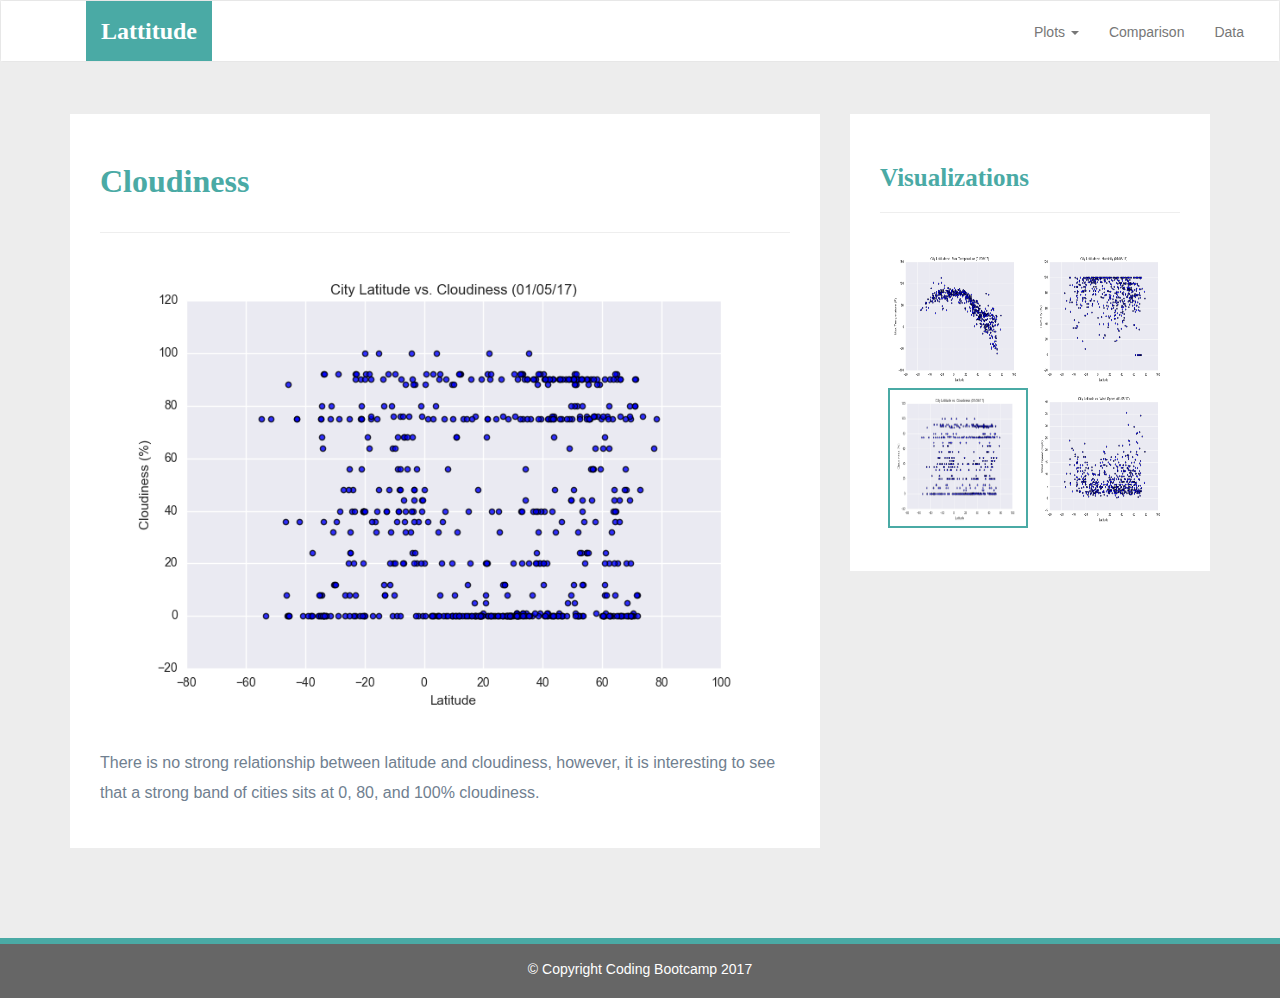
<file: web-design-Solutions/visualizations/cloudiness.html>
<!DOCTYPE html>
<html lang="en-us">
  <head>

    <meta charset="UTF-8">
    <meta name="viewport" content="width=device-width, initial-scale=1.0">
    <meta http-equiv="X-UA-Compatible" content="ie=edge">

    <title>Bootstrap Visualization Dashboard</title>

    <!-- Boostrap Stylesheet -->
    <link rel="stylesheet" href="../assets/css/bootstrap.min.css" media="screen">

    <!-- Our own CSS stylesheet -->
    <link rel="stylesheet" href="../assets/css/styles.css" media="screen">

  </head>

  <body>
    <!-- Start of navbar -->
    <nav class="navbar navbar-default">
      <div class="container-fluid navbar-custom">

        <!-- Brand and toggle get grouped for better mobile display -->
        <div class="row">
          <div class="navbar-header">
            <button type="button" class="navbar-toggle collapsed" data-toggle="collapse" data-target="#bs-example-navbar-collapse-1" aria-expanded="false">
              <span class="sr-only">Toggle Navigation</span>
              <span class="icon-bar"></span>
              <span class="icon-bar"></span>
              <span class="icon-bar"></span>
            </button>
            <div class="col-xs-9 phone-nav">
              <a class="navbar-brand" href="../index.html" id="logo">Lattitude</a>
            </div>
          </div>

          <!-- Collect the nav links, forms, and other content for toggling -->
          <div class="collapse navbar-collapse" id="bs-example-navbar-collapse-1">
            <ul class="nav navbar-nav navbar-right navbar-right-custom">
              <li class="dropdown">
                <a href="#" class="dropdown-toggle" data-toggle="dropdown" role="button" aria-haspopup="true" aria-expanded="false">Plots <span class="caret"></span></a>
                <ul class="dropdown-menu">
                 <li><a href="temp.html">Max Temperature</a></li>
                  <li><a href="humidity.html">Humidity</a></li>
                  <li><a href="cloudiness.html">Cloudiness</a></li>
                  <li><a href="wind.html">Wind Speed</a></li>
                </ul>
              </li>
              <li><a href="../comparison.html">Comparison</a></li>
              <li><a href="../data.html">Data</a></li>
            </ul>
          </div><!-- /.navbar-collapse -->
        </div>
      </div><!-- /.container-fluid -->
    </nav>
    <!-- End of navbar -->

    <!-- Start of container -->
    <div class="container">
      <section class="row">
        <div class="col-md-8">
          <article class="description-content">
            <h1 class="description-header">Cloudiness</h1>
            <hr class="description-hr"/>
            <img src="../assets/images/Fig3.png" alt="" class="img-responsive"/>
            <p>There is no strong relationship between latitude and cloudiness, however, it is interesting to see that a strong band of cities sits at 0, 80, and 100% cloudiness.</p>
          </article>
        </div>
        <div class="col-md-4">

          <!-- Start of Visualizations imageNav Area -->
          <section id="imageNav-area">
            <div class="imageNav-content">
              <h2 class="imageNav-header">Visualizations</h2>
              <hr />
              <div id="images">
                <a href="temp.html"><img src="../assets/images/Fig1.png" alt="Latitude vs. Max Temperature" class="imageNav-photo"></a>
                <a href="humidity.html"><img src="../assets/images/Fig2.png" alt="Latitude vs. Humidity" class="imageNav-photo"></a>
                <a href="cloudiness.html"><img src="../assets/images/Fig3.png" alt="Latitude vs. Cloudiness" class="imageNav-photo active"></a>
                <a href="wind.html"><img src="../assets/images/Fig4.png" alt="Latitude vs. Wind Speed" class="imageNav-photo"></a>
              </div>
            </div>
          </section>
          <!-- End of the Visualizations imageNav Area -->

        </div>
      </section>
    </div>
    <!-- End of container -->

    <!-- Start of footer -->
    <footer class="footer navbar-fixed-bottom">
      <div class="two-toned-footer-color"></div>
      <p class="text-muted text-muted-footer text-center">
        &copy; Copyright Coding Bootcamp 2017
      </p>
    </footer>
    <!-- End of footer -->

    <!-- jQuery CDN -->
    <script type="text/javascript" src="https://code.jquery.com/jquery-2.1.4.min.js"></script>

    <!-- Bootstrap CDN -->
    <script src="https://maxcdn.bootstrapcdn.com/bootstrap/3.3.6/js/bootstrap.min.js"></script>
  </body>

</html>
</file>
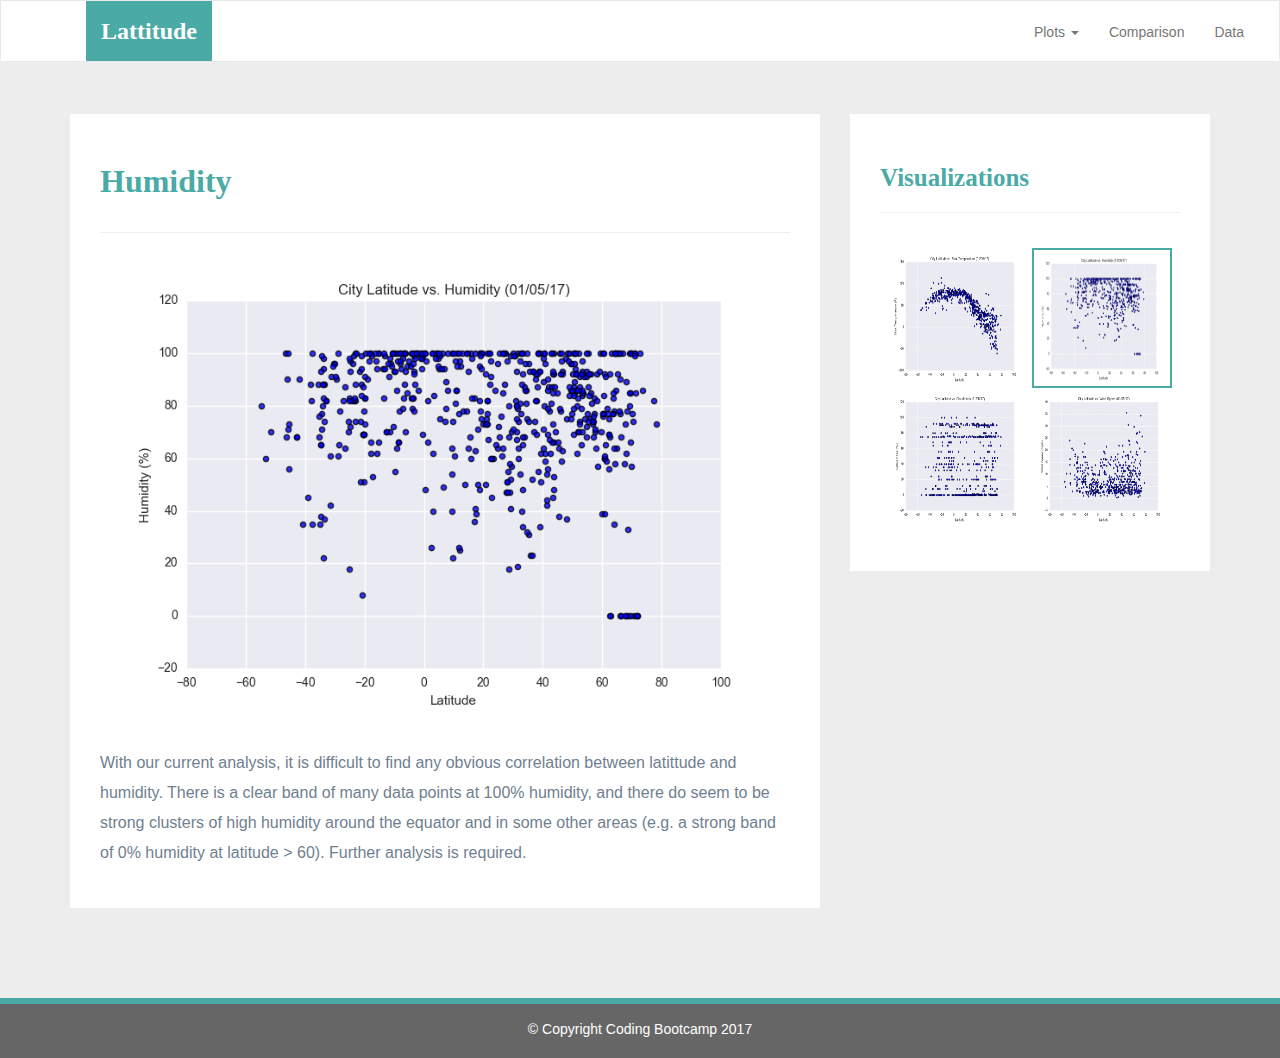
<file: web-design-Solutions/visualizations/humidity.html>
<!DOCTYPE html>
<html lang="en-us">
  <head>

    <meta charset="UTF-8">
    <meta name="viewport" content="width=device-width, initial-scale=1.0">
    <meta http-equiv="X-UA-Compatible" content="ie=edge">

    <title>Bootstrap Visualization Dashboard</title>

    <!-- Boostrap Stylesheet -->
    <link rel="stylesheet" href="../assets/css/bootstrap.min.css" media="screen">

    <!-- Our own CSS stylesheet -->
    <link rel="stylesheet" href="../assets/css/styles.css" media="screen">

  </head>

  <body>
    <!-- Start of navbar -->
    <nav class="navbar navbar-default">
      <div class="container-fluid navbar-custom">

        <!-- Brand and toggle get grouped for better mobile display -->
        <div class="row">
          <div class="navbar-header">
            <button type="button" class="navbar-toggle collapsed" data-toggle="collapse" data-target="#bs-example-navbar-collapse-1" aria-expanded="false">
              <span class="sr-only">Toggle Navigation</span>
              <span class="icon-bar"></span>
              <span class="icon-bar"></span>
              <span class="icon-bar"></span>
            </button>
            <div class="col-xs-9 phone-nav">
              <a class="navbar-brand" href="../index.html" id="logo">Lattitude</a>
            </div>
          </div>

          <!-- Collect the nav links, forms, and other content for toggling -->
          <div class="collapse navbar-collapse" id="bs-example-navbar-collapse-1">
            <ul class="nav navbar-nav navbar-right navbar-right-custom">
              <li class="dropdown">
                <a href="#" class="dropdown-toggle" data-toggle="dropdown" role="button" aria-haspopup="true" aria-expanded="false">Plots <span class="caret"></span></a>
                <ul class="dropdown-menu">
                 <li><a href="temp.html">Max Temperature</a></li>
                  <li><a href="humidity.html">Humidity</a></li>
                  <li><a href="cloudiness.html">Cloudiness</a></li>
                  <li><a href="wind.html">Wind Speed</a></li>
                </ul>
              </li>
              <li><a href="../comparison.html">Comparison</a></li>
              <li><a href="../data.html">Data</a></li>
            </ul>
          </div><!-- /.navbar-collapse -->
        </div>
      </div><!-- /.container-fluid -->
    </nav>
    <!-- End of navbar -->

    <!-- Start of container -->
    <div class="container">
      <section class="row">
        <div class="col-md-8">
          <article class="description-content">
            <h1 class="description-header">Humidity</h1>
            <hr class="description-hr"/>
            <img src="../assets/images/Fig2.png" alt="" class="img-responsive"/>
            <p>With our current analysis, it is difficult to find any obvious correlation between latittude and humidity. There is a clear band of many data points at 100% humidity, and there do seem to be strong clusters of high humidity around the equator and in some other areas (e.g. a strong band of 0% humidity at latitude > 60). Further analysis is required.</p>
          </article>
        </div>
        <div class="col-md-4">

          <!-- Start of Visualizations imageNav Area -->
          <section id="imageNav-area">
            <div class="imageNav-content">
              <h2 class="imageNav-header">Visualizations</h2>
              <hr />
              <div id="images">
                <a href="temp.html"><img src="../assets/images/Fig1.png" alt="Latitude vs. Max Temperature" class="imageNav-photo"></a>
                <a href="humidity.html"><img src="../assets/images/Fig2.png" alt="Latitude vs. Humidity" class="imageNav-photo active"></a>
                <a href="cloudiness.html"><img src="../assets/images/Fig3.png" alt="Latitude vs. Cloudiness" class="imageNav-photo"></a>
                <a href="wind.html"><img src="../assets/images/Fig4.png" alt="Latitude vs. Wind Speed" class="imageNav-photo"></a>
              </div>
            </div>
          </section>
          <!-- End of the Visualizations imageNav Area -->

        </div>
      </section>
    </div>
    <!-- End of container -->

    <!-- Start of footer -->
    <footer class="footer navbar-fixed-bottom">
      <div class="two-toned-footer-color"></div>
      <p class="text-muted text-muted-footer text-center">
        &copy; Copyright Coding Bootcamp 2017
      </p>
    </footer>
    <!-- End of footer -->

    <!-- jQuery CDN -->
    <script type="text/javascript" src="https://code.jquery.com/jquery-2.1.4.min.js"></script>

    <!-- Bootstrap CDN -->
    <script src="https://maxcdn.bootstrapcdn.com/bootstrap/3.3.6/js/bootstrap.min.js"></script>
  </body>

</html>
</file>
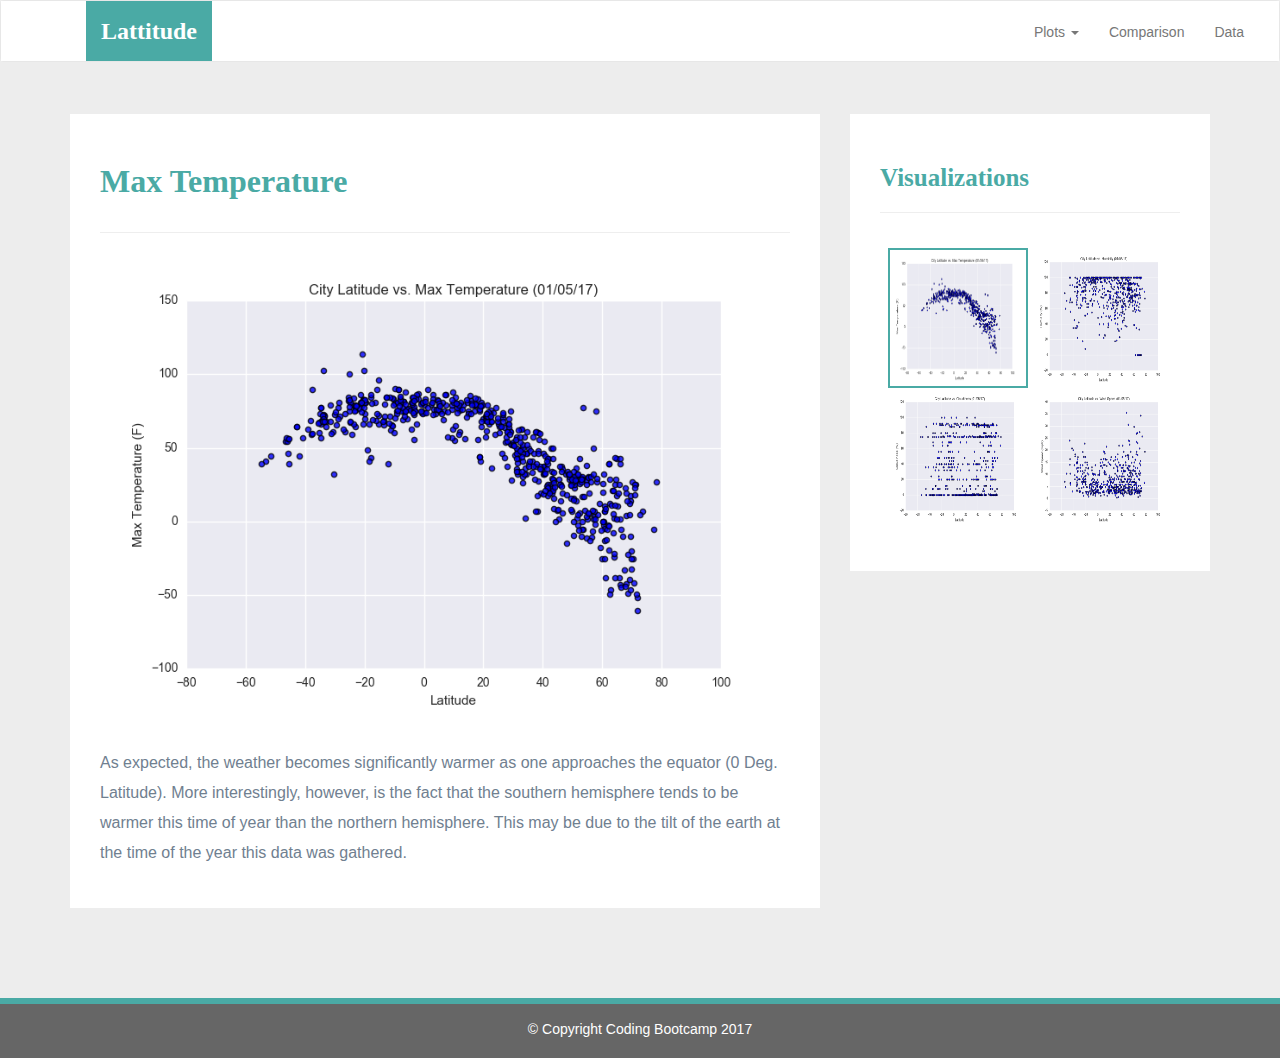
<file: web-design-Solutions/visualizations/temp.html>
<!DOCTYPE html>
<html lang="en-us">
  <head>

    <meta charset="UTF-8">
    <meta name="viewport" content="width=device-width, initial-scale=1.0">
    <meta http-equiv="X-UA-Compatible" content="ie=edge">

    <title>Bootstrap Visualization Dashboard</title>

    <!-- Boostrap Stylesheet -->
    <link rel="stylesheet" href="../assets/css/bootstrap.min.css" media="screen">

    <!-- Our own CSS stylesheet -->
    <link rel="stylesheet" href="../assets/css/styles.css" media="screen">

  </head>

  <body>
    <!-- Start of navbar -->
    <nav class="navbar navbar-default">
      <div class="container-fluid navbar-custom">

        <!-- Brand and toggle get grouped for better mobile display -->
        <div class="row">
          <div class="navbar-header">
            <button type="button" class="navbar-toggle collapsed" data-toggle="collapse" data-target="#bs-example-navbar-collapse-1" aria-expanded="false">
              <span class="sr-only">Toggle Navigation</span>
              <span class="icon-bar"></span>
              <span class="icon-bar"></span>
              <span class="icon-bar"></span>
            </button>
            <div class="col-xs-9 phone-nav">
              <a class="navbar-brand" href="../index.html" id="logo">Lattitude</a>
            </div>
          </div>

          <!-- Collect the nav links, forms, and other content for toggling -->
          <div class="collapse navbar-collapse" id="bs-example-navbar-collapse-1">
            <ul class="nav navbar-nav navbar-right navbar-right-custom">
              <li class="dropdown">
                <a href="#" class="dropdown-toggle" data-toggle="dropdown" role="button" aria-haspopup="true" aria-expanded="false">Plots <span class="caret"></span></a>
                <ul class="dropdown-menu">
                 <li><a href="temp.html">Max Temperature</a></li>
                  <li><a href="humidity.html">Humidity</a></li>
                  <li><a href="cloudiness.html">Cloudiness</a></li>
                  <li><a href="wind.html">Wind Speed</a></li>
                </ul>
              </li>
              <li><a href="../comparison.html">Comparison</a></li>
              <li><a href="../data.html">Data</a></li>
            </ul>
          </div><!-- /.navbar-collapse -->
        </div>
      </div><!-- /.container-fluid -->
    </nav>
    <!-- End of navbar -->

    <!-- Start of container -->
    <div class="container">
      <section class="row">
        <div class="col-md-8">
          <article class="description-content">
            <h1 class="description-header">Max Temperature</h1>
            <hr class="description-hr"/>
            <img src="../assets/images/Fig1.png" alt="" class="img-responsive"/>
            <p>As expected, the weather becomes significantly warmer as one approaches the equator (0 Deg. Latitude). More interestingly, however, is the fact that the southern hemisphere tends to be warmer this time of year than the northern hemisphere. This may be due to the tilt of the earth at the time of the year this data was gathered.</p>
          </article>
        </div>
        <div class="col-md-4">

          <!-- Start of Visualizations imageNav Area -->
          <section id="imageNav-area">
            <div class="imageNav-content">
              <h2 class="imageNav-header">Visualizations</h2>
              <hr />
              <div id="images">
                <a href="temp.html"><img src="../assets/images/Fig1.png" alt="Latitude vs. Max Temperature" class="imageNav-photo active"></a>
                <a href="humidity.html"><img src="../assets/images/Fig2.png" alt="Latitude vs. Humidity" class="imageNav-photo"></a>
                <a href="cloudiness.html"><img src="../assets/images/Fig3.png" alt="Latitude vs. Cloudiness" class="imageNav-photo"></a>
                <a href="wind.html"><img src="../assets/images/Fig4.png" alt="Latitude vs. Wind Speed" class="imageNav-photo"></a>
              </div>
            </div>
          </section>
          <!-- End of the Visualizations imageNav Area -->

        </div>
      </section>
    </div>
    <!-- End of container -->

    <!-- Start of footer -->
    <footer class="footer navbar-fixed-bottom">
      <div class="two-toned-footer-color"></div>
      <p class="text-muted text-muted-footer text-center">
        &copy; Copyright Coding Bootcamp 2017
      </p>
    </footer>
    <!-- End of footer -->

    <!-- jQuery CDN -->
    <script type="text/javascript" src="https://code.jquery.com/jquery-2.1.4.min.js"></script>

    <!-- Bootstrap CDN -->
    <script src="https://maxcdn.bootstrapcdn.com/bootstrap/3.3.6/js/bootstrap.min.js"></script>
  </body>

</html>
</file>
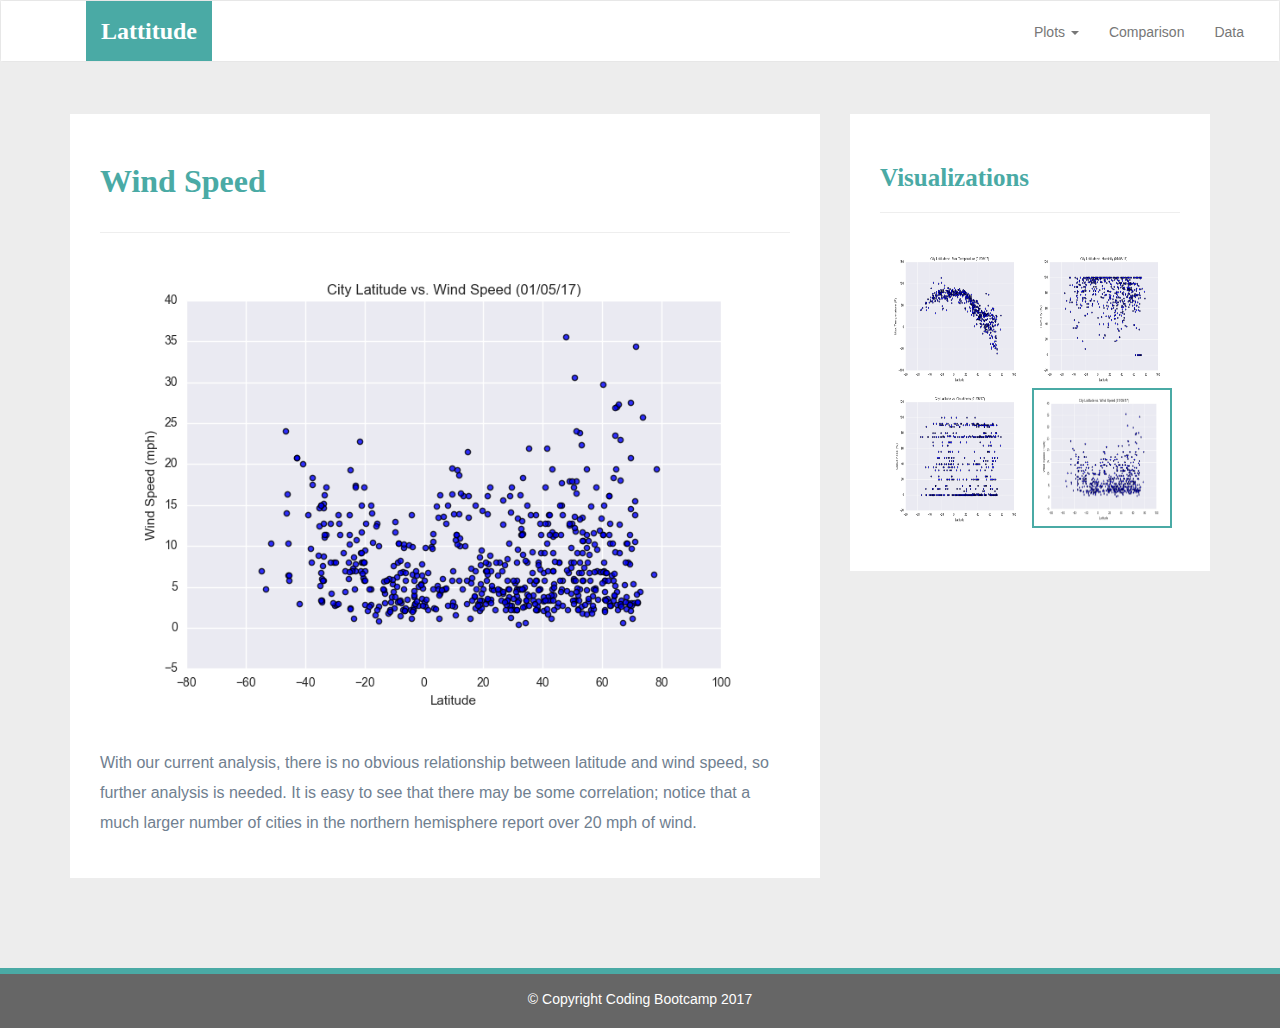
<file: web-design-Solutions/visualizations/wind.html>
<!DOCTYPE html>
<html lang="en-us">
  <head>

    <meta charset="UTF-8">
    <meta name="viewport" content="width=device-width, initial-scale=1.0">
    <meta http-equiv="X-UA-Compatible" content="ie=edge">

    <title>Bootstrap Visualization Dashboard</title>

    <!-- Boostrap Stylesheet -->
    <link rel="stylesheet" href="../assets/css/bootstrap.min.css" media="screen">

    <!-- Our own CSS stylesheet -->
    <link rel="stylesheet" href="../assets/css/styles.css" media="screen">

  </head>

  <body>
    <!-- Start of navbar -->
    <nav class="navbar navbar-default">
      <div class="container-fluid navbar-custom">

        <!-- Brand and toggle get grouped for better mobile display -->
        <div class="row">
          <div class="navbar-header">
            <button type="button" class="navbar-toggle collapsed" data-toggle="collapse" data-target="#bs-example-navbar-collapse-1" aria-expanded="false">
              <span class="sr-only">Toggle Navigation</span>
              <span class="icon-bar"></span>
              <span class="icon-bar"></span>
              <span class="icon-bar"></span>
            </button>
            <div class="col-xs-9 phone-nav">
              <a class="navbar-brand" href="../index.html" id="logo">Lattitude</a>
            </div>
          </div>

          <!-- Collect the nav links, forms, and other content for toggling -->
          <div class="collapse navbar-collapse" id="bs-example-navbar-collapse-1">
            <ul class="nav navbar-nav navbar-right navbar-right-custom">
              <li class="dropdown">
                <a href="#" class="dropdown-toggle" data-toggle="dropdown" role="button" aria-haspopup="true" aria-expanded="false">Plots <span class="caret"></span></a>
                <ul class="dropdown-menu">
                 <li><a href="temp.html">Max Temperature</a></li>
                  <li><a href="humidity.html">Humidity</a></li>
                  <li><a href="cloudiness.html">Cloudiness</a></li>
                  <li><a href="wind.html">Wind Speed</a></li>
                </ul>
              </li>
              <li><a href="../comparison.html">Comparison</a></li>
              <li><a href="../data.html">Data</a></li>
            </ul>
          </div><!-- /.navbar-collapse -->
        </div>
      </div><!-- /.container-fluid -->
    </nav>
    <!-- End of navbar -->

    <!-- Start of container -->
    <div class="container">
      <section class="row">
        <div class="col-md-8">
          <article class="description-content">
            <h1 class="description-header">Wind Speed</h1>
            <hr class="description-hr"/>
            <img src="../assets/images/Fig4.png" alt="" class="img-responsive"/>
            <p>With our current analysis, there is no obvious relationship between latitude and wind speed, so further analysis is needed. It is easy to see that there may be some correlation; notice that a much larger number of cities in the northern hemisphere report over 20 mph of wind.</p>
          </article>
        </div>
        <div class="col-md-4">

          <!-- Start of Visualizations imageNav Area -->
          <section id="imageNav-area">
            <div class="imageNav-content">
              <h2 class="imageNav-header">Visualizations</h2>
              <hr />
              <div id="images">
                <a href="temp.html"><img src="../assets/images/Fig1.png" alt="Latitude vs. Max Temperature" class="imageNav-photo"></a>
                <a href="humidity.html"><img src="../assets/images/Fig2.png" alt="Latitude vs. Humidity" class="imageNav-photo"></a>
                <a href="cloudiness.html"><img src="../assets/images/Fig3.png" alt="Latitude vs. Cloudiness" class="imageNav-photo"></a>
                <a href="wind.html"><img src="../assets/images/Fig4.png" alt="Latitude vs. Wind Speed" class="imageNav-photo active"></a>
              </div>
            </div>
          </section>
          <!-- End of the Visualizations imageNav Area -->

        </div>
      </section>
    </div>
    <!-- End of container -->

    <!-- Start of footer -->
    <footer class="footer navbar-fixed-bottom">
      <div class="two-toned-footer-color"></div>
      <p class="text-muted text-muted-footer text-center">
        &copy; Copyright Coding Bootcamp 2017
      </p>
    </footer>
    <!-- End of footer -->

    <!-- jQuery CDN -->
    <script type="text/javascript" src="https://code.jquery.com/jquery-2.1.4.min.js"></script>

    <!-- Bootstrap CDN -->
    <script src="https://maxcdn.bootstrapcdn.com/bootstrap/3.3.6/js/bootstrap.min.js"></script>
  </body>

</html>
</file>
<file: web-design-Solutions/assets/css/styles.css>
/* ----DEFAULT ELEMENT STYLING START---- */
html {
  /* Positioning */
  position: relative;

  /* Box-model */
  min-height: 100%;
}

body {
  /* Positioning */
  margin-bottom: 150px;

  /* Typography */
  font-family: Arial, "Helvetica Neue", Helvetica, sans-serif;

  /* Visual */
  background-color: #ededed;
}

/* Media query for body */
@media only screen and (max-width: 767px) {
  /* Set background color to white on small screens */
  body {
    /* Visual */
    background-color: #fff;
  }
}

/* ----DEFAULT ELEMENT STYLING END---- */

/* ----NAV START---- */
.navbar-custom {
  background-color: #fff;
}

#logo {
  /* Box-model */
  height: 60px;
  padding-top: 20px;
  padding-bottom: 5px;

  /* Positioning */
  margin-left: 70px;
  font-family: Georgia, Times, "Times New Roman", serif;

  /* Typography */
  font-size: 24px;
  font-weight: bold;
  color: #fff;

  /* Visual */
  background: #4aaaa5;
}

/* Logo hover state */
#logo:hover {
  /* Visual */
  opacity: 0.7;
}

.navbar-right-custom {
  /* Box-model */
  padding-top: 6px;
  padding-right: 20px;

  /* Typography */
  font-family: Arial;
  font-weight: lighter;
}

/* Nav element hover state */
.navbar-default .navbar-nav > li > a:hover {
  color: #4aaaa5;
}

/* Media query for nav */
@media only screen and (max-width: 767px) {
  .navbar-header {
    background-color: #4aaaa5;
  }

  #logo {
    width: 100%;

    /* Box-model */
    height: 60px;
    padding-top: 20px;
    padding-bottom: 5px;

    /* Positioning */
    margin-left: 0;
    font-family: Georgia, Times, "Times New Roman", serif;

    /* Typography */
    font-size: 24px;
    font-weight: bold;
    color: #fff;

    /* Visual */
    background: #4aaaa5;
  }
}

/* -----NAV END---- */

/* ----DESCRIPTION START---- */
.description-header {
  /* Positioning */
  margin-bottom: 33px;
  font-family: Georgia, Times, "Times New Roman", serif;

  /* Typography */
  font-size: 32px;
  font-weight: bold;
  color: #4aaaa5;
}

.description-content {
  /* Box-model */
  padding: 30px;

  /* Positioning */
  margin-top: 32px;

  /* Visual */
  background-color: #fff;
}

.description-content > p {
  /* Box-model */
  padding-top: 20px;

  /* Typography */
  font-size: 16px;
  line-height: 30px;
  color: slategray;
}

.description-text {
  padding-bottom: 20px;
}

#description-image {
  /* Positioning */
  float: left;

  /* Box-model */
  width: 200px;
  height: 200px;
  margin-top: 20px;
  margin-right: 20px;
}

/* Description content media query */
@media only screen and (max-width: 767px) {
  /* override default class styling for positioning/padding */

  .description-content {
    /* Box-model */
    padding: 0;

    /* Positioning */
    margin-top: 0;
  }
}

/* ----DESCRIPTION END---- */

/* ----IMAGE NAV START---- */
#imageNav-area {
  width: 100%;

  /* Box-model */
  padding: 30px 30px 43px;

  /* Positioning */
  margin-top: 32px;

  /* Visual */
  background-color: #fff;
}

.imageNav-header {
  /* Positioning */
  margin-bottom: 15px;
  font-family: Georgia, Times, "Times New Roman", serif;

  /* Typography */
  font-size: 25px;
  font-weight: bold;
  color: #4aaaa5;
}

.imageNav-photo {
  width: 140px;

  /* Box-model */
  height: 140px;
}

.imageNav-photo:hover {
  /* Visuals */
  opacity: 0.6;
}

.imageNav-photo.active {
  /* Visuals */
  border: 2px solid #4aaaa5;
}

#images {
  /* Box-model */
  padding-top: 15px;

  /* Typography */
  text-align: center;
}

/* ----IMAGE NAV END---- */

/* ----COMPARISON START---- */
.comparison-image:hover {
  opacity: 0.6;
}

.comparison-header {
  /* Positioning */
  margin-bottom: 10px;
  font-family: Georgia, Times, "Times New Roman", serif;

  /* Typography */
  font-size: 20px;
  font-weight: bold;
  color: #4aaaa5;
  text-align: center;
}

/* ----COMPARISON END---- */

/* ----FOOTER START---- */
.footer {
  /* Positioning */
  position: absolute;
  bottom: 0;

  /* Box-model */
  width: 100%;
  height: 60px;
  margin-top: 30px;

  /* Visual */
  background-color: #666;
}

.text-muted-footer {
  /* Positioning */
  margin-top: 15px;

  /* Typography */
  color: #fff;
}

.two-toned-footer-color {
  /* Box-model */
  height: 6px;
  padding-top: 3px;

  /* Visual */
  background-color: #4aaaa5;
}

/* ----FOOTER END---- */
</file>
